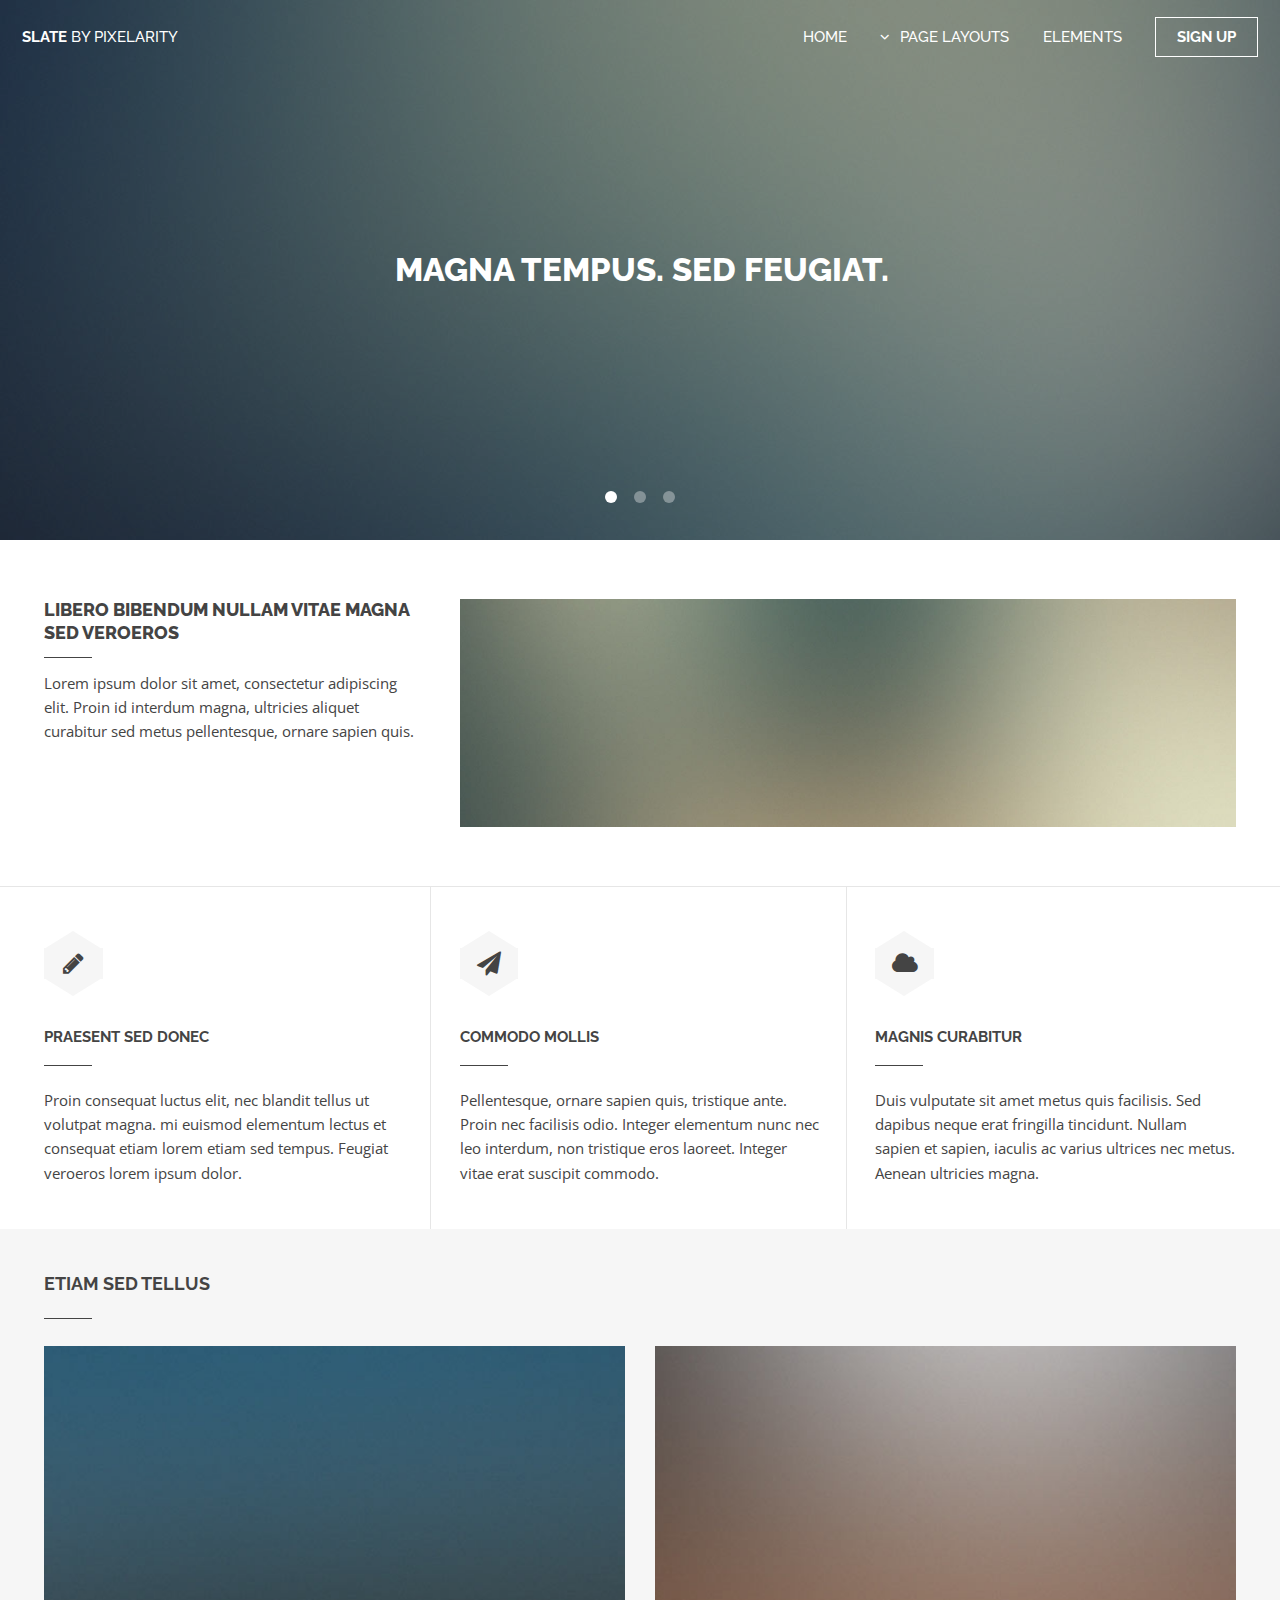
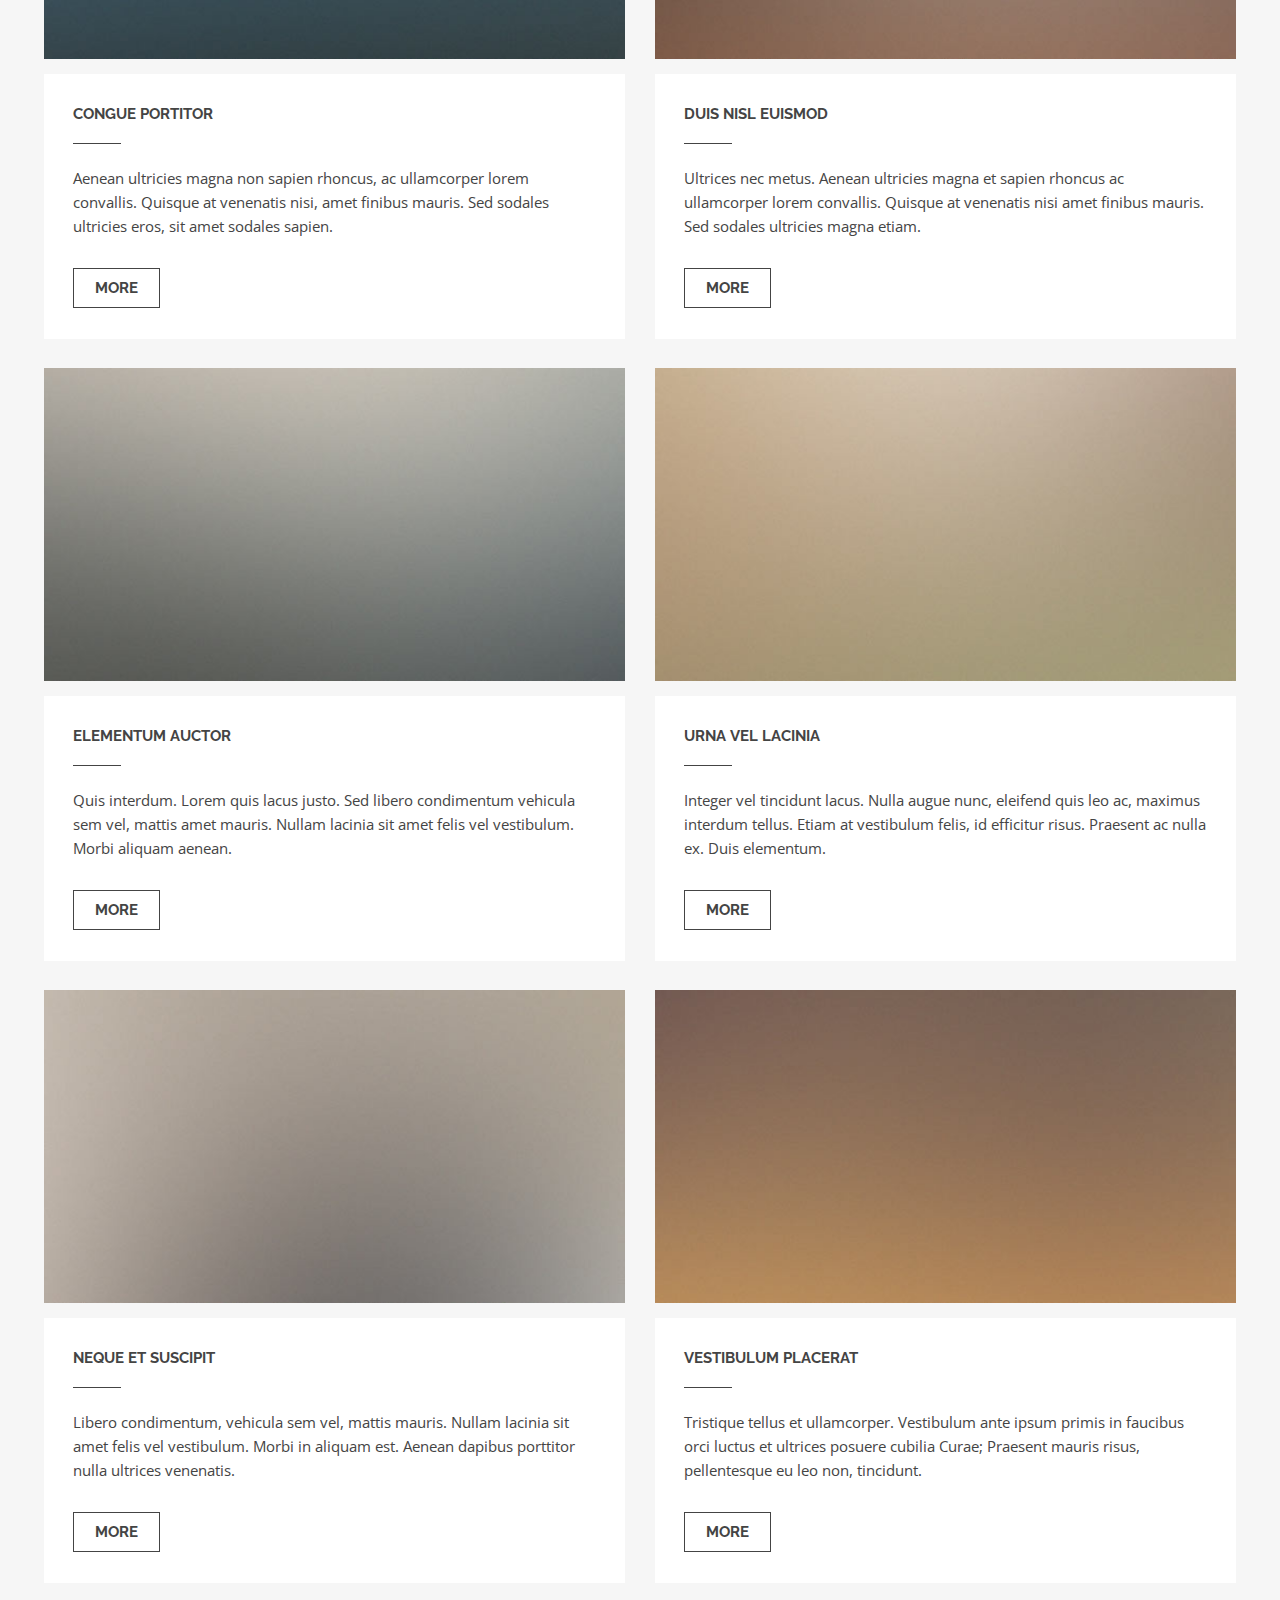
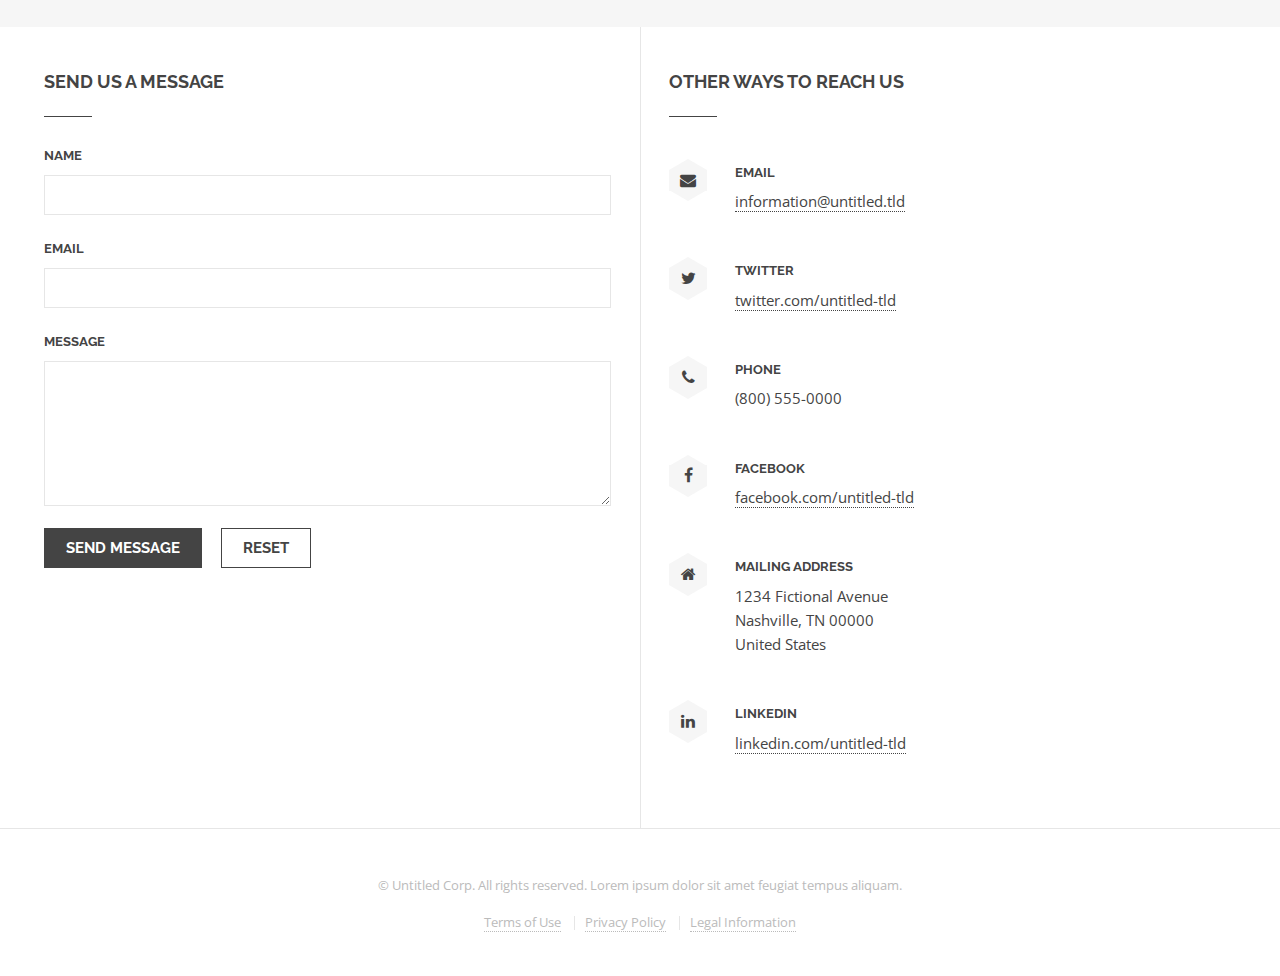
<file: index.html>
<!DOCTYPE HTML>
<!--
	Slate by Pixelarity
	pixelarity.com | hello@pixelarity.com
	License: pixelarity.com/license
-->
<html>
	<head>
		<title>Untitled</title>
		<meta charset="utf-8" />
		<meta name="viewport" content="width=device-width, initial-scale=1" />
		<!--[if lte IE 8]><script src="assets/js/ie/html5shiv.js"></script><![endif]-->
		<link rel="stylesheet" href="assets/css/main.css" />
		<!--[if lte IE 8]><link rel="stylesheet" href="assets/css/ie8.css" /><![endif]-->
		<!--[if lte IE 9]><link rel="stylesheet" href="assets/css/ie9.css" /><![endif]-->
		<noscript><link rel="stylesheet" href="assets/css/noscript.css" /></noscript>
	</head>
	<body>

		<!-- Header -->
			<header id="header" class="alt">
				<h1><a href="index.html">Slate <span>by Pixelarity</span></a></h1>
				<nav id="nav">
					<ul>
						<li><a href="index.html">Home</a></li>
						<li>
							<a href="#" class="submenu fa-angle-down">Page Layouts</a>
							<ul>
								<li><a href="left-sidebar.html">Left Sidebar</a></li>
								<li><a href="right-sidebar.html">Right Sidebar</a></li>
								<li><a href="no-sidebar.html">No Sidebar</a></li>
								<li>
									<a href="#">Submenu</a>
									<ul>
										<li><a href="#">Option One</a></li>
										<li><a href="#">Option Two</a></li>
										<li><a href="#">Option Three</a></li>
										<li><a href="#">Option Four</a></li>
									</ul>
								</li>
							</ul>
						</li>
						<li><a href="elements.html">Elements</a></li>
						<li><a href="#" class="button">Sign Up</a></li>
					</ul>
				</nav>
			</header>

		<!-- Banner -->
			<section id="banner">
				<article>
					<img src="images/slide01.jpg" alt="" />
					<div class="inner">
						<h2><a href="#">Magna tempus. Sed feugiat.</a></h2>
					</div>
				</article>
				<article>
					<img src="images/slide02.jpg" alt="" />
					<div class="inner">
						<h2><a href="#">Aliquam veroeros nullam.</a></h2>
					</div>
				</article>
				<article>
					<img src="images/slide03.jpg"  alt="" />
					<div class="inner">
						<h2><a href="#">Consequat dolore adipiscing.</a></h2>
					</div>
				</article>
			</section>

		<!-- One -->
			<section id="one" class="wrapper major-pad">
				<div class="inner">
					<section class="spotlight">
						<div class="content">
							<h2>Libero bibendum nullam vitae magna sed veroeros</h2>
							<p>Lorem ipsum dolor sit amet, consectetur adipiscing elit. Proin id interdum magna, ultricies aliquet curabitur sed metus pellentesque, ornare sapien quis.</p>
						</div>
						<span class="image"><img src="images/pic07.jpg" alt="" /></span>
					</section>
				</div>
			</section>

		<!-- Two -->
			<section id="two" class="wrapper content-pad">
				<div class="inner">
					<div class="features">
						<section class="content">
							<span class="icon-wrapper major"><span class="icon fa-pencil"></span></span>
							<h3>Praesent sed donec</h3>
							<p>Proin consequat luctus elit, nec blandit tellus ut volutpat magna. mi euismod elementum lectus et consequat etiam lorem etiam sed tempus. Feugiat veroeros lorem ipsum dolor.</p>
						</section>
						<section class="content">
							<span class="icon-wrapper major"><span class="icon fa-paper-plane"></span></span>
							<h3>Commodo mollis</h3>
							<p>Pellentesque, ornare sapien quis, tristique ante. Proin nec facilisis odio. Integer elementum nunc nec leo interdum, non tristique eros laoreet. Integer vitae erat suscipit commodo.</p>
						</section>
						<section class="content">
							<span class="icon-wrapper major"><span class="icon fa-cloud"></span></span>
							<h3>Magnis curabitur</h3>
							<p>Duis vulputate sit amet metus quis facilisis. Sed dapibus neque erat fringilla tincidunt. Nullam sapien et sapien, iaculis ac varius ultrices nec metus. Aenean ultricies magna.</p>
						</section>
					</div>
				</div>
			</section>

		<!-- Three -->
			<section id="three" class="wrapper style2">
				<div class="inner">
					<h2>Etiam sed tellus</h2>
					<div class="posts">
						<section class="post">
							<span class="image"><img src="images/pic01.jpg" alt="" /></span>
							<div class="content">
								<h3>Congue portitor</h3>
								<p>Aenean ultricies magna non sapien rhoncus, ac ullamcorper lorem convallis. Quisque at venenatis nisi, amet finibus mauris. Sed sodales ultricies eros, sit amet sodales sapien.</p>
								<ul class="actions">
									<li><a href="#" class="button">More</a></li>
								</ul>
							</div>
						</section>
						<section class="post">
							<span class="image"><img src="images/pic02.jpg" alt="" /></span>
							<div class="content">
								<h3>Duis nisl euismod</h3>
								<p>Ultrices nec metus. Aenean ultricies magna et sapien rhoncus ac ullamcorper lorem convallis. Quisque at venenatis nisi amet finibus mauris. Sed sodales ultricies magna etiam.</p>
								<ul class="actions">
									<li><a href="#" class="button">More</a></li>
								</ul>
							</div>
						</section>
						<section class="post">
							<span class="image"><img src="images/pic03.jpg" alt="" /></span>
							<div class="content">
								<h3>Elementum auctor</h3>
								<p>Quis interdum. Lorem quis lacus justo. Sed libero condimentum vehicula sem vel, mattis amet mauris. Nullam lacinia sit amet felis vel vestibulum. Morbi aliquam aenean.</p>
								<ul class="actions">
									<li><a href="#" class="button">More</a></li>
								</ul>
							</div>
						</section>
						<section class="post">
							<span class="image"><img src="images/pic04.jpg" alt="" /></span>
							<div class="content">
								<h3>Urna vel lacinia</h3>
								<p>Integer vel tincidunt lacus. Nulla augue nunc, eleifend quis leo ac, maximus interdum tellus. Etiam at vestibulum felis, id efficitur risus. Praesent ac nulla ex. Duis elementum.</p>
								<ul class="actions">
									<li><a href="#" class="button">More</a></li>
								</ul>
							</div>
						</section>
						<section class="post">
							<span class="image"><img src="images/pic05.jpg" alt="" /></span>
							<div class="content">
								<h3>Neque et suscipit</h3>
								<p>Libero condimentum, vehicula sem vel, mattis mauris. Nullam lacinia sit amet felis vel vestibulum. Morbi in aliquam est. Aenean dapibus porttitor nulla ultrices venenatis.</p>
								<ul class="actions">
									<li><a href="#" class="button">More</a></li>
								</ul>
							</div>
						</section>
						<section class="post">
							<span class="image"><img src="images/pic06.jpg" alt="" /></span>
							<div class="content">
								<h3>Vestibulum placerat</h3>
								<p>Tristique tellus et ullamcorper. Vestibulum ante ipsum primis in faucibus orci luctus et ultrices posuere cubilia Curae; Praesent mauris risus, pellentesque eu leo non, tincidunt.</p>
								<ul class="actions">
									<li><a href="#" class="button">More</a></li>
								</ul>
							</div>
						</section>
					</div>
				</div>
			</section>

		<!-- Contact -->
			<section id="contact" class="wrapper split">
				<div class="inner">
					<section>
						<h2>Send us a message</h2>
						<form method="post" action="#">
							<div class="row uniform">
								<div class="6u 12u$(large) 6u(medium) 12u$(xsmall)">
									<label for="name">Name</label>
									<input type="text" name="name" id="name" />
								</div>
								<div class="6u$ 12u$(large) 6u$(medium) 12u$(xsmall)">
									<label for="email">Email</label>
									<input type="email" name="email" id="email" />
								</div>
								<div class="12u$">
									<label for="message">Message</label>
									<textarea name="message" id="message" rows="5"></textarea>
								</div>
								<div class="12u$">
									<ul class="actions">
										<li><input type="submit" value="Send Message" class="special" /></li>
										<li><input type="reset" value="Reset" /></li>
									</ul>
								</div>
							</div>
						</form>
					</section>
					<section>
						<h2>Other ways to reach us</h2>
						<ul class="bulleted-icons">
							<li>
								<span class="icon-wrapper"><span class="icon fa-envelope"></span></span>
								<h3>Email</h3>
								<p><a href="#">information@untitled.tld</a></p>
							</li>
							<li>
								<span class="icon-wrapper"><span class="icon fa-twitter"></span></span>
								<h3>Twitter</h3>
								<p><a href="#">twitter.com/untitled-tld</a></p>
							</li>
							<li>
								<span class="icon-wrapper"><span class="icon fa-phone"></span></span>
								<h3>Phone</h3>
								<p>(800) 555-0000</p>
							</li>
							<li>
								<span class="icon-wrapper"><span class="icon fa-facebook"></span></span>
								<h3>Facebook</h3>
								<p><a href="#">facebook.com/untitled-tld</a></p>
							</li>
							<li>
								<span class="icon-wrapper"><span class="icon fa-home"></span></span>
								<h3>Mailing Address</h3>
								<p>1234 Fictional Avenue<br />
								Nashville, TN 00000<br />
								United States
								</p>
							</li>
							<li>
								<span class="icon-wrapper"><span class="icon fa-linkedin"></span></span>
								<h3>LinkedIn</h3>
								<p><a href="#">linkedin.com/untitled-tld</a></p>
							</li>
						</ul>
					</section>
				</div>
			</section>

		<!-- Footer -->
			<footer id="footer">
				<div class="inner">
					<p class="copyright">&copy; Untitled Corp. All rights reserved. Lorem ipsum dolor sit amet feugiat tempus aliquam.</p>
					<ul class="menu">
						<li><a href="#">Terms<span> of Use</span></a></li>
						<li><a href="#">Privacy<span> Policy</span></a></li>
						<li><a href="#">Legal<span> Information</span></a></li>
					</ul>
				</div>
			</footer>

		<!-- Scripts -->
			<script src="assets/js/jquery.min.js"></script>
			<script src="assets/js/jquery.dropotron.min.js"></script>
			<script src="assets/js/jquery.scrollex.min.js"></script>
			<script src="assets/js/skel.min.js"></script>
			<script src="assets/js/util.js"></script>
			<!--[if lte IE 8]><script src="assets/js/ie/respond.min.js"></script><![endif]-->
			<script src="assets/js/main.js"></script>

	</body>
</html>
</file>
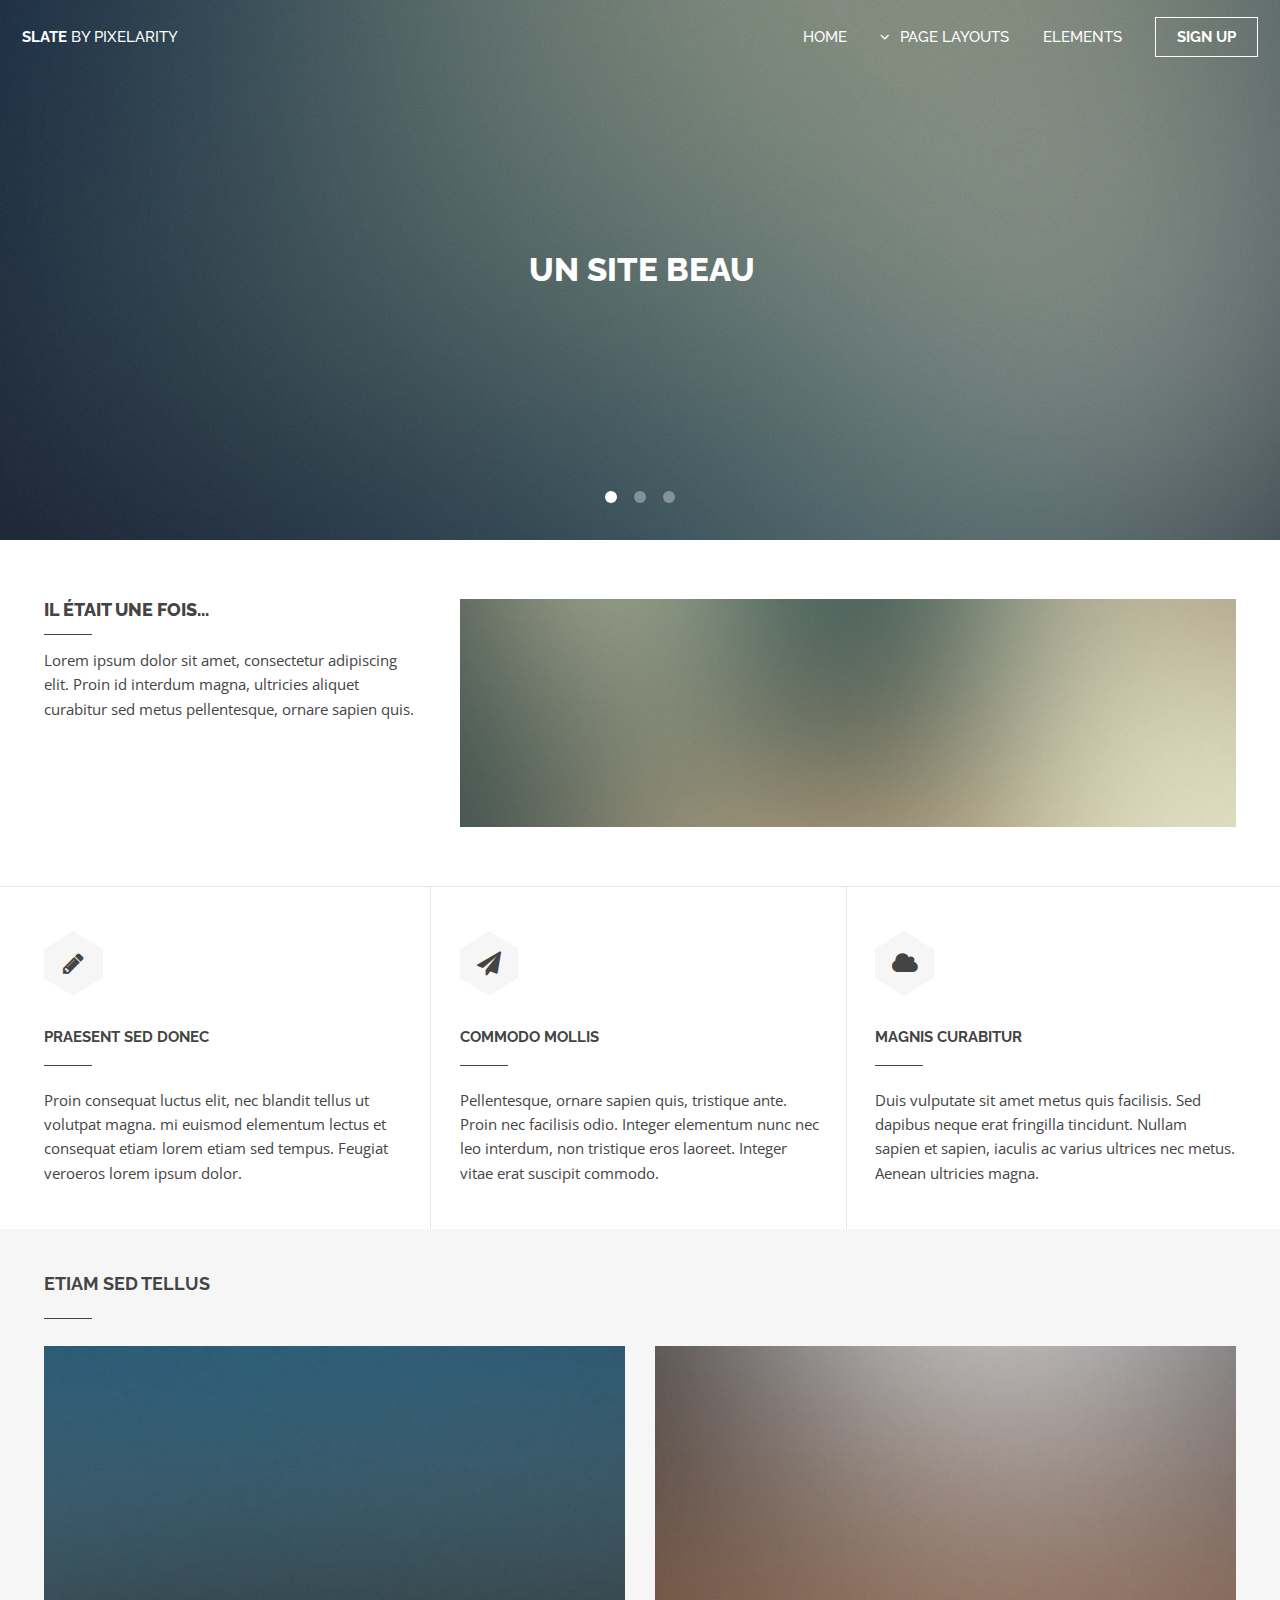
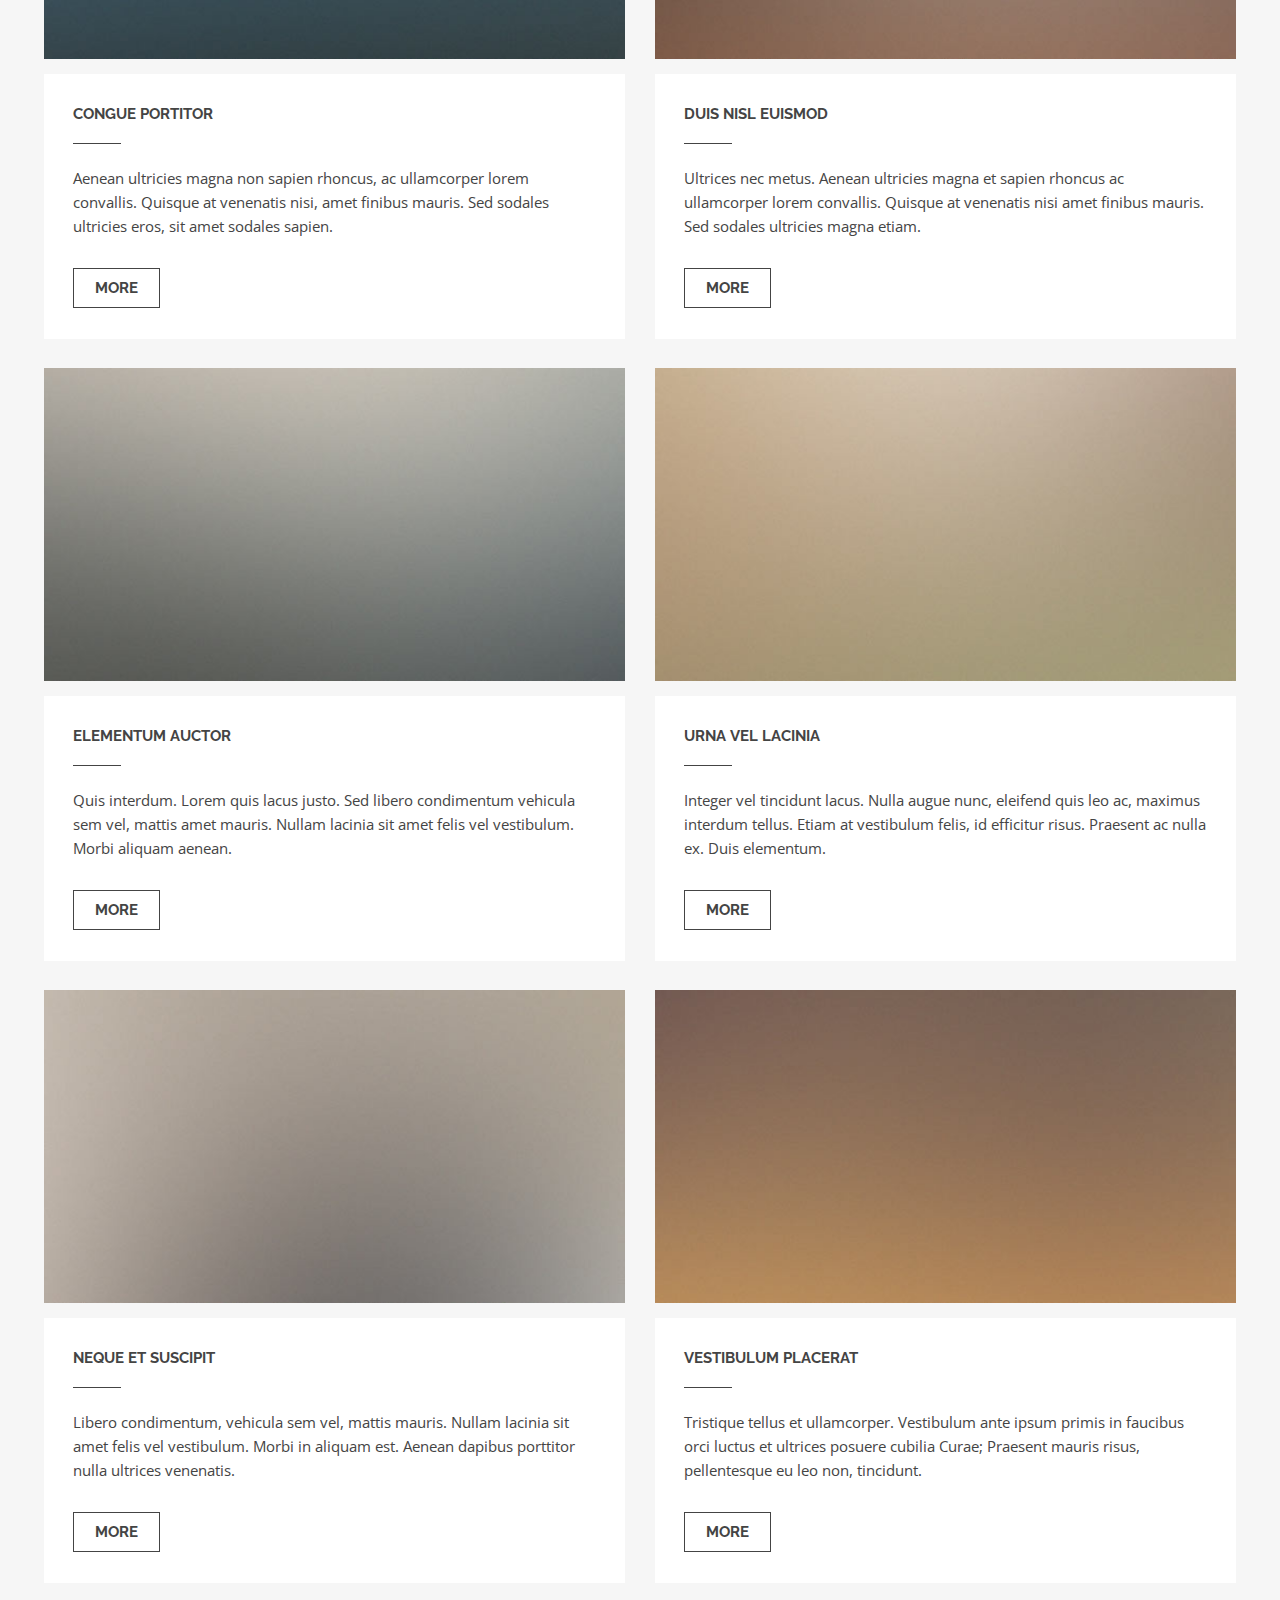
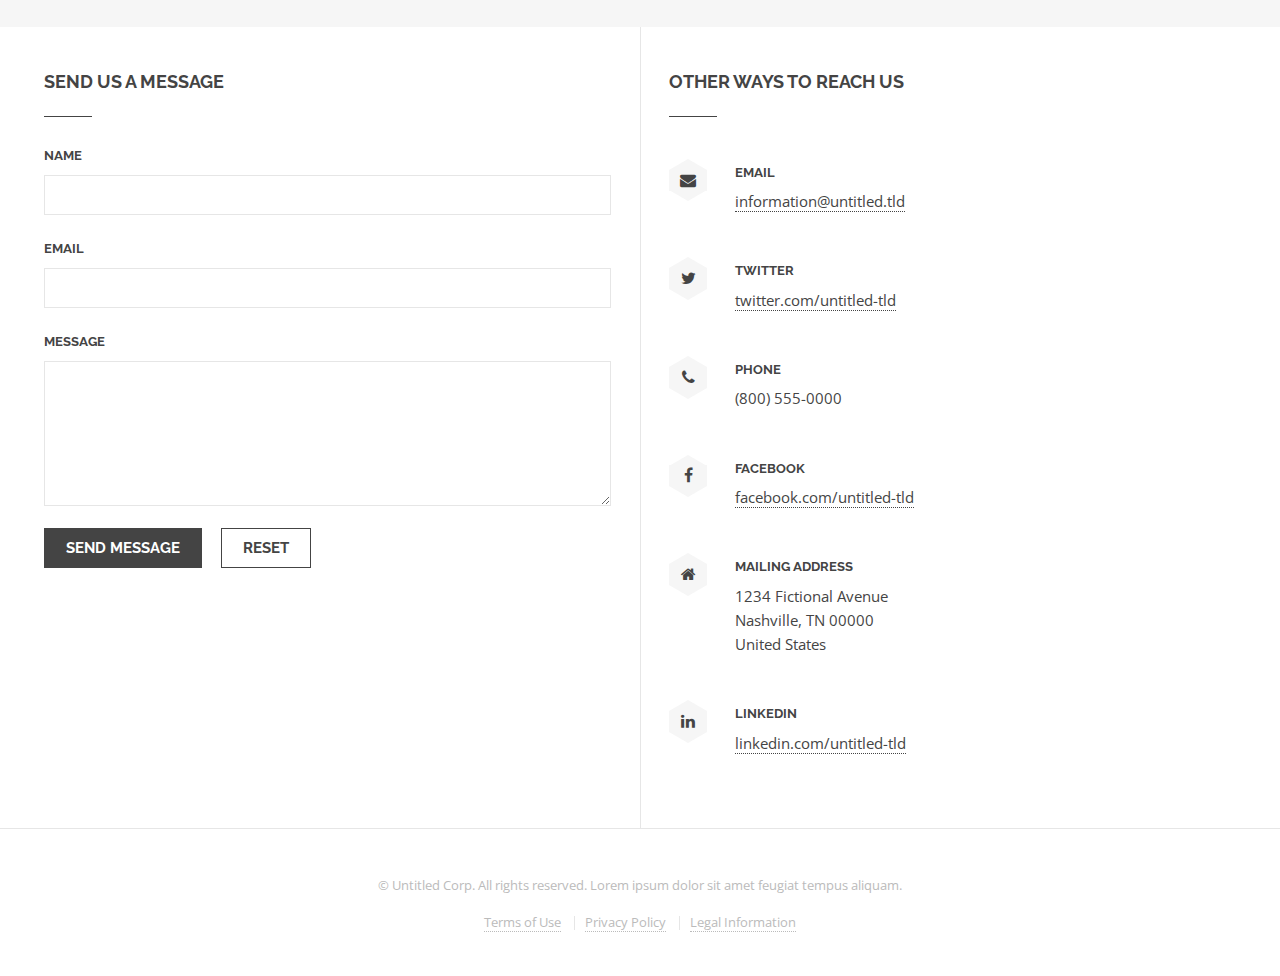
<file: htdocs/template/slate/index.html>
<!DOCTYPE HTML>
<!--
	Slate by Pixelarity
	pixelarity.com | hello@pixelarity.com
	License: pixelarity.com/license
-->
<html>
	<head>
		<title>Gite lila</title>
		<meta charset="utf-8" />
		<meta name="viewport" content="width=device-width, initial-scale=1" />
		<!--[if lte IE 8]><script src="assets/js/ie/html5shiv.js"></script><![endif]-->
		<link rel="stylesheet" href="assets/css/main.css" />
		<!--[if lte IE 8]><link rel="stylesheet" href="assets/css/ie8.css" /><![endif]-->
		<!--[if lte IE 9]><link rel="stylesheet" href="assets/css/ie9.css" /><![endif]-->
		<noscript><link rel="stylesheet" href="assets/css/noscript.css" /></noscript>
	</head>
	<body>

		<!-- Header -->
			<header id="header" class="alt">
				<h1><a href="index.html">Slate <span>by Pixelarity</span></a></h1>
				<nav id="nav">
					<ul>
						<li><a href="index.html">Home</a></li>
						<li>
							<a href="#" class="submenu fa-angle-down">Page Layouts</a>
							<ul>
								<li><a href="left-sidebar.html">Left Sidebar</a></li>
								<li><a href="right-sidebar.html">Right Sidebar</a></li>
								<li><a href="no-sidebar.html">No Sidebar</a></li>
								<li>
									<a href="#">Submenu</a>
									<ul>
										<li><a href="#">Option One</a></li>
										<li><a href="#">Option Two</a></li>
										<li><a href="#">Option Three</a></li>
										<li><a href="#">Option Four</a></li>
									</ul>
								</li>
							</ul>
						</li>
						<li><a href="elements.html">Elements</a></li>
						<li><a href="#" class="button">Sign Up</a></li>
					</ul>
				</nav>
			</header>

		<!-- Banner -->
			<section id="banner">
				<article>
					<img src="images/slide01.jpg" alt="" />
					<div class="inner">
						<h2><a href="#">Un site beau</a></h2>
					</div>
				</article>
				<article>
					<img src="images/slide02.jpg" alt="" />
					<div class="inner">
						<h2><a href="#">Aliquam veroeros nullam.</a></h2>
					</div>
				</article>
				<article>
					<img src="images/slide03.jpg"  alt="" />
					<div class="inner">
						<h2><a href="#">Consequat dolore adipiscing.</a></h2>
					</div>
				</article>
			</section>

		<!-- One -->
			<section id="one" class="wrapper major-pad">
				<div class="inner">
					<section class="spotlight">
						<div class="content">
							<h2>Il était une fois...</h2>
							<p>Lorem ipsum dolor sit amet, consectetur adipiscing elit. Proin id interdum magna, ultricies aliquet curabitur sed metus pellentesque, ornare sapien quis.</p>
						</div>
						<span class="image"><img src="images/pic07.jpg" alt="" /></span>
					</section>
				</div>
			</section>

		<!-- Two -->
			<section id="two" class="wrapper content-pad">
				<div class="inner">
					<div class="features">
						<section class="content">
							<span class="icon-wrapper major"><span class="icon fa-pencil"></span></span>
							<h3>Praesent sed donec</h3>
							<p>Proin consequat luctus elit, nec blandit tellus ut volutpat magna. mi euismod elementum lectus et consequat etiam lorem etiam sed tempus. Feugiat veroeros lorem ipsum dolor.</p>
						</section>
						<section class="content">
							<span class="icon-wrapper major"><span class="icon fa-paper-plane"></span></span>
							<h3>Commodo mollis</h3>
							<p>Pellentesque, ornare sapien quis, tristique ante. Proin nec facilisis odio. Integer elementum nunc nec leo interdum, non tristique eros laoreet. Integer vitae erat suscipit commodo.</p>
						</section>
						<section class="content">
							<span class="icon-wrapper major"><span class="icon fa-cloud"></span></span>
							<h3>Magnis curabitur</h3>
							<p>Duis vulputate sit amet metus quis facilisis. Sed dapibus neque erat fringilla tincidunt. Nullam sapien et sapien, iaculis ac varius ultrices nec metus. Aenean ultricies magna.</p>
						</section>
					</div>
				</div>
			</section>

		<!-- Three -->
			<section id="three" class="wrapper style2">
				<div class="inner">
					<h2>Etiam sed tellus</h2>
					<div class="posts">
						<section class="post">
							<span class="image"><img src="images/pic01.jpg" alt="" /></span>
							<div class="content">
								<h3>Congue portitor</h3>
								<p>Aenean ultricies magna non sapien rhoncus, ac ullamcorper lorem convallis. Quisque at venenatis nisi, amet finibus mauris. Sed sodales ultricies eros, sit amet sodales sapien.</p>
								<ul class="actions">
									<li><a href="#" class="button">More</a></li>
								</ul>
							</div>
						</section>
						<section class="post">
							<span class="image"><img src="images/pic02.jpg" alt="" /></span>
							<div class="content">
								<h3>Duis nisl euismod</h3>
								<p>Ultrices nec metus. Aenean ultricies magna et sapien rhoncus ac ullamcorper lorem convallis. Quisque at venenatis nisi amet finibus mauris. Sed sodales ultricies magna etiam.</p>
								<ul class="actions">
									<li><a href="#" class="button">More</a></li>
								</ul>
							</div>
						</section>
						<section class="post">
							<span class="image"><img src="images/pic03.jpg" alt="" /></span>
							<div class="content">
								<h3>Elementum auctor</h3>
								<p>Quis interdum. Lorem quis lacus justo. Sed libero condimentum vehicula sem vel, mattis amet mauris. Nullam lacinia sit amet felis vel vestibulum. Morbi aliquam aenean.</p>
								<ul class="actions">
									<li><a href="#" class="button">More</a></li>
								</ul>
							</div>
						</section>
						<section class="post">
							<span class="image"><img src="images/pic04.jpg" alt="" /></span>
							<div class="content">
								<h3>Urna vel lacinia</h3>
								<p>Integer vel tincidunt lacus. Nulla augue nunc, eleifend quis leo ac, maximus interdum tellus. Etiam at vestibulum felis, id efficitur risus. Praesent ac nulla ex. Duis elementum.</p>
								<ul class="actions">
									<li><a href="#" class="button">More</a></li>
								</ul>
							</div>
						</section>
						<section class="post">
							<span class="image"><img src="images/pic05.jpg" alt="" /></span>
							<div class="content">
								<h3>Neque et suscipit</h3>
								<p>Libero condimentum, vehicula sem vel, mattis mauris. Nullam lacinia sit amet felis vel vestibulum. Morbi in aliquam est. Aenean dapibus porttitor nulla ultrices venenatis.</p>
								<ul class="actions">
									<li><a href="#" class="button">More</a></li>
								</ul>
							</div>
						</section>
						<section class="post">
							<span class="image"><img src="images/pic06.jpg" alt="" /></span>
							<div class="content">
								<h3>Vestibulum placerat</h3>
								<p>Tristique tellus et ullamcorper. Vestibulum ante ipsum primis in faucibus orci luctus et ultrices posuere cubilia Curae; Praesent mauris risus, pellentesque eu leo non, tincidunt.</p>
								<ul class="actions">
									<li><a href="#" class="button">More</a></li>
								</ul>
							</div>
						</section>
					</div>
				</div>
			</section>

		<!-- Contact -->
			<section id="contact" class="wrapper split">
				<div class="inner">
					<section>
						<h2>Send us a message</h2>
						<form method="post" action="#">
							<div class="row uniform">
								<div class="6u 12u$(large) 6u(medium) 12u$(xsmall)">
									<label for="name">Name</label>
									<input type="text" name="name" id="name" />
								</div>
								<div class="6u$ 12u$(large) 6u$(medium) 12u$(xsmall)">
									<label for="email">Email</label>
									<input type="email" name="email" id="email" />
								</div>
								<div class="12u$">
									<label for="message">Message</label>
									<textarea name="message" id="message" rows="5"></textarea>
								</div>
								<div class="12u$">
									<ul class="actions">
										<li><input type="submit" value="Send Message" class="special" /></li>
										<li><input type="reset" value="Reset" /></li>
									</ul>
								</div>
							</div>
						</form>
					</section>
					<section>
						<h2>Other ways to reach us</h2>
						<ul class="bulleted-icons">
							<li>
								<span class="icon-wrapper"><span class="icon fa-envelope"></span></span>
								<h3>Email</h3>
								<p><a href="#">information@untitled.tld</a></p>
							</li>
							<li>
								<span class="icon-wrapper"><span class="icon fa-twitter"></span></span>
								<h3>Twitter</h3>
								<p><a href="#">twitter.com/untitled-tld</a></p>
							</li>
							<li>
								<span class="icon-wrapper"><span class="icon fa-phone"></span></span>
								<h3>Phone</h3>
								<p>(800) 555-0000</p>
							</li>
							<li>
								<span class="icon-wrapper"><span class="icon fa-facebook"></span></span>
								<h3>Facebook</h3>
								<p><a href="#">facebook.com/untitled-tld</a></p>
							</li>
							<li>
								<span class="icon-wrapper"><span class="icon fa-home"></span></span>
								<h3>Mailing Address</h3>
								<p>1234 Fictional Avenue<br />
								Nashville, TN 00000<br />
								United States
								</p>
							</li>
							<li>
								<span class="icon-wrapper"><span class="icon fa-linkedin"></span></span>
								<h3>LinkedIn</h3>
								<p><a href="#">linkedin.com/untitled-tld</a></p>
							</li>
						</ul>
					</section>
				</div>
			</section>

		<!-- Footer -->
			<footer id="footer">
				<div class="inner">
					<p class="copyright">&copy; Untitled Corp. All rights reserved. Lorem ipsum dolor sit amet feugiat tempus aliquam.</p>
					<ul class="menu">
						<li><a href="#">Terms<span> of Use</span></a></li>
						<li><a href="#">Privacy<span> Policy</span></a></li>
						<li><a href="#">Legal<span> Information</span></a></li>
					</ul>
				</div>
			</footer>

		<!-- Scripts -->
			<script src="assets/js/jquery.min.js"></script>
			<script src="assets/js/jquery.dropotron.min.js"></script>
			<script src="assets/js/jquery.scrollex.min.js"></script>
			<script src="assets/js/skel.min.js"></script>
			<script src="assets/js/util.js"></script>
			<!--[if lte IE 8]><script src="assets/js/ie/respond.min.js"></script><![endif]-->
			<script src="assets/js/main.js"></script>

	</body>
</html>
</file>
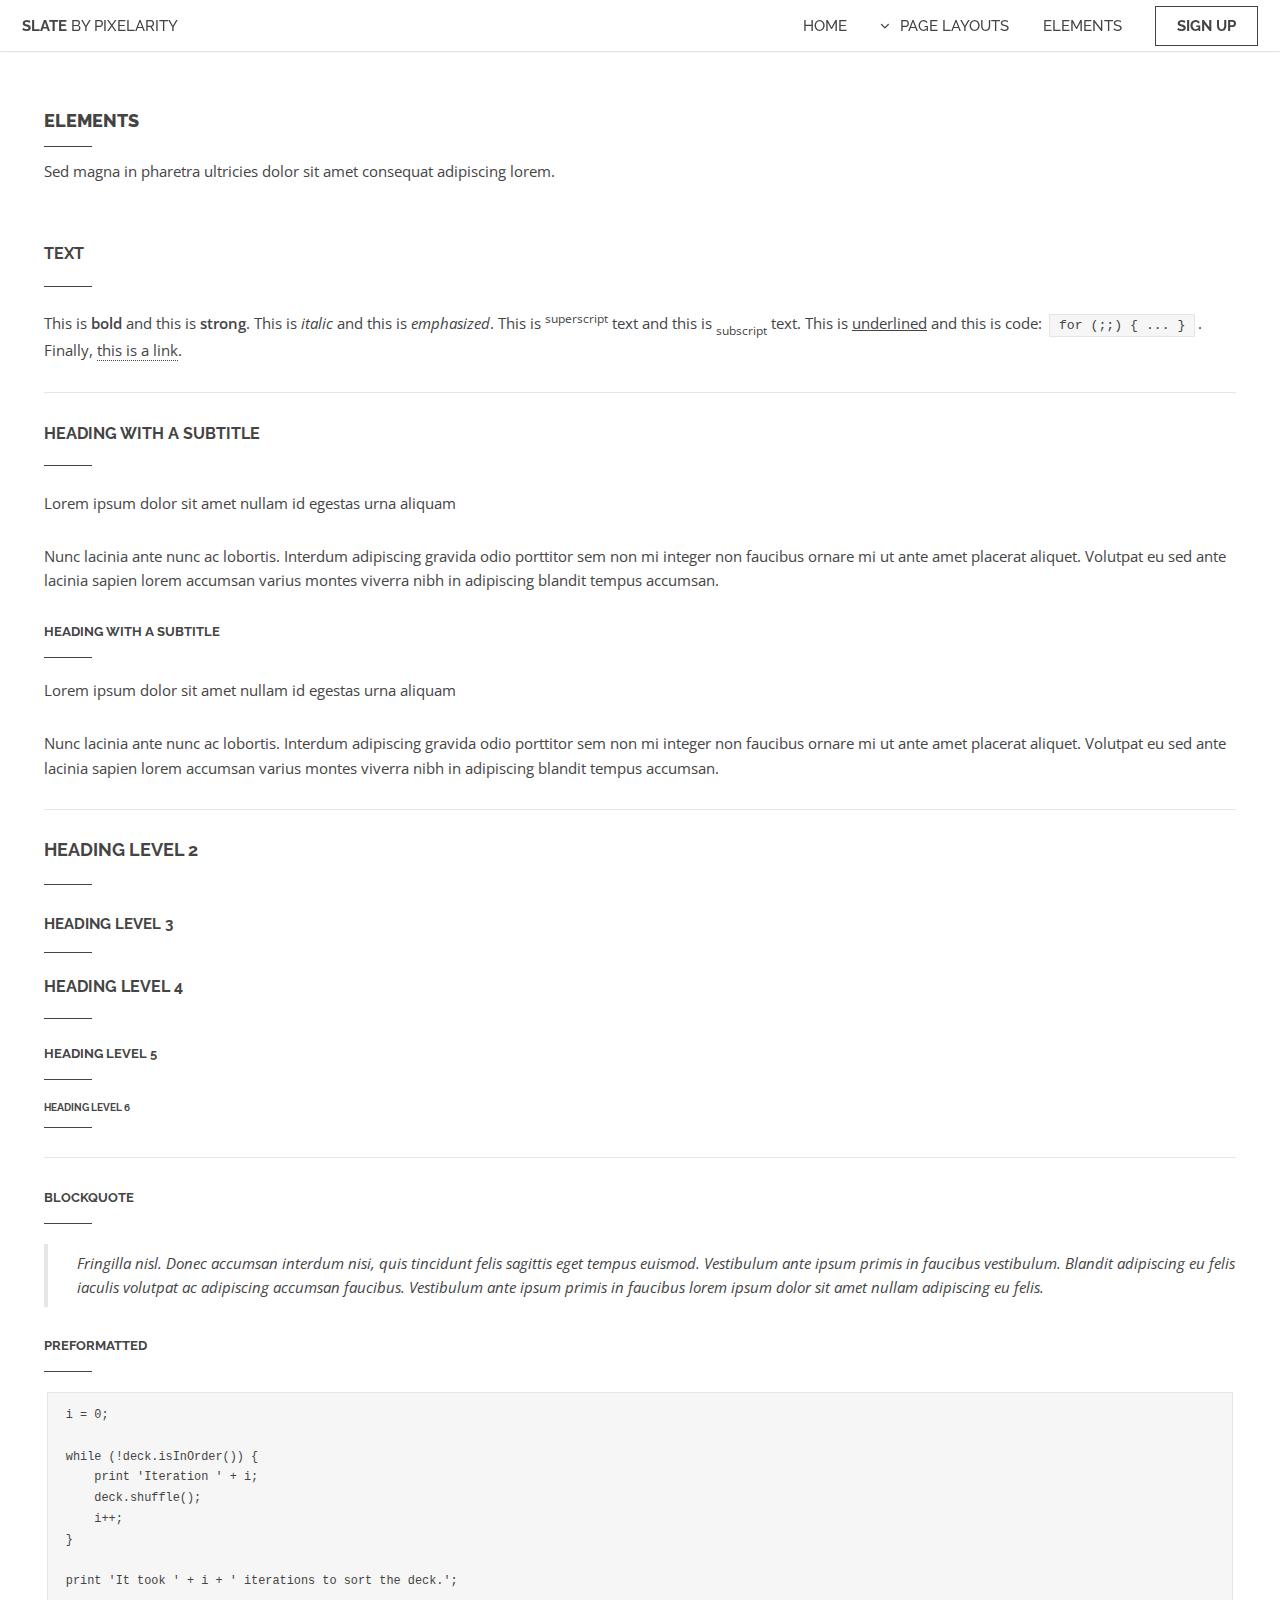
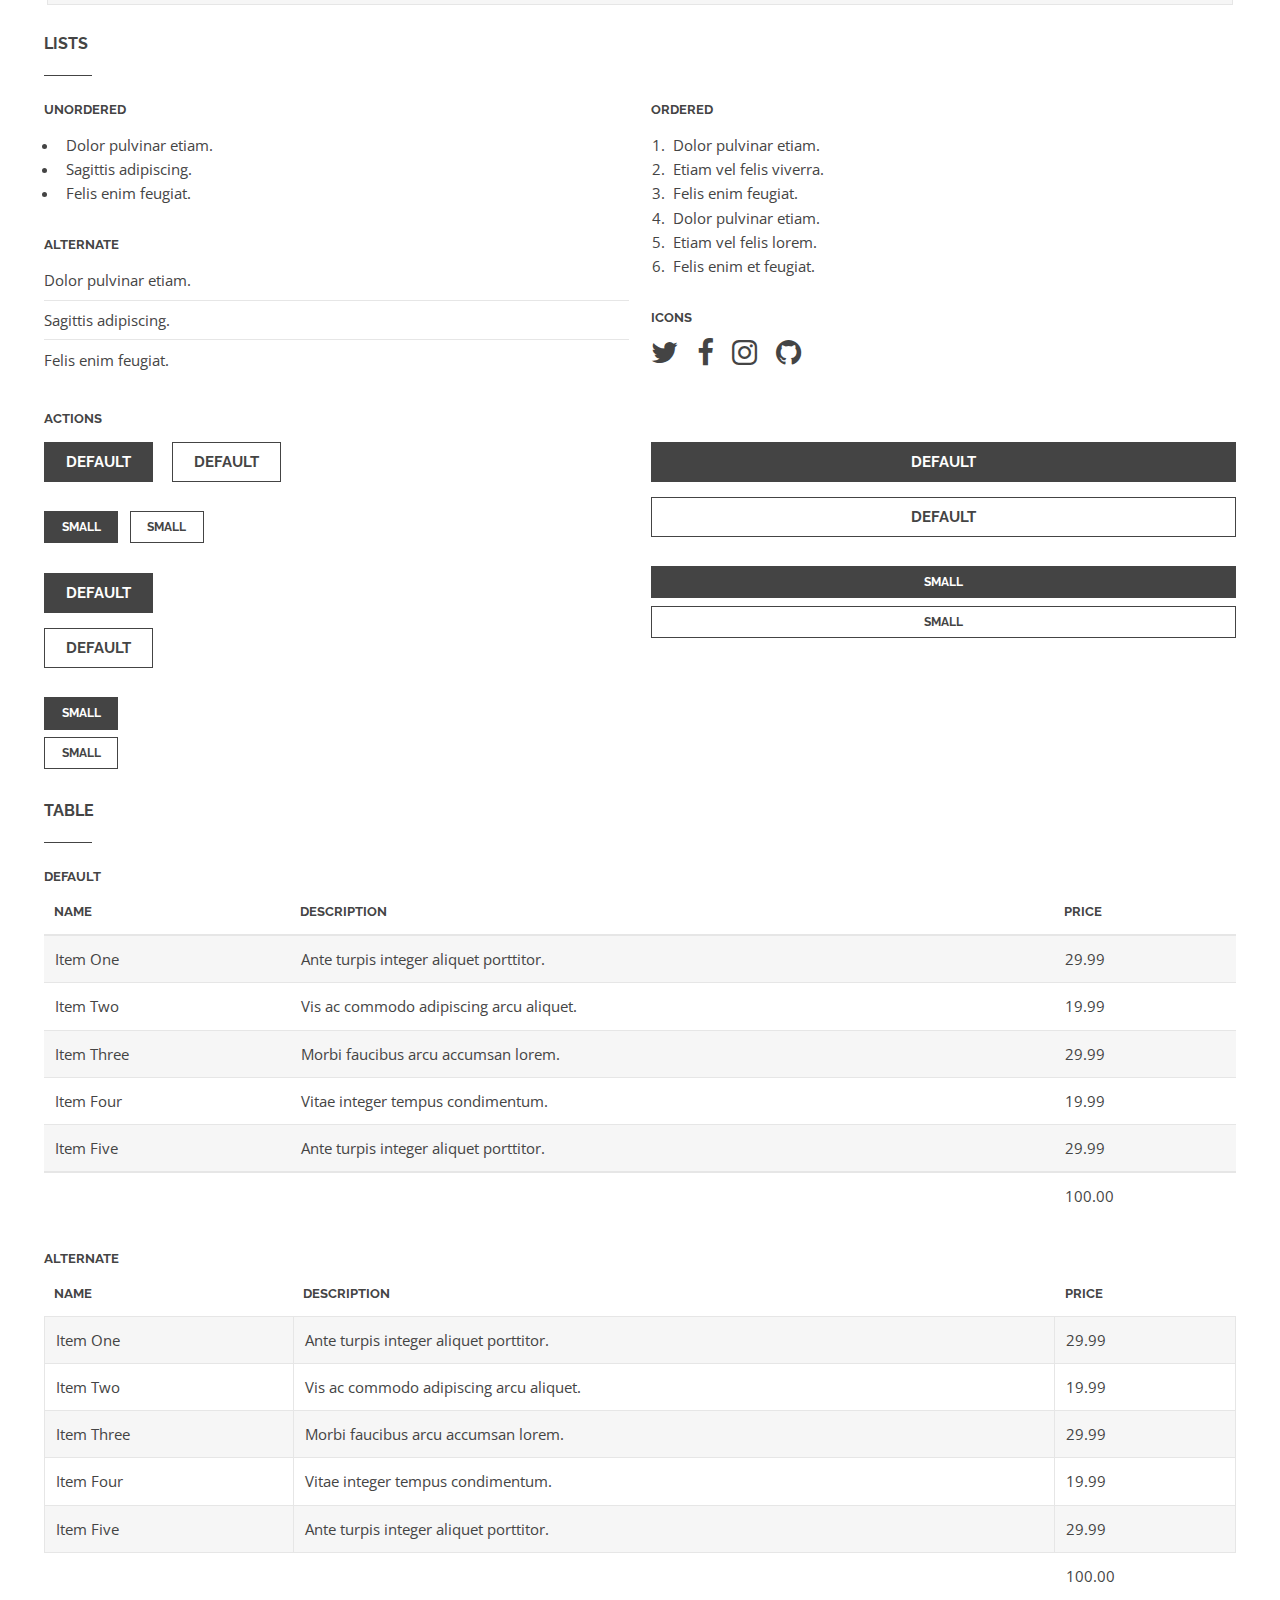
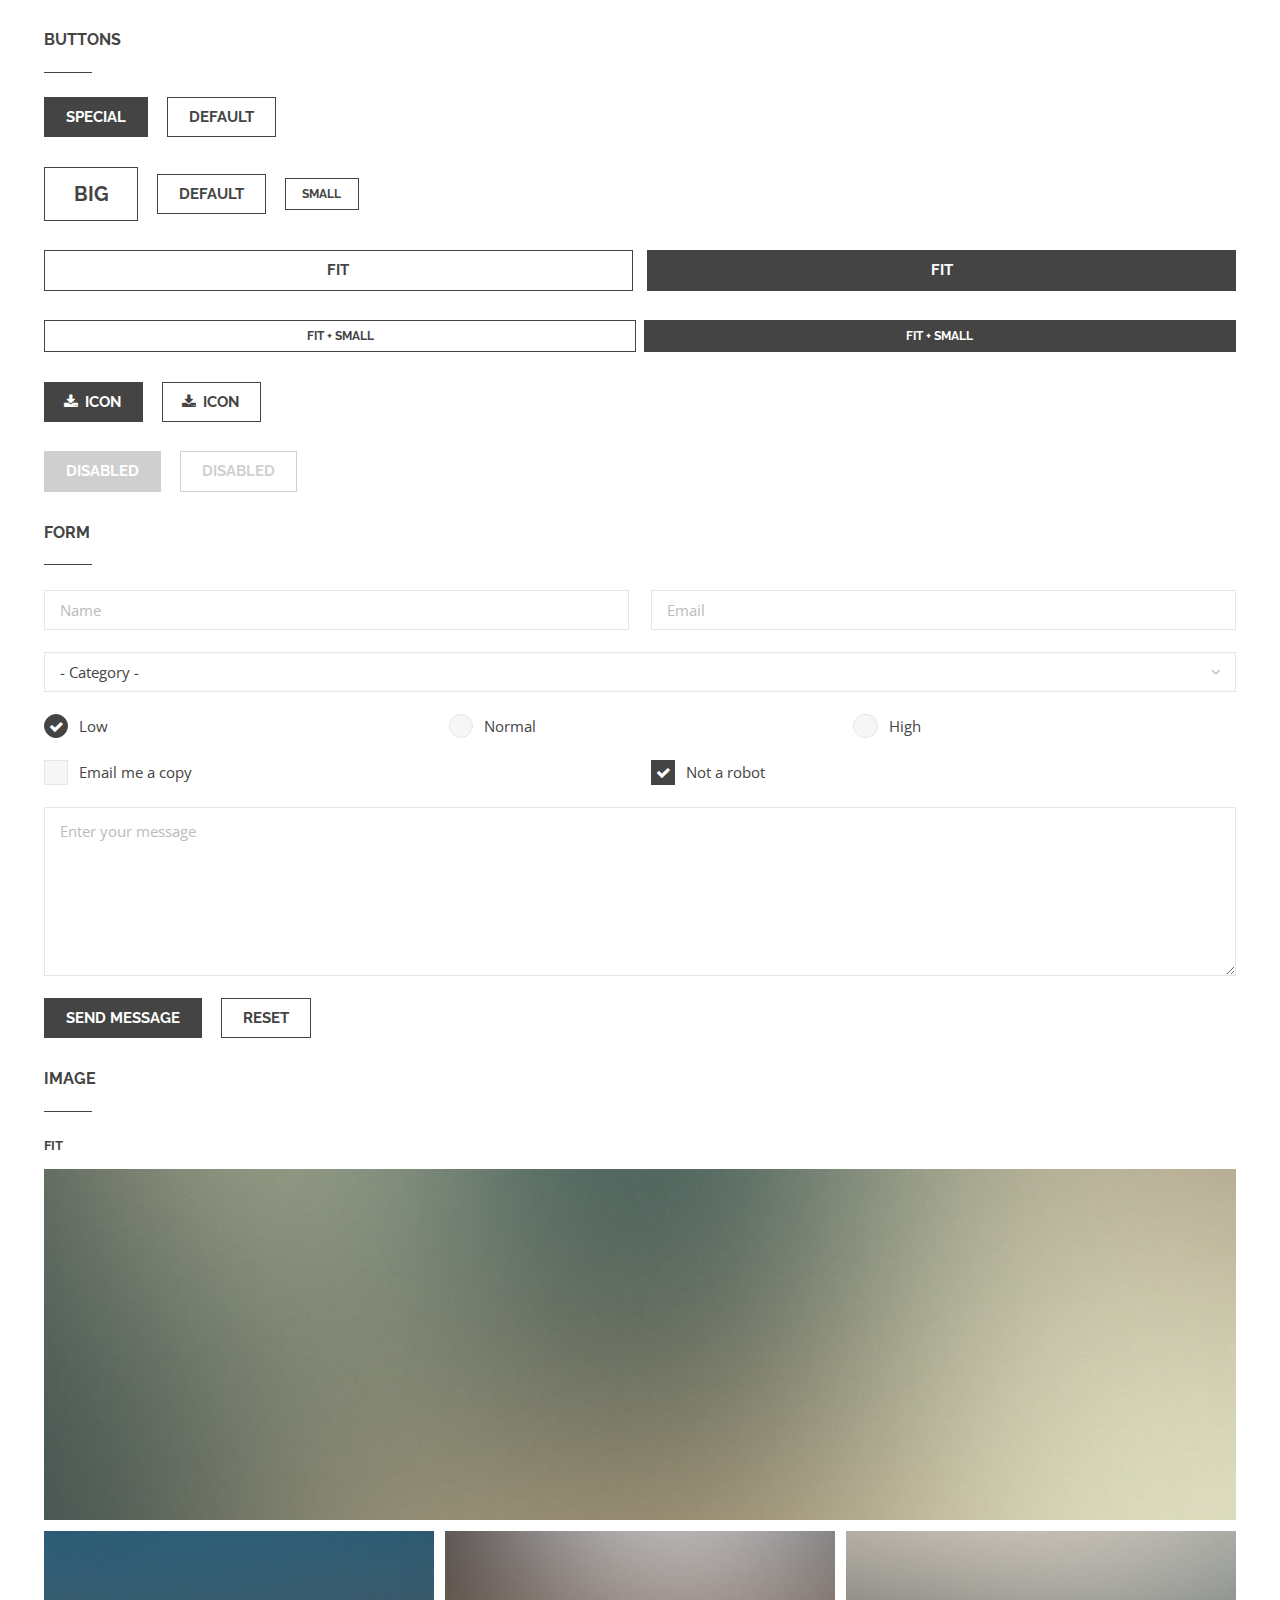
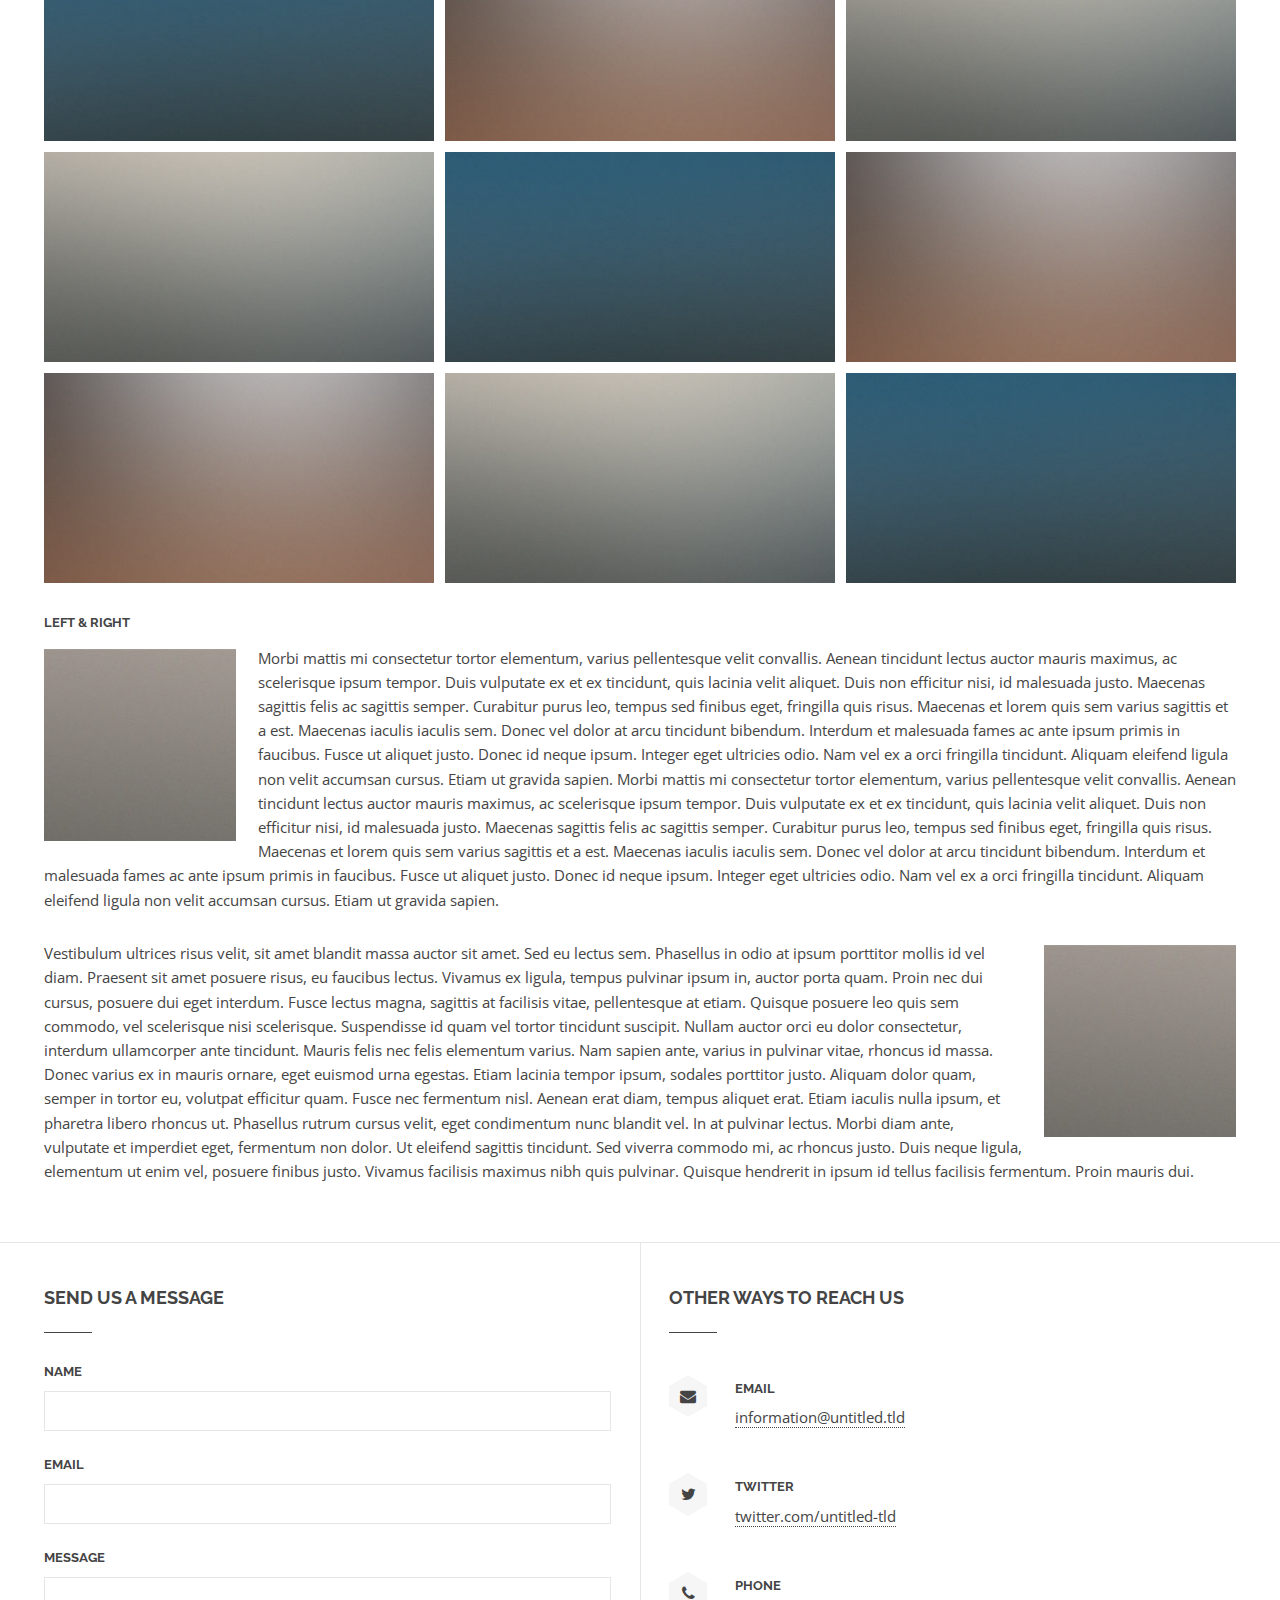
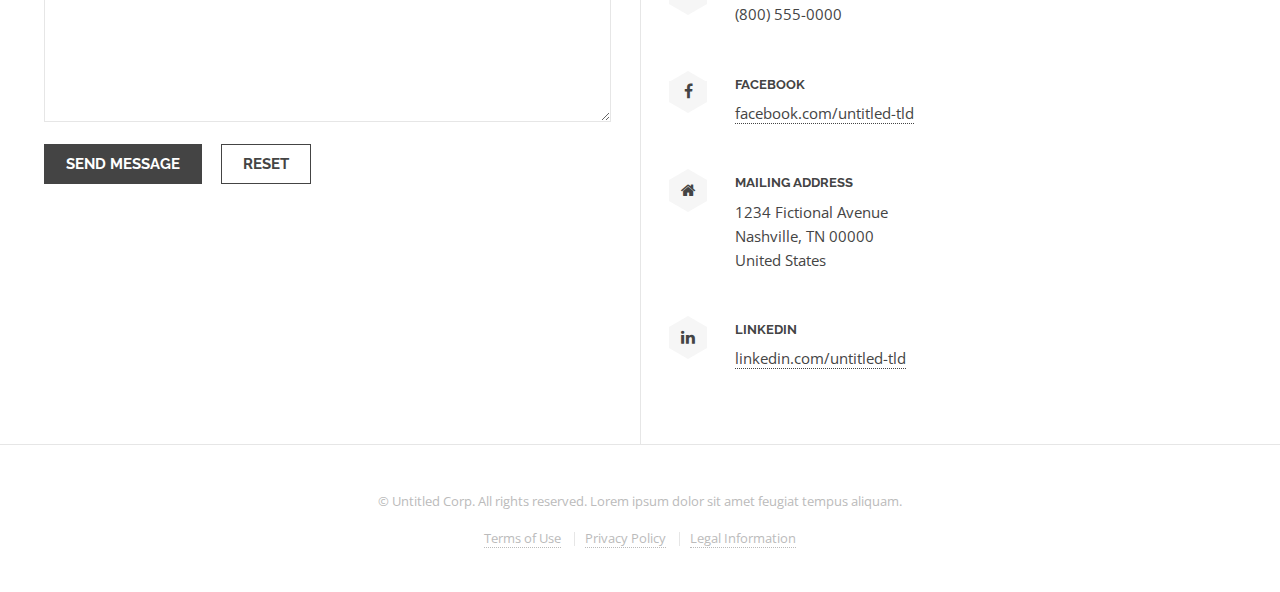
<file: elements.html>
<!DOCTYPE HTML>
<!--
	Slate by Pixelarity
	pixelarity.com | hello@pixelarity.com
	License: pixelarity.com/license
-->
<html>
	<head>
		<title>Untitled</title>
		<meta charset="utf-8" />
		<meta name="viewport" content="width=device-width, initial-scale=1" />
		<!--[if lte IE 8]><script src="assets/js/ie/html5shiv.js"></script><![endif]-->
		<link rel="stylesheet" href="assets/css/main.css" />
		<!--[if lte IE 8]><link rel="stylesheet" href="assets/css/ie8.css" /><![endif]-->
		<!--[if lte IE 9]><link rel="stylesheet" href="assets/css/ie9.css" /><![endif]-->
		<noscript><link rel="stylesheet" href="assets/css/noscript.css" /></noscript>
	</head>
	<body>

		<!-- Header -->
			<header id="header">
				<h1><a href="index.html">Slate <span>by Pixelarity</span></a></h1>
				<nav id="nav">
					<ul>
						<li><a href="index.html">Home</a></li>
						<li>
							<a href="#" class="submenu fa-angle-down">Page Layouts</a>
							<ul>
								<li><a href="left-sidebar.html">Left Sidebar</a></li>
								<li><a href="right-sidebar.html">Right Sidebar</a></li>
								<li><a href="no-sidebar.html">No Sidebar</a></li>
								<li>
									<a href="#">Submenu</a>
									<ul>
										<li><a href="#">Option One</a></li>
										<li><a href="#">Option Two</a></li>
										<li><a href="#">Option Three</a></li>
										<li><a href="#">Option Four</a></li>
									</ul>
								</li>
							</ul>
						</li>
						<li><a href="elements.html">Elements</a></li>
						<li><a href="#" class="button">Sign Up</a></li>
					</ul>
				</nav>
			</header>

		<!-- Main -->
			<section id="main" class="wrapper">
				<div class="inner">

					<header class="major">
						<h2>Elements</h2>
						<p>Sed magna in pharetra ultricies dolor sit amet consequat adipiscing lorem.</p>
					</header>

					<section>
						<h4>Text</h4>
						<p>This is <b>bold</b> and this is <strong>strong</strong>. This is <i>italic</i> and this is <em>emphasized</em>.
							This is <sup>superscript</sup> text and this is <sub>subscript</sub> text.
							This is <u>underlined</u> and this is code: <code>for (;;) { ... }</code>. Finally, <a href="#">this is a link</a>.</p>
							<hr />
							<header>
								<h4>Heading with a Subtitle</h4>
								<p>Lorem ipsum dolor sit amet nullam id egestas urna aliquam</p>
							</header>
							<p>Nunc lacinia ante nunc ac lobortis. Interdum adipiscing gravida odio porttitor sem non mi integer non faucibus ornare mi ut ante amet placerat aliquet. Volutpat eu sed ante lacinia sapien lorem accumsan varius montes viverra nibh in adipiscing blandit tempus accumsan.</p>
							<header>
								<h5>Heading with a Subtitle</h5>
								<p>Lorem ipsum dolor sit amet nullam id egestas urna aliquam</p>
							</header>
							<p>Nunc lacinia ante nunc ac lobortis. Interdum adipiscing gravida odio porttitor sem non mi integer non faucibus ornare mi ut ante amet placerat aliquet. Volutpat eu sed ante lacinia sapien lorem accumsan varius montes viverra nibh in adipiscing blandit tempus accumsan.</p>
							<hr />
							<h2>Heading Level 2</h2>
							<h3>Heading Level 3</h3>
							<h4>Heading Level 4</h4>
							<h5>Heading Level 5</h5>
							<h6>Heading Level 6</h6>
							<hr />
							<h5>Blockquote</h5>
							<blockquote>Fringilla nisl. Donec accumsan interdum nisi, quis tincidunt felis sagittis eget tempus euismod. Vestibulum ante ipsum primis in faucibus vestibulum. Blandit adipiscing eu felis iaculis volutpat ac adipiscing accumsan faucibus. Vestibulum ante ipsum primis in faucibus lorem ipsum dolor sit amet nullam adipiscing eu felis.</blockquote>
							<h5>Preformatted</h5>
							<pre><code>i = 0;

while (!deck.isInOrder()) {
    print 'Iteration ' + i;
    deck.shuffle();
    i++;
}

print 'It took ' + i + ' iterations to sort the deck.';</code></pre>
						</section>

						<section>
							<h4>Lists</h4>
							<div class="row">
								<div class="6u 12u$(medium)">
									<h5 class="alt">Unordered</h5>
									<ul>
										<li>Dolor pulvinar etiam.</li>
										<li>Sagittis adipiscing.</li>
										<li>Felis enim feugiat.</li>
									</ul>
									<h5 class="alt">Alternate</h5>
									<ul class="alt">
										<li>Dolor pulvinar etiam.</li>
										<li>Sagittis adipiscing.</li>
										<li>Felis enim feugiat.</li>
									</ul>
								</div>
								<div class="6u$ 12u$(medium)">
									<h5 class="alt">Ordered</h5>
									<ol>
										<li>Dolor pulvinar etiam.</li>
										<li>Etiam vel felis viverra.</li>
										<li>Felis enim feugiat.</li>
										<li>Dolor pulvinar etiam.</li>
										<li>Etiam vel felis lorem.</li>
										<li>Felis enim et feugiat.</li>
									</ol>
									<h5 class="alt">Icons</h5>
									<ul class="icons">
										<li><a href="#" class="icon fa-twitter"><span class="label">Twitter</span></a></li>
										<li><a href="#" class="icon fa-facebook"><span class="label">Facebook</span></a></li>
										<li><a href="#" class="icon fa-instagram"><span class="label">Instagram</span></a></li>
										<li><a href="#" class="icon fa-github"><span class="label">Github</span></a></li>
									</ul>
								</div>
							</div>
							<h5 class="alt">Actions</h5>
							<div class="row">
								<div class="6u 12u$(medium)">
									<ul class="actions">
										<li><a href="#" class="button special">Default</a></li>
										<li><a href="#" class="button">Default</a></li>
									</ul>
									<ul class="actions small">
										<li><a href="#" class="button special small">Small</a></li>
										<li><a href="#" class="button small">Small</a></li>
									</ul>
									<ul class="actions vertical">
										<li><a href="#" class="button special">Default</a></li>
										<li><a href="#" class="button">Default</a></li>
									</ul>
									<ul class="actions vertical small">
										<li><a href="#" class="button special small">Small</a></li>
										<li><a href="#" class="button small">Small</a></li>
									</ul>
								</div>
								<div class="6u 12u$(medium)">
									<ul class="actions vertical">
										<li><a href="#" class="button special fit">Default</a></li>
										<li><a href="#" class="button fit">Default</a></li>
									</ul>
									<ul class="actions vertical small">
										<li><a href="#" class="button special small fit">Small</a></li>
										<li><a href="#" class="button small fit">Small</a></li>
									</ul>
								</div>
							</div>
						</section>

						<section>
							<h4>Table</h4>
							<h5 class="alt">Default</h5>
							<div class="table-wrapper">
								<table>
									<thead>
										<tr>
											<th>Name</th>
											<th>Description</th>
											<th>Price</th>
										</tr>
									</thead>
									<tbody>
										<tr>
											<td>Item One</td>
											<td>Ante turpis integer aliquet porttitor.</td>
											<td>29.99</td>
										</tr>
										<tr>
											<td>Item Two</td>
											<td>Vis ac commodo adipiscing arcu aliquet.</td>
											<td>19.99</td>
										</tr>
										<tr>
											<td>Item Three</td>
											<td> Morbi faucibus arcu accumsan lorem.</td>
											<td>29.99</td>
										</tr>
										<tr>
											<td>Item Four</td>
											<td>Vitae integer tempus condimentum.</td>
											<td>19.99</td>
										</tr>
										<tr>
											<td>Item Five</td>
											<td>Ante turpis integer aliquet porttitor.</td>
											<td>29.99</td>
										</tr>
									</tbody>
									<tfoot>
										<tr>
											<td colspan="2"></td>
											<td>100.00</td>
										</tr>
									</tfoot>
								</table>
							</div>

							<h5 class="alt">Alternate</h5>
							<div class="table-wrapper">
								<table class="alt">
									<thead>
										<tr>
											<th>Name</th>
											<th>Description</th>
											<th>Price</th>
										</tr>
									</thead>
									<tbody>
										<tr>
											<td>Item One</td>
											<td>Ante turpis integer aliquet porttitor.</td>
											<td>29.99</td>
										</tr>
										<tr>
											<td>Item Two</td>
											<td>Vis ac commodo adipiscing arcu aliquet.</td>
											<td>19.99</td>
										</tr>
										<tr>
											<td>Item Three</td>
											<td> Morbi faucibus arcu accumsan lorem.</td>
											<td>29.99</td>
										</tr>
										<tr>
											<td>Item Four</td>
											<td>Vitae integer tempus condimentum.</td>
											<td>19.99</td>
										</tr>
										<tr>
											<td>Item Five</td>
											<td>Ante turpis integer aliquet porttitor.</td>
											<td>29.99</td>
										</tr>
									</tbody>
									<tfoot>
										<tr>
											<td colspan="2"></td>
											<td>100.00</td>
										</tr>
									</tfoot>
								</table>
							</div>
						</section>

						<section>
							<h4>Buttons</h4>
							<ul class="actions">
								<li><a href="#" class="button special">Special</a></li>
								<li><a href="#" class="button">Default</a></li>
							</ul>
							<ul class="actions">
								<li><a href="#" class="button big">Big</a></li>
								<li><a href="#" class="button">Default</a></li>
								<li><a href="#" class="button small">Small</a></li>
							</ul>
							<ul class="actions fit">
								<li><a href="#" class="button fit">Fit</a></li>
								<li><a href="#" class="button special fit">Fit</a></li>
							</ul>
							<ul class="actions fit small">
								<li><a href="#" class="button fit small">Fit + Small</a></li>
								<li><a href="#" class="button special fit small">Fit + Small</a></li>
							</ul>
							<ul class="actions">
								<li><a href="#" class="button special icon fa-download">Icon</a></li>
								<li><a href="#" class="button icon fa-download">Icon</a></li>
							</ul>
							<ul class="actions">
								<li><span class="button special disabled">Disabled</span></li>
								<li><span class="button disabled">Disabled</span></li>
							</ul>
						</section>

						<section>
							<h4>Form</h4>
							<form method="post" action="#">
								<div class="row uniform">
									<div class="6u 12u$(xsmall)">
										<input type="text" name="demo-name" id="demo-name" value="" placeholder="Name" />
									</div>
									<div class="6u$ 12u$(xsmall)">
										<input type="email" name="demo-email" id="demo-email" value="" placeholder="Email" />
									</div>
									<div class="12u$">
										<div class="select-wrapper">
											<select name="demo-category" id="demo-category">
												<option value="">- Category -</option>
												<option value="1">Manufacturing</option>
												<option value="1">Shipping</option>
												<option value="1">Administration</option>
												<option value="1">Human Resources</option>
											</select>
										</div>
									</div>
									<div class="4u 12u$(small)">
										<input type="radio" id="demo-priority-low" name="demo-priority" checked>
										<label for="demo-priority-low">Low</label>
									</div>
									<div class="4u 12u$(small)">
										<input type="radio" id="demo-priority-normal" name="demo-priority">
										<label for="demo-priority-normal">Normal</label>
									</div>
									<div class="4u$ 12u$(small)">
										<input type="radio" id="demo-priority-high" name="demo-priority">
										<label for="demo-priority-high">High</label>
									</div>
									<div class="6u 12u$(small)">
										<input type="checkbox" id="demo-copy" name="demo-copy">
										<label for="demo-copy">Email me a copy</label>
									</div>
									<div class="6u$ 12u$(small)">
										<input type="checkbox" id="demo-human" name="demo-human" checked>
										<label for="demo-human">Not a robot</label>
									</div>
									<div class="12u$">
										<textarea name="demo-message" id="demo-message" placeholder="Enter your message" rows="6"></textarea>
									</div>
									<div class="12u$">
										<ul class="actions">
											<li><input type="submit" value="Send Message" class="special" /></li>
											<li><input type="reset" value="Reset" /></li>
										</ul>
									</div>
								</div>
							</form>
						</section>

						<section>
							<h4>Image</h4>
							<h5 class="alt">Fit</h5>
							<div class="box alt">
								<div class="row uniform 50%">
									<div class="12u"><span class="image fit"><img src="images/pic07.jpg" alt="" /></span></div>
									<div class="4u"><span class="image fit"><img src="images/pic01.jpg" alt="" /></span></div>
									<div class="4u"><span class="image fit"><img src="images/pic02.jpg" alt="" /></span></div>
									<div class="4u"><span class="image fit"><img src="images/pic03.jpg" alt="" /></span></div>
									<div class="4u"><span class="image fit"><img src="images/pic03.jpg" alt="" /></span></div>
									<div class="4u"><span class="image fit"><img src="images/pic01.jpg" alt="" /></span></div>
									<div class="4u"><span class="image fit"><img src="images/pic02.jpg" alt="" /></span></div>
									<div class="4u"><span class="image fit"><img src="images/pic02.jpg" alt="" /></span></div>
									<div class="4u"><span class="image fit"><img src="images/pic03.jpg" alt="" /></span></div>
									<div class="4u"><span class="image fit"><img src="images/pic01.jpg" alt="" /></span></div>
								</div>
							</div>
							<h5 class="alt">Left &amp; Right</h5>
							<p><span class="image left"><img src="images/pic08.jpg" alt="" /></span>Morbi mattis mi consectetur tortor elementum, varius pellentesque velit convallis. Aenean tincidunt lectus auctor mauris maximus, ac scelerisque ipsum tempor. Duis vulputate ex et ex tincidunt, quis lacinia velit aliquet. Duis non efficitur nisi, id malesuada justo. Maecenas sagittis felis ac sagittis semper. Curabitur purus leo, tempus sed finibus eget, fringilla quis risus. Maecenas et lorem quis sem varius sagittis et a est. Maecenas iaculis iaculis sem. Donec vel dolor at arcu tincidunt bibendum. Interdum et malesuada fames ac ante ipsum primis in faucibus. Fusce ut aliquet justo. Donec id neque ipsum. Integer eget ultricies odio. Nam vel ex a orci fringilla tincidunt. Aliquam eleifend ligula non velit accumsan cursus. Etiam ut gravida sapien. Morbi mattis mi consectetur tortor elementum, varius pellentesque velit convallis. Aenean tincidunt lectus auctor mauris maximus, ac scelerisque ipsum tempor. Duis vulputate ex et ex tincidunt, quis lacinia velit aliquet. Duis non efficitur nisi, id malesuada justo. Maecenas sagittis felis ac sagittis semper. Curabitur purus leo, tempus sed finibus eget, fringilla quis risus. Maecenas et lorem quis sem varius sagittis et a est. Maecenas iaculis iaculis sem. Donec vel dolor at arcu tincidunt bibendum. Interdum et malesuada fames ac ante ipsum primis in faucibus. Fusce ut aliquet justo. Donec id neque ipsum. Integer eget ultricies odio. Nam vel ex a orci fringilla tincidunt. Aliquam eleifend ligula non velit accumsan cursus. Etiam ut gravida sapien.</p>
							<p><span class="image right"><img src="images/pic08.jpg" alt="" /></span>Vestibulum ultrices risus velit, sit amet blandit massa auctor sit amet. Sed eu lectus sem. Phasellus in odio at ipsum porttitor mollis id vel diam. Praesent sit amet posuere risus, eu faucibus lectus. Vivamus ex ligula, tempus pulvinar ipsum in, auctor porta quam. Proin nec dui cursus, posuere dui eget interdum. Fusce lectus magna, sagittis at facilisis vitae, pellentesque at etiam. Quisque posuere leo quis sem commodo, vel scelerisque nisi scelerisque. Suspendisse id quam vel tortor tincidunt suscipit. Nullam auctor orci eu dolor consectetur, interdum ullamcorper ante tincidunt. Mauris felis nec felis elementum varius. Nam sapien ante, varius in pulvinar vitae, rhoncus id massa. Donec varius ex in mauris ornare, eget euismod urna egestas. Etiam lacinia tempor ipsum, sodales porttitor justo. Aliquam dolor quam, semper in tortor eu, volutpat efficitur quam. Fusce nec fermentum nisl. Aenean erat diam, tempus aliquet erat. Etiam iaculis nulla ipsum, et pharetra libero rhoncus ut. Phasellus rutrum cursus velit, eget condimentum nunc blandit vel. In at pulvinar lectus. Morbi diam ante, vulputate et imperdiet eget, fermentum non dolor. Ut eleifend sagittis tincidunt. Sed viverra commodo mi, ac rhoncus justo. Duis neque ligula, elementum ut enim vel, posuere finibus justo. Vivamus facilisis maximus nibh quis pulvinar. Quisque hendrerit in ipsum id tellus facilisis fermentum. Proin mauris dui.</p>
						</section>

				</div>
			</section>

		<!-- Contact -->
			<section id="contact" class="wrapper split">
				<div class="inner">
					<section>
						<h2>Send us a message</h2>
						<form method="post" action="#">
							<div class="row uniform">
								<div class="6u 12u$(large) 6u(medium) 12u$(xsmall)">
									<label for="name">Name</label>
									<input type="text" name="name" id="name" />
								</div>
								<div class="6u$ 12u$(large) 6u$(medium) 12u$(xsmall)">
									<label for="email">Email</label>
									<input type="email" name="email" id="email" />
								</div>
								<div class="12u$">
									<label for="message">Message</label>
									<textarea name="message" id="message" rows="5"></textarea>
								</div>
								<div class="12u$">
									<ul class="actions">
										<li><input type="submit" value="Send Message" class="special" /></li>
										<li><input type="reset" value="Reset" /></li>
									</ul>
								</div>
							</div>
						</form>
					</section>
					<section>
						<h2>Other ways to reach us</h2>
						<ul class="bulleted-icons">
							<li>
								<span class="icon-wrapper"><span class="icon fa-envelope"></span></span>
								<h3>Email</h3>
								<p><a href="#">information@untitled.tld</a></p>
							</li>
							<li>
								<span class="icon-wrapper"><span class="icon fa-twitter"></span></span>
								<h3>Twitter</h3>
								<p><a href="#">twitter.com/untitled-tld</a></p>
							</li>
							<li>
								<span class="icon-wrapper"><span class="icon fa-phone"></span></span>
								<h3>Phone</h3>
								<p>(800) 555-0000</p>
							</li>
							<li>
								<span class="icon-wrapper"><span class="icon fa-facebook"></span></span>
								<h3>Facebook</h3>
								<p><a href="#">facebook.com/untitled-tld</a></p>
							</li>
							<li>
								<span class="icon-wrapper"><span class="icon fa-home"></span></span>
								<h3>Mailing Address</h3>
								<p>1234 Fictional Avenue<br />
								Nashville, TN 00000<br />
								United States
								</p>
							</li>
							<li>
								<span class="icon-wrapper"><span class="icon fa-linkedin"></span></span>
								<h3>LinkedIn</h3>
								<p><a href="#">linkedin.com/untitled-tld</a></p>
							</li>
						</ul>
					</section>
				</div>
			</section>

		<!-- Footer -->
			<footer id="footer">
				<div class="inner">
					<p class="copyright">&copy; Untitled Corp. All rights reserved. Lorem ipsum dolor sit amet feugiat tempus aliquam.</p>
					<ul class="menu">
						<li><a href="#">Terms<span> of Use</span></a></li>
						<li><a href="#">Privacy<span> Policy</span></a></li>
						<li><a href="#">Legal<span> Information</span></a></li>
					</ul>
				</div>
			</footer>

		<!-- Scripts -->
			<script src="assets/js/jquery.min.js"></script>
			<script src="assets/js/jquery.dropotron.min.js"></script>
			<script src="assets/js/jquery.scrollex.min.js"></script>
			<script src="assets/js/skel.min.js"></script>
			<script src="assets/js/util.js"></script>
			<!--[if lte IE 8]><script src="assets/js/ie/respond.min.js"></script><![endif]-->
			<script src="assets/js/main.js"></script>

	</body>
</html>
</file>
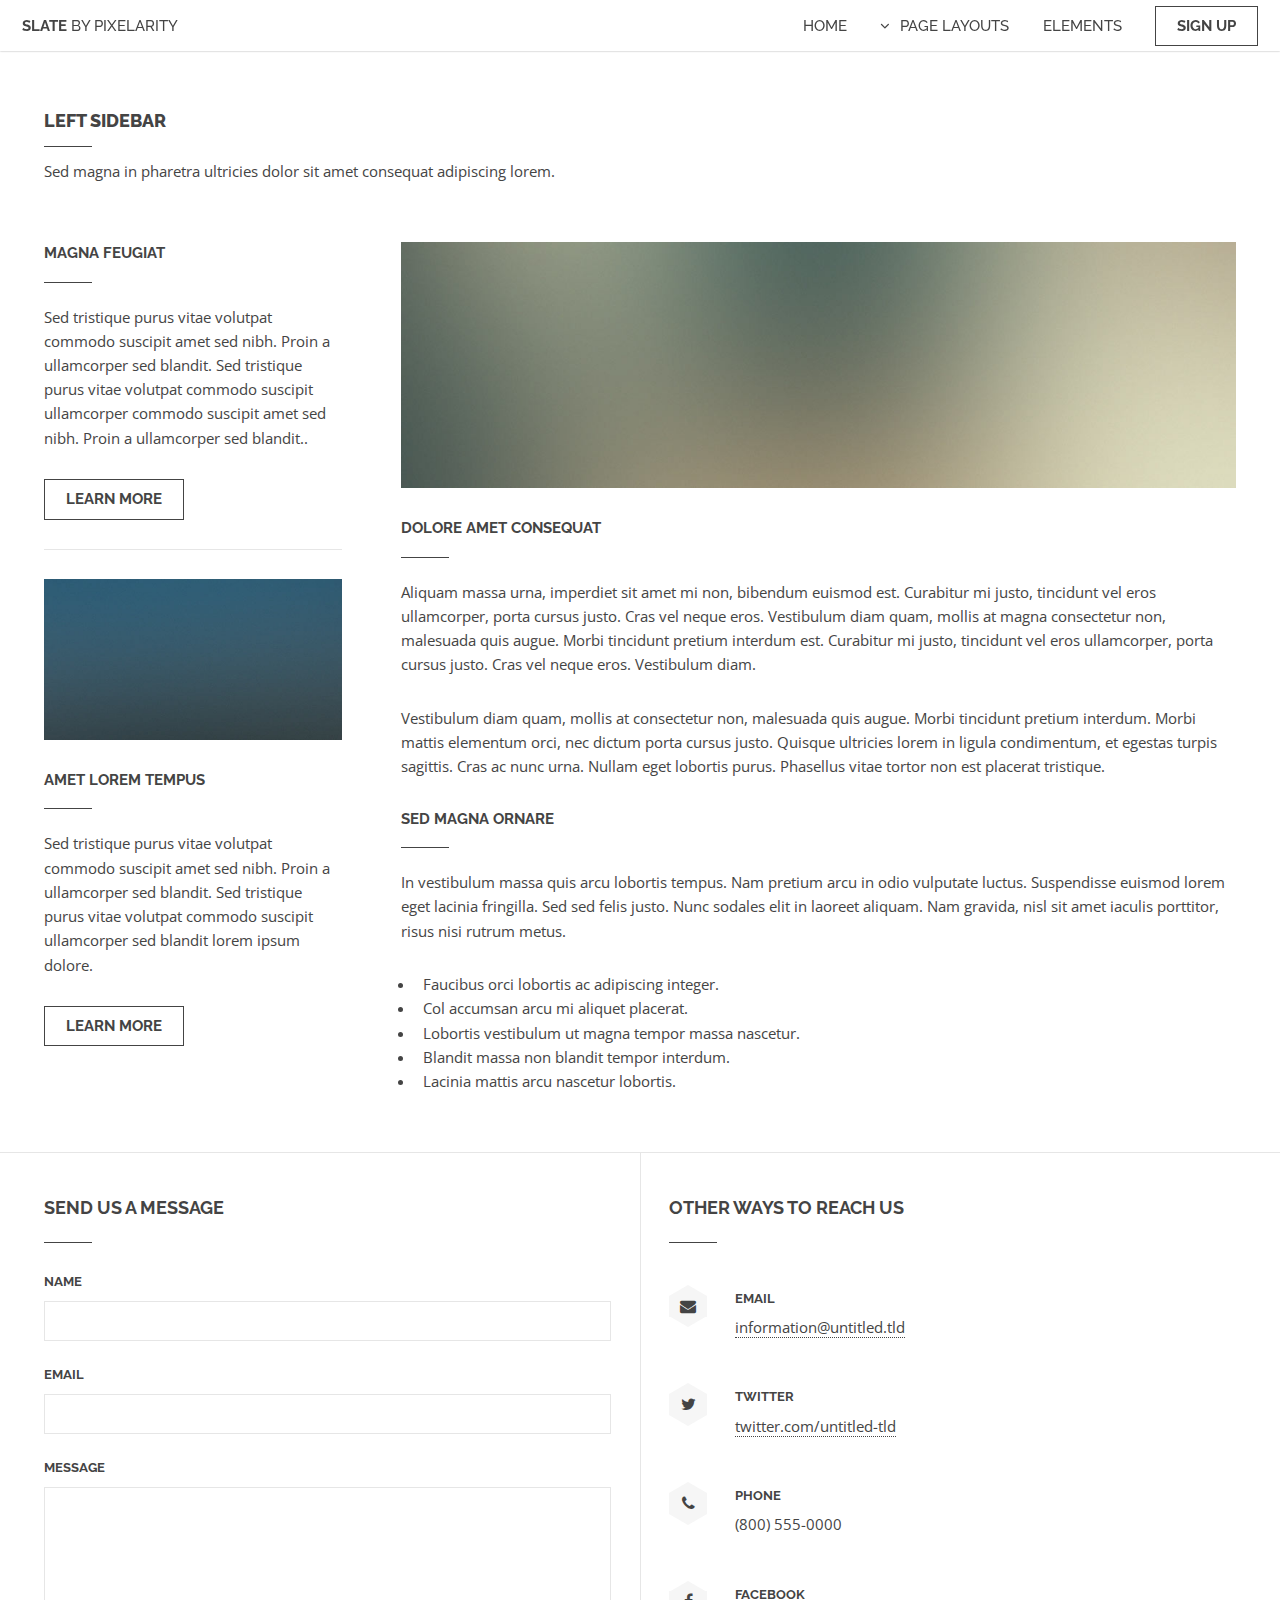
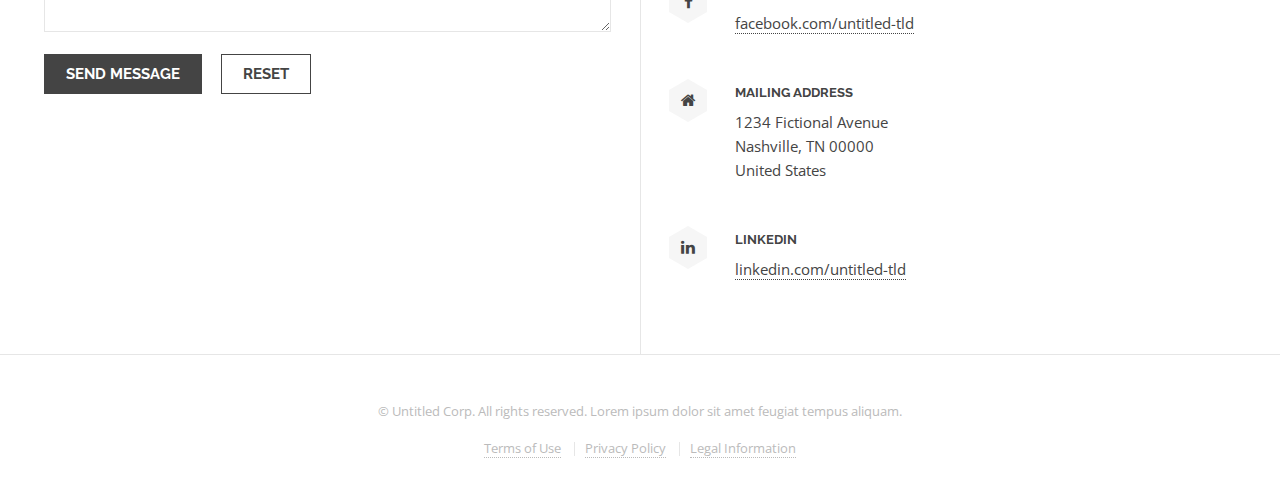
<file: left-sidebar.html>
<!DOCTYPE HTML>
<!--
	Slate by Pixelarity
	pixelarity.com | hello@pixelarity.com
	License: pixelarity.com/license
-->
<html>
	<head>
		<title>Untitled</title>
		<meta charset="utf-8" />
		<meta name="viewport" content="width=device-width, initial-scale=1" />
		<!--[if lte IE 8]><script src="assets/js/ie/html5shiv.js"></script><![endif]-->
		<link rel="stylesheet" href="assets/css/main.css" />
		<!--[if lte IE 8]><link rel="stylesheet" href="assets/css/ie8.css" /><![endif]-->
		<!--[if lte IE 9]><link rel="stylesheet" href="assets/css/ie9.css" /><![endif]-->
		<noscript><link rel="stylesheet" href="assets/css/noscript.css" /></noscript>
	</head>
	<body>

		<!-- Header -->
			<header id="header">
				<h1><a href="index.html">Slate <span>by Pixelarity</span></a></h1>
				<nav id="nav">
					<ul>
						<li><a href="index.html">Home</a></li>
						<li>
							<a href="#" class="submenu fa-angle-down">Page Layouts</a>
							<ul>
								<li><a href="left-sidebar.html">Left Sidebar</a></li>
								<li><a href="right-sidebar.html">Right Sidebar</a></li>
								<li><a href="no-sidebar.html">No Sidebar</a></li>
								<li>
									<a href="#">Submenu</a>
									<ul>
										<li><a href="#">Option One</a></li>
										<li><a href="#">Option Two</a></li>
										<li><a href="#">Option Three</a></li>
										<li><a href="#">Option Four</a></li>
									</ul>
								</li>
							</ul>
						</li>
						<li><a href="elements.html">Elements</a></li>
						<li><a href="#" class="button">Sign Up</a></li>
					</ul>
				</nav>
			</header>

		<!-- Main -->
			<section id="main" class="wrapper sidebar left">
				<div class="inner">

					<header class="major">
						<h2>Left Sidebar</h2>
						<p>Sed magna in pharetra ultricies dolor sit amet consequat adipiscing lorem.</p>
					</header>

					<!-- Content -->
						<div class="content">
							<a href="#" class="image fit"><img src="images/pic07.jpg" alt="" /></a>
							<h3>Dolore Amet Consequat</h3>
							<p>Aliquam massa urna, imperdiet sit amet mi non, bibendum euismod est. Curabitur mi justo, tincidunt vel eros ullamcorper, porta cursus justo. Cras vel neque eros. Vestibulum diam quam, mollis at magna consectetur non, malesuada quis augue. Morbi tincidunt pretium interdum est. Curabitur mi justo, tincidunt vel eros ullamcorper, porta cursus justo. Cras vel neque eros. Vestibulum diam.</p>
							<p>Vestibulum diam quam, mollis at consectetur non, malesuada quis augue. Morbi tincidunt pretium interdum. Morbi mattis elementum orci, nec dictum porta cursus justo. Quisque ultricies lorem in ligula condimentum, et egestas turpis sagittis. Cras ac nunc urna. Nullam eget lobortis purus. Phasellus vitae tortor non est placerat tristique.</p>
							<h3>Sed Magna Ornare</h3>
							<p>In vestibulum massa quis arcu lobortis tempus. Nam pretium arcu in odio vulputate luctus. Suspendisse euismod lorem eget lacinia fringilla. Sed sed felis justo. Nunc sodales elit in laoreet aliquam. Nam gravida, nisl sit amet iaculis porttitor, risus nisi rutrum metus.</p>
							<ul>
								<li>Faucibus orci lobortis ac adipiscing integer.</li>
								<li>Col accumsan arcu mi aliquet placerat.</li>
								<li>Lobortis vestibulum ut magna tempor massa nascetur.</li>
								<li>Blandit massa non blandit tempor interdum.</li>
								<li>Lacinia mattis arcu nascetur lobortis.</li>
							</ul>
						</div>

					<!-- Sidebar -->
						<div class="sidebar">

							<section>
								<h3>Magna Feugiat</h3>
								<p>Sed tristique purus vitae volutpat commodo suscipit amet sed nibh. Proin a ullamcorper sed blandit. Sed tristique purus vitae volutpat commodo suscipit ullamcorper commodo suscipit amet sed nibh. Proin a ullamcorper sed blandit..</p>
								<footer>
									<ul class="actions">
										<li><a href="#" class="button">Learn More</a></li>
									</ul>
								</footer>
							</section>
							<hr />
							<section>
								<a href="#" class="image fit"><img src="images/pic01.jpg" alt="" /></a>
								<h3>Amet Lorem Tempus</h3>
								<p>Sed tristique purus vitae volutpat commodo suscipit amet sed nibh. Proin a ullamcorper sed blandit. Sed tristique purus vitae volutpat commodo suscipit ullamcorper sed blandit lorem ipsum dolore.</p>
								<footer>
									<ul class="actions">
										<li><a href="#" class="button">Learn More</a></li>
									</ul>
								</footer>
							</section>

						</div>

				</div>
			</section>

		<!-- Contact -->
			<section id="contact" class="wrapper split">
				<div class="inner">
					<section>
						<h2>Send us a message</h2>
						<form method="post" action="#">
							<div class="row uniform">
								<div class="6u 12u$(large) 6u(medium) 12u$(xsmall)">
									<label for="name">Name</label>
									<input type="text" name="name" id="name" />
								</div>
								<div class="6u$ 12u$(large) 6u$(medium) 12u$(xsmall)">
									<label for="email">Email</label>
									<input type="email" name="email" id="email" />
								</div>
								<div class="12u$">
									<label for="message">Message</label>
									<textarea name="message" id="message" rows="5"></textarea>
								</div>
								<div class="12u$">
									<ul class="actions">
										<li><input type="submit" value="Send Message" class="special" /></li>
										<li><input type="reset" value="Reset" /></li>
									</ul>
								</div>
							</div>
						</form>
					</section>
					<section>
						<h2>Other ways to reach us</h2>
						<ul class="bulleted-icons">
							<li>
								<span class="icon-wrapper"><span class="icon fa-envelope"></span></span>
								<h3>Email</h3>
								<p><a href="#">information@untitled.tld</a></p>
							</li>
							<li>
								<span class="icon-wrapper"><span class="icon fa-twitter"></span></span>
								<h3>Twitter</h3>
								<p><a href="#">twitter.com/untitled-tld</a></p>
							</li>
							<li>
								<span class="icon-wrapper"><span class="icon fa-phone"></span></span>
								<h3>Phone</h3>
								<p>(800) 555-0000</p>
							</li>
							<li>
								<span class="icon-wrapper"><span class="icon fa-facebook"></span></span>
								<h3>Facebook</h3>
								<p><a href="#">facebook.com/untitled-tld</a></p>
							</li>
							<li>
								<span class="icon-wrapper"><span class="icon fa-home"></span></span>
								<h3>Mailing Address</h3>
								<p>1234 Fictional Avenue<br />
								Nashville, TN 00000<br />
								United States
								</p>
							</li>
							<li>
								<span class="icon-wrapper"><span class="icon fa-linkedin"></span></span>
								<h3>LinkedIn</h3>
								<p><a href="#">linkedin.com/untitled-tld</a></p>
							</li>
						</ul>
					</section>
				</div>
			</section>

		<!-- Footer -->
			<footer id="footer">
				<div class="inner">
					<p class="copyright">&copy; Untitled Corp. All rights reserved. Lorem ipsum dolor sit amet feugiat tempus aliquam.</p>
					<ul class="menu">
						<li><a href="#">Terms<span> of Use</span></a></li>
						<li><a href="#">Privacy<span> Policy</span></a></li>
						<li><a href="#">Legal<span> Information</span></a></li>
					</ul>
				</div>
			</footer>

		<!-- Scripts -->
			<script src="assets/js/jquery.min.js"></script>
			<script src="assets/js/jquery.dropotron.min.js"></script>
			<script src="assets/js/jquery.scrollex.min.js"></script>
			<script src="assets/js/skel.min.js"></script>
			<script src="assets/js/util.js"></script>
			<!--[if lte IE 8]><script src="assets/js/ie/respond.min.js"></script><![endif]-->
			<script src="assets/js/main.js"></script>

	</body>
</html>
</file>
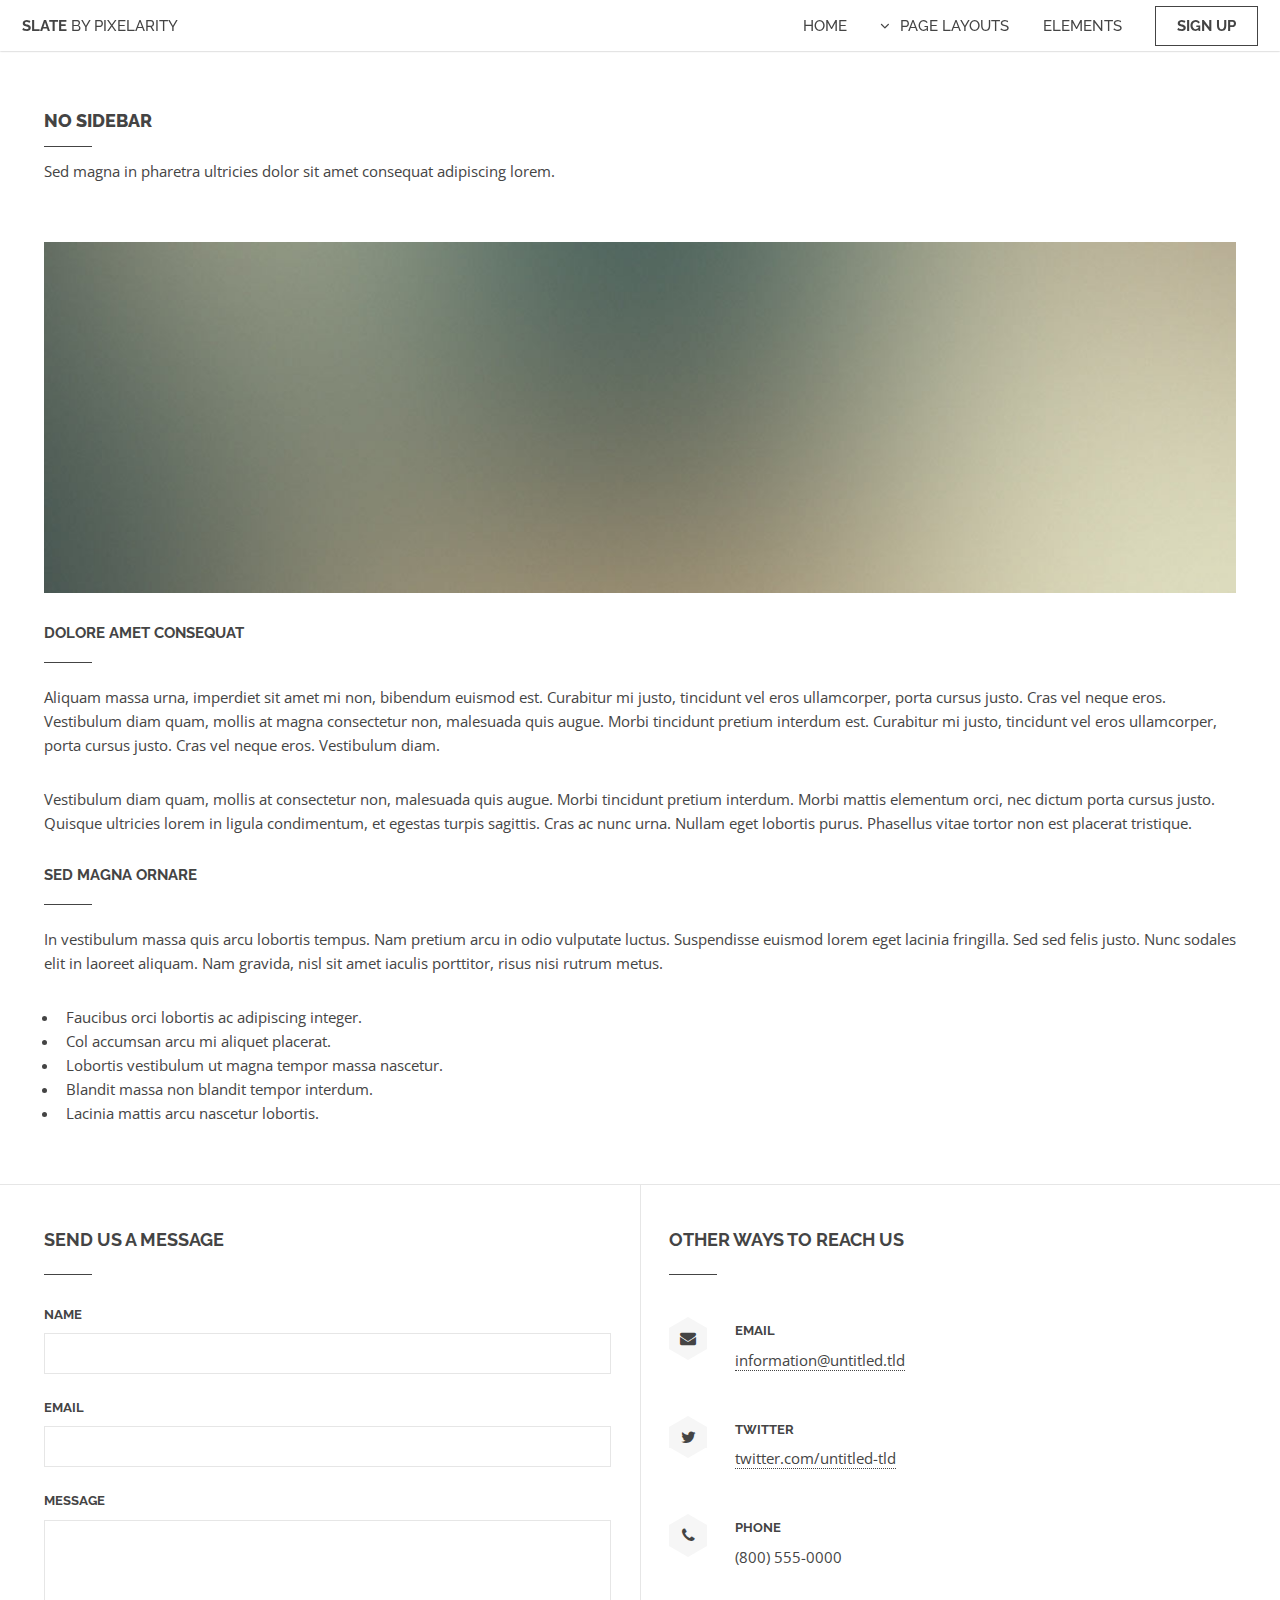
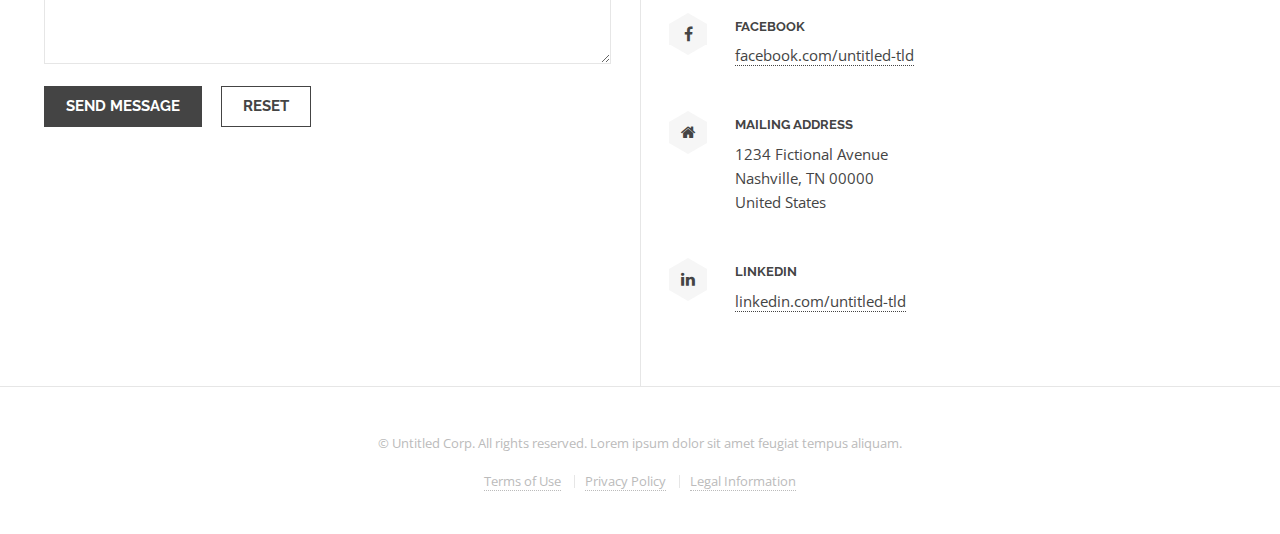
<file: no-sidebar.html>
<!DOCTYPE HTML>
<!--
	Slate by Pixelarity
	pixelarity.com | hello@pixelarity.com
	License: pixelarity.com/license
-->
<html>
	<head>
		<title>Untitled</title>
		<meta charset="utf-8" />
		<meta name="viewport" content="width=device-width, initial-scale=1" />
		<!--[if lte IE 8]><script src="assets/js/ie/html5shiv.js"></script><![endif]-->
		<link rel="stylesheet" href="assets/css/main.css" />
		<!--[if lte IE 8]><link rel="stylesheet" href="assets/css/ie8.css" /><![endif]-->
		<!--[if lte IE 9]><link rel="stylesheet" href="assets/css/ie9.css" /><![endif]-->
		<noscript><link rel="stylesheet" href="assets/css/noscript.css" /></noscript>
	</head>
	<body>

		<!-- Header -->
			<header id="header">
				<h1><a href="index.html">Slate <span>by Pixelarity</span></a></h1>
				<nav id="nav">
					<ul>
						<li><a href="index.html">Home</a></li>
						<li>
							<a href="#" class="submenu fa-angle-down">Page Layouts</a>
							<ul>
								<li><a href="left-sidebar.html">Left Sidebar</a></li>
								<li><a href="right-sidebar.html">Right Sidebar</a></li>
								<li><a href="no-sidebar.html">No Sidebar</a></li>
								<li>
									<a href="#">Submenu</a>
									<ul>
										<li><a href="#">Option One</a></li>
										<li><a href="#">Option Two</a></li>
										<li><a href="#">Option Three</a></li>
										<li><a href="#">Option Four</a></li>
									</ul>
								</li>
							</ul>
						</li>
						<li><a href="elements.html">Elements</a></li>
						<li><a href="#" class="button">Sign Up</a></li>
					</ul>
				</nav>
			</header>

		<!-- Main -->
			<section id="main" class="wrapper">
				<div class="inner">

					<header class="major">
						<h2>No Sidebar</h2>
						<p>Sed magna in pharetra ultricies dolor sit amet consequat adipiscing lorem.</p>
					</header>

					<!-- Content -->
						<div class="content">
							<a href="#" class="image fit"><img src="images/pic07.jpg" alt="" /></a>
							<h3>Dolore Amet Consequat</h3>
							<p>Aliquam massa urna, imperdiet sit amet mi non, bibendum euismod est. Curabitur mi justo, tincidunt vel eros ullamcorper, porta cursus justo. Cras vel neque eros. Vestibulum diam quam, mollis at magna consectetur non, malesuada quis augue. Morbi tincidunt pretium interdum est. Curabitur mi justo, tincidunt vel eros ullamcorper, porta cursus justo. Cras vel neque eros. Vestibulum diam.</p>
							<p>Vestibulum diam quam, mollis at consectetur non, malesuada quis augue. Morbi tincidunt pretium interdum. Morbi mattis elementum orci, nec dictum porta cursus justo. Quisque ultricies lorem in ligula condimentum, et egestas turpis sagittis. Cras ac nunc urna. Nullam eget lobortis purus. Phasellus vitae tortor non est placerat tristique.</p>
							<h3>Sed Magna Ornare</h3>
							<p>In vestibulum massa quis arcu lobortis tempus. Nam pretium arcu in odio vulputate luctus. Suspendisse euismod lorem eget lacinia fringilla. Sed sed felis justo. Nunc sodales elit in laoreet aliquam. Nam gravida, nisl sit amet iaculis porttitor, risus nisi rutrum metus.</p>
							<ul>
								<li>Faucibus orci lobortis ac adipiscing integer.</li>
								<li>Col accumsan arcu mi aliquet placerat.</li>
								<li>Lobortis vestibulum ut magna tempor massa nascetur.</li>
								<li>Blandit massa non blandit tempor interdum.</li>
								<li>Lacinia mattis arcu nascetur lobortis.</li>
							</ul>
						</div>

				</div>
			</section>

		<!-- Contact -->
			<section id="contact" class="wrapper split">
				<div class="inner">
					<section>
						<h2>Send us a message</h2>
						<form method="post" action="#">
							<div class="row uniform">
								<div class="6u 12u$(large) 6u(medium) 12u$(xsmall)">
									<label for="name">Name</label>
									<input type="text" name="name" id="name" />
								</div>
								<div class="6u$ 12u$(large) 6u$(medium) 12u$(xsmall)">
									<label for="email">Email</label>
									<input type="email" name="email" id="email" />
								</div>
								<div class="12u$">
									<label for="message">Message</label>
									<textarea name="message" id="message" rows="5"></textarea>
								</div>
								<div class="12u$">
									<ul class="actions">
										<li><input type="submit" value="Send Message" class="special" /></li>
										<li><input type="reset" value="Reset" /></li>
									</ul>
								</div>
							</div>
						</form>
					</section>
					<section>
						<h2>Other ways to reach us</h2>
						<ul class="bulleted-icons">
							<li>
								<span class="icon-wrapper"><span class="icon fa-envelope"></span></span>
								<h3>Email</h3>
								<p><a href="#">information@untitled.tld</a></p>
							</li>
							<li>
								<span class="icon-wrapper"><span class="icon fa-twitter"></span></span>
								<h3>Twitter</h3>
								<p><a href="#">twitter.com/untitled-tld</a></p>
							</li>
							<li>
								<span class="icon-wrapper"><span class="icon fa-phone"></span></span>
								<h3>Phone</h3>
								<p>(800) 555-0000</p>
							</li>
							<li>
								<span class="icon-wrapper"><span class="icon fa-facebook"></span></span>
								<h3>Facebook</h3>
								<p><a href="#">facebook.com/untitled-tld</a></p>
							</li>
							<li>
								<span class="icon-wrapper"><span class="icon fa-home"></span></span>
								<h3>Mailing Address</h3>
								<p>1234 Fictional Avenue<br />
								Nashville, TN 00000<br />
								United States
								</p>
							</li>
							<li>
								<span class="icon-wrapper"><span class="icon fa-linkedin"></span></span>
								<h3>LinkedIn</h3>
								<p><a href="#">linkedin.com/untitled-tld</a></p>
							</li>
						</ul>
					</section>
				</div>
			</section>

		<!-- Footer -->
			<footer id="footer">
				<div class="inner">
					<p class="copyright">&copy; Untitled Corp. All rights reserved. Lorem ipsum dolor sit amet feugiat tempus aliquam.</p>
					<ul class="menu">
						<li><a href="#">Terms<span> of Use</span></a></li>
						<li><a href="#">Privacy<span> Policy</span></a></li>
						<li><a href="#">Legal<span> Information</span></a></li>
					</ul>
				</div>
			</footer>

		<!-- Scripts -->
			<script src="assets/js/jquery.min.js"></script>
			<script src="assets/js/jquery.dropotron.min.js"></script>
			<script src="assets/js/jquery.scrollex.min.js"></script>
			<script src="assets/js/skel.min.js"></script>
			<script src="assets/js/util.js"></script>
			<!--[if lte IE 8]><script src="assets/js/ie/respond.min.js"></script><![endif]-->
			<script src="assets/js/main.js"></script>

	</body>
</html>
</file>
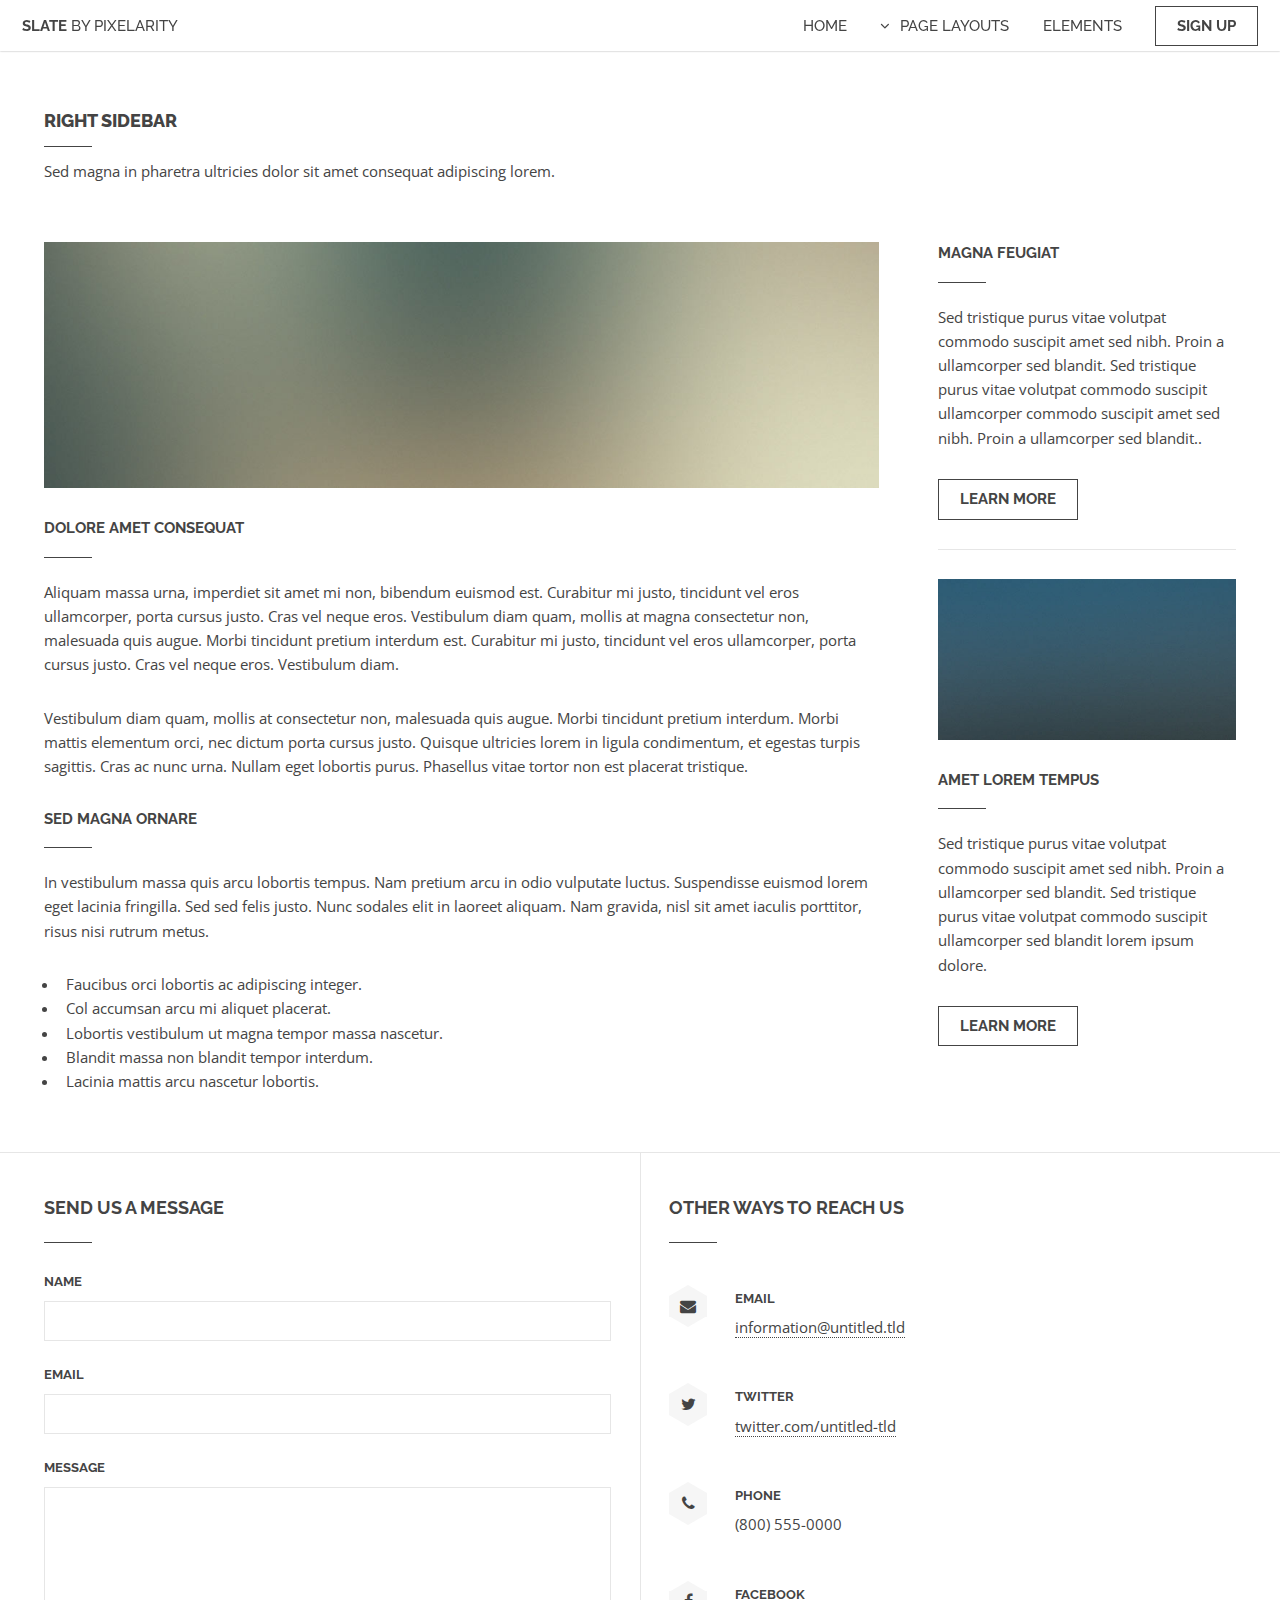
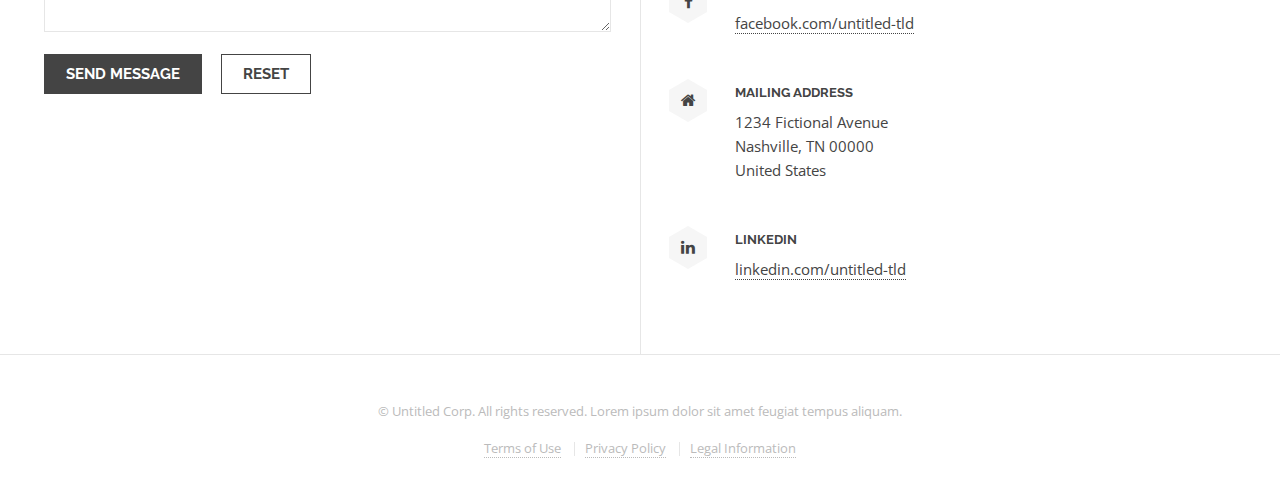
<file: right-sidebar.html>
<!DOCTYPE HTML>
<!--
	Slate by Pixelarity
	pixelarity.com | hello@pixelarity.com
	License: pixelarity.com/license
-->
<html>
	<head>
		<title>Untitled</title>
		<meta charset="utf-8" />
		<meta name="viewport" content="width=device-width, initial-scale=1" />
		<!--[if lte IE 8]><script src="assets/js/ie/html5shiv.js"></script><![endif]-->
		<link rel="stylesheet" href="assets/css/main.css" />
		<!--[if lte IE 8]><link rel="stylesheet" href="assets/css/ie8.css" /><![endif]-->
		<!--[if lte IE 9]><link rel="stylesheet" href="assets/css/ie9.css" /><![endif]-->
		<noscript><link rel="stylesheet" href="assets/css/noscript.css" /></noscript>
	</head>
	<body>

		<!-- Header -->
			<header id="header">
				<h1><a href="index.html">Slate <span>by Pixelarity</span></a></h1>
				<nav id="nav">
					<ul>
						<li><a href="index.html">Home</a></li>
						<li>
							<a href="#" class="submenu fa-angle-down">Page Layouts</a>
							<ul>
								<li><a href="left-sidebar.html">Left Sidebar</a></li>
								<li><a href="right-sidebar.html">Right Sidebar</a></li>
								<li><a href="no-sidebar.html">No Sidebar</a></li>
								<li>
									<a href="#">Submenu</a>
									<ul>
										<li><a href="#">Option One</a></li>
										<li><a href="#">Option Two</a></li>
										<li><a href="#">Option Three</a></li>
										<li><a href="#">Option Four</a></li>
									</ul>
								</li>
							</ul>
						</li>
						<li><a href="elements.html">Elements</a></li>
						<li><a href="#" class="button">Sign Up</a></li>
					</ul>
				</nav>
			</header>

		<!-- Main -->
			<section id="main" class="wrapper sidebar right">
				<div class="inner">

					<header class="major">
						<h2>Right Sidebar</h2>
						<p>Sed magna in pharetra ultricies dolor sit amet consequat adipiscing lorem.</p>
					</header>

					<!-- Content -->
						<div class="content">
							<a href="#" class="image fit"><img src="images/pic07.jpg" alt="" /></a>
							<h3>Dolore Amet Consequat</h3>
							<p>Aliquam massa urna, imperdiet sit amet mi non, bibendum euismod est. Curabitur mi justo, tincidunt vel eros ullamcorper, porta cursus justo. Cras vel neque eros. Vestibulum diam quam, mollis at magna consectetur non, malesuada quis augue. Morbi tincidunt pretium interdum est. Curabitur mi justo, tincidunt vel eros ullamcorper, porta cursus justo. Cras vel neque eros. Vestibulum diam.</p>
							<p>Vestibulum diam quam, mollis at consectetur non, malesuada quis augue. Morbi tincidunt pretium interdum. Morbi mattis elementum orci, nec dictum porta cursus justo. Quisque ultricies lorem in ligula condimentum, et egestas turpis sagittis. Cras ac nunc urna. Nullam eget lobortis purus. Phasellus vitae tortor non est placerat tristique.</p>
							<h3>Sed Magna Ornare</h3>
							<p>In vestibulum massa quis arcu lobortis tempus. Nam pretium arcu in odio vulputate luctus. Suspendisse euismod lorem eget lacinia fringilla. Sed sed felis justo. Nunc sodales elit in laoreet aliquam. Nam gravida, nisl sit amet iaculis porttitor, risus nisi rutrum metus.</p>
							<ul>
								<li>Faucibus orci lobortis ac adipiscing integer.</li>
								<li>Col accumsan arcu mi aliquet placerat.</li>
								<li>Lobortis vestibulum ut magna tempor massa nascetur.</li>
								<li>Blandit massa non blandit tempor interdum.</li>
								<li>Lacinia mattis arcu nascetur lobortis.</li>
							</ul>
						</div>

					<!-- Sidebar -->
						<div class="sidebar">

							<section>
								<h3>Magna Feugiat</h3>
								<p>Sed tristique purus vitae volutpat commodo suscipit amet sed nibh. Proin a ullamcorper sed blandit. Sed tristique purus vitae volutpat commodo suscipit ullamcorper commodo suscipit amet sed nibh. Proin a ullamcorper sed blandit..</p>
								<footer>
									<ul class="actions">
										<li><a href="#" class="button">Learn More</a></li>
									</ul>
								</footer>
							</section>
							<hr />
							<section>
								<a href="#" class="image fit"><img src="images/pic01.jpg" alt="" /></a>
								<h3>Amet Lorem Tempus</h3>
								<p>Sed tristique purus vitae volutpat commodo suscipit amet sed nibh. Proin a ullamcorper sed blandit. Sed tristique purus vitae volutpat commodo suscipit ullamcorper sed blandit lorem ipsum dolore.</p>
								<footer>
									<ul class="actions">
										<li><a href="#" class="button">Learn More</a></li>
									</ul>
								</footer>
							</section>

						</div>

				</div>
			</section>

		<!-- Contact -->
			<section id="contact" class="wrapper split">
				<div class="inner">
					<section>
						<h2>Send us a message</h2>
						<form method="post" action="#">
							<div class="row uniform">
								<div class="6u 12u$(large) 6u(medium) 12u$(xsmall)">
									<label for="name">Name</label>
									<input type="text" name="name" id="name" />
								</div>
								<div class="6u$ 12u$(large) 6u$(medium) 12u$(xsmall)">
									<label for="email">Email</label>
									<input type="email" name="email" id="email" />
								</div>
								<div class="12u$">
									<label for="message">Message</label>
									<textarea name="message" id="message" rows="5"></textarea>
								</div>
								<div class="12u$">
									<ul class="actions">
										<li><input type="submit" value="Send Message" class="special" /></li>
										<li><input type="reset" value="Reset" /></li>
									</ul>
								</div>
							</div>
						</form>
					</section>
					<section>
						<h2>Other ways to reach us</h2>
						<ul class="bulleted-icons">
							<li>
								<span class="icon-wrapper"><span class="icon fa-envelope"></span></span>
								<h3>Email</h3>
								<p><a href="#">information@untitled.tld</a></p>
							</li>
							<li>
								<span class="icon-wrapper"><span class="icon fa-twitter"></span></span>
								<h3>Twitter</h3>
								<p><a href="#">twitter.com/untitled-tld</a></p>
							</li>
							<li>
								<span class="icon-wrapper"><span class="icon fa-phone"></span></span>
								<h3>Phone</h3>
								<p>(800) 555-0000</p>
							</li>
							<li>
								<span class="icon-wrapper"><span class="icon fa-facebook"></span></span>
								<h3>Facebook</h3>
								<p><a href="#">facebook.com/untitled-tld</a></p>
							</li>
							<li>
								<span class="icon-wrapper"><span class="icon fa-home"></span></span>
								<h3>Mailing Address</h3>
								<p>1234 Fictional Avenue<br />
								Nashville, TN 00000<br />
								United States
								</p>
							</li>
							<li>
								<span class="icon-wrapper"><span class="icon fa-linkedin"></span></span>
								<h3>LinkedIn</h3>
								<p><a href="#">linkedin.com/untitled-tld</a></p>
							</li>
						</ul>
					</section>
				</div>
			</section>

		<!-- Footer -->
			<footer id="footer">
				<div class="inner">
					<p class="copyright">&copy; Untitled Corp. All rights reserved. Lorem ipsum dolor sit amet feugiat tempus aliquam.</p>
					<ul class="menu">
						<li><a href="#">Terms<span> of Use</span></a></li>
						<li><a href="#">Privacy<span> Policy</span></a></li>
						<li><a href="#">Legal<span> Information</span></a></li>
					</ul>
				</div>
			</footer>

		<!-- Scripts -->
			<script src="assets/js/jquery.min.js"></script>
			<script src="assets/js/jquery.dropotron.min.js"></script>
			<script src="assets/js/jquery.scrollex.min.js"></script>
			<script src="assets/js/skel.min.js"></script>
			<script src="assets/js/util.js"></script>
			<!--[if lte IE 8]><script src="assets/js/ie/respond.min.js"></script><![endif]-->
			<script src="assets/js/main.js"></script>

	</body>
</html>
</file>
<file: assets/css/ie9.css>
/*
	Slate by Pixelarity
	pixelarity.com | hello@pixelarity.com
	License: pixelarity.com/license
*/

/* List */

	ul.bulleted-icons:after {
		content: '';
		display: block;
		clear: both;
	}

	ul.bulleted-icons li {
		float: left;
		width: 50%;
		padding-right: 1.55em !important;
	}

/* Spotlight */

	.spotlight:after {
		content: '';
		display: block;
		clear: both;
	}

	.spotlight .content {
		float: left;
		padding-right: 1.5em !important;
		width: 33.33333%;
	}

	.spotlight .image {
		width: 66.66666%;
	}

/* Features */

	.features:after {
		content: '';
		display: block;
		clear: both;
	}

	.features > section {
		width: 33.33333%;
		float: left;
		padding-right: 1.5em !important;
	}

		.features > section:before {
			display: none;
		}

/* Posts */

	.posts:after {
		content: '';
		display: block;
		clear: both;
	}

	.posts .post {
		width: 33.33333%;
		float: left;
		padding-right: 1.5em !important;
	}

		.posts .post.first {
			clear: both;
		}

/* Wrapper */

	.wrapper.split > .inner:after {
		content: '';
		display: block;
		clear: both;
	}

	.wrapper.split > .inner > * {
		width: 50%;
		float: left;
		padding-right: 4em !important;
	}

		.wrapper.split > .inner > *:before {
			display: none;
		}

	.wrapper.sidebar > .inner:after {
		content: '';
		display: block;
		clear: both;
	}

	.wrapper.sidebar.left > .inner > .content {
		float: right;
	}

	.wrapper.sidebar.left > .inner > .sidebar {
		float: right;
	}

	.wrapper.sidebar.right > .inner > .content {
		float: left;
	}

	.wrapper.sidebar.right > .inner > .sidebar {
		float: left;
	}
</file>
<file: assets/css/noscript.css>
/*
	Slate by Pixelarity
	pixelarity.com | hello@pixelarity.com
	License: pixelarity.com/license
*/

/* Banner */

	#banner > article {
		display: none;
	}

		#banner > article:first-child {
			background-image: url("../../images/slide01.jpg");
			display: block !important;
			opacity: 1 !important;
			visibility: visible !important;
		}
</file>
<file: htdocs/template/slate/assets/css/ie9.css>
/*
	Slate by Pixelarity
	pixelarity.com | hello@pixelarity.com
	License: pixelarity.com/license
*/

/* List */

	ul.bulleted-icons:after {
		content: '';
		display: block;
		clear: both;
	}

	ul.bulleted-icons li {
		float: left;
		width: 50%;
		padding-right: 1.55em !important;
	}

/* Spotlight */

	.spotlight:after {
		content: '';
		display: block;
		clear: both;
	}

	.spotlight .content {
		float: left;
		padding-right: 1.5em !important;
		width: 33.33333%;
	}

	.spotlight .image {
		width: 66.66666%;
	}

/* Features */

	.features:after {
		content: '';
		display: block;
		clear: both;
	}

	.features > section {
		width: 33.33333%;
		float: left;
		padding-right: 1.5em !important;
	}

		.features > section:before {
			display: none;
		}

/* Posts */

	.posts:after {
		content: '';
		display: block;
		clear: both;
	}

	.posts .post {
		width: 33.33333%;
		float: left;
		padding-right: 1.5em !important;
	}

		.posts .post.first {
			clear: both;
		}

/* Wrapper */

	.wrapper.split > .inner:after {
		content: '';
		display: block;
		clear: both;
	}

	.wrapper.split > .inner > * {
		width: 50%;
		float: left;
		padding-right: 4em !important;
	}

		.wrapper.split > .inner > *:before {
			display: none;
		}

	.wrapper.sidebar > .inner:after {
		content: '';
		display: block;
		clear: both;
	}

	.wrapper.sidebar.left > .inner > .content {
		float: right;
	}

	.wrapper.sidebar.left > .inner > .sidebar {
		float: right;
	}

	.wrapper.sidebar.right > .inner > .content {
		float: left;
	}

	.wrapper.sidebar.right > .inner > .sidebar {
		float: left;
	}
</file>
<file: htdocs/template/slate/assets/css/noscript.css>
/*
	Slate by Pixelarity
	pixelarity.com | hello@pixelarity.com
	License: pixelarity.com/license
*/

/* Banner */

	#banner > article {
		display: none;
	}

		#banner > article:first-child {
			background-image: url("../../images/slide01.jpg");
			display: block !important;
			opacity: 1 !important;
			visibility: visible !important;
		}
</file>
<file: assets/css/main.css>
@import url(font-awesome.min.css);
@import url("http://fonts.googleapis.com/css?family=Open+Sans:400italic,600italic,400,600|Raleway:500,700,800");

/*
	Slate by Pixelarity
	pixelarity.com | hello@pixelarity.com
	License: pixelarity.com/license
*/

/* Reset */

	html, body, div, span, applet, object, iframe, h1, h2, h3, h4, h5, h6, p, blockquote, pre, a, abbr, acronym, address, big, cite, code, del, dfn, em, img, ins, kbd, q, s, samp, small, strike, strong, sub, sup, tt, var, b, u, i, center, dl, dt, dd, ol, ul, li, fieldset, form, label, legend, table, caption, tbody, tfoot, thead, tr, th, td, article, aside, canvas, details, embed, figure, figcaption, footer, header, hgroup, menu, nav, output, ruby, section, summary, time, mark, audio, video {
		margin: 0;
		padding: 0;
		border: 0;
		font-size: 100%;
		font: inherit;
		vertical-align: baseline;
	}

	article, aside, details, figcaption, figure, footer, header, hgroup, menu, nav, section {
		display: block;
	}

	body {
		line-height: 1;
	}

	ol, ul {
		list-style: none;
	}

	blockquote, q {
		quotes: none;
	}

	blockquote:before, blockquote:after, q:before, q:after {
		content: '';
		content: none;
	}

	table {
		border-collapse: collapse;
		border-spacing: 0;
	}

	body {
		-webkit-text-size-adjust: none;
	}

/* Box Model */

	*, *:before, *:after {
		-moz-box-sizing: border-box;
		-webkit-box-sizing: border-box;
		box-sizing: border-box;
	}

/* Containers */

	.container {
		margin-left: auto;
		margin-right: auto;
	}

	.container.\31 25\25 {
		width: 100%;
		max-width: 100em;
		min-width: 80em;
	}

	.container.\37 5\25 {
		width: 60em;
	}

	.container.\35 0\25 {
		width: 40em;
	}

	.container.\32 5\25 {
		width: 20em;
	}

	.container {
		width: 80em;
	}

	@media screen and (max-width: 1680px) {

		.container.\31 25\25 {
			width: 100%;
			max-width: 100em;
			min-width: 80em;
		}

		.container.\37 5\25 {
			width: 60em;
		}

		.container.\35 0\25 {
			width: 40em;
		}

		.container.\32 5\25 {
			width: 20em;
		}

		.container {
			width: 80em;
		}

	}

	@media screen and (max-width: 1280px) {

		.container.\31 25\25 {
			width: 100%;
			max-width: 81.25em;
			min-width: 65em;
		}

		.container.\37 5\25 {
			width: 48.75em;
		}

		.container.\35 0\25 {
			width: 32.5em;
		}

		.container.\32 5\25 {
			width: 16.25em;
		}

		.container {
			width: 65em;
		}

	}

	@media screen and (max-width: 980px) {

		.container.\31 25\25 {
			width: 100%;
			max-width: 112.5%;
			min-width: 90%;
		}

		.container.\37 5\25 {
			width: 67.5%;
		}

		.container.\35 0\25 {
			width: 45%;
		}

		.container.\32 5\25 {
			width: 22.5%;
		}

		.container {
			width: 90%;
		}

	}

	@media screen and (max-width: 736px) {

		.container.\31 25\25 {
			width: 100%;
			max-width: 112.5%;
			min-width: 90%;
		}

		.container.\37 5\25 {
			width: 67.5%;
		}

		.container.\35 0\25 {
			width: 45%;
		}

		.container.\32 5\25 {
			width: 22.5%;
		}

		.container {
			width: 90%;
		}

	}

	@media screen and (max-width: 480px) {

		.container.\31 25\25 {
			width: 100%;
			max-width: 112.5%;
			min-width: 90%;
		}

		.container.\37 5\25 {
			width: 67.5%;
		}

		.container.\35 0\25 {
			width: 45%;
		}

		.container.\32 5\25 {
			width: 22.5%;
		}

		.container {
			width: 90%;
		}

	}

/* Grid */

	.row {
		border-bottom: solid 1px transparent;
		-moz-box-sizing: border-box;
		-webkit-box-sizing: border-box;
		box-sizing: border-box;
	}

	.row > * {
		float: left;
		-moz-box-sizing: border-box;
		-webkit-box-sizing: border-box;
		box-sizing: border-box;
	}

	.row:after, .row:before {
		content: '';
		display: block;
		clear: both;
		height: 0;
	}

	.row.uniform > * > :first-child {
		margin-top: 0;
	}

	.row.uniform > * > :last-child {
		margin-bottom: 0;
	}

	.row.\30 \25 > * {
		padding: 0 0 0 0em;
	}

	.row.\30 \25 {
		margin: 0 0 -1px 0em;
	}

	.row.uniform.\30 \25 > * {
		padding: 0em 0 0 0em;
	}

	.row.uniform.\30 \25 {
		margin: 0em 0 -1px 0em;
	}

	.row > * {
		padding: 0 0 0 2em;
	}

	.row {
		margin: 0 0 -1px -2em;
	}

	.row.uniform > * {
		padding: 2em 0 0 2em;
	}

	.row.uniform {
		margin: -2em 0 -1px -2em;
	}

	.row.\32 00\25 > * {
		padding: 0 0 0 4em;
	}

	.row.\32 00\25 {
		margin: 0 0 -1px -4em;
	}

	.row.uniform.\32 00\25 > * {
		padding: 4em 0 0 4em;
	}

	.row.uniform.\32 00\25 {
		margin: -4em 0 -1px -4em;
	}

	.row.\31 50\25 > * {
		padding: 0 0 0 3em;
	}

	.row.\31 50\25 {
		margin: 0 0 -1px -3em;
	}

	.row.uniform.\31 50\25 > * {
		padding: 3em 0 0 3em;
	}

	.row.uniform.\31 50\25 {
		margin: -3em 0 -1px -3em;
	}

	.row.\35 0\25 > * {
		padding: 0 0 0 1em;
	}

	.row.\35 0\25 {
		margin: 0 0 -1px -1em;
	}

	.row.uniform.\35 0\25 > * {
		padding: 1em 0 0 1em;
	}

	.row.uniform.\35 0\25 {
		margin: -1em 0 -1px -1em;
	}

	.row.\32 5\25 > * {
		padding: 0 0 0 0.5em;
	}

	.row.\32 5\25 {
		margin: 0 0 -1px -0.5em;
	}

	.row.uniform.\32 5\25 > * {
		padding: 0.5em 0 0 0.5em;
	}

	.row.uniform.\32 5\25 {
		margin: -0.5em 0 -1px -0.5em;
	}

	.\31 2u, .\31 2u\24 {
		width: 100%;
		clear: none;
		margin-left: 0;
	}

	.\31 1u, .\31 1u\24 {
		width: 91.6666666667%;
		clear: none;
		margin-left: 0;
	}

	.\31 0u, .\31 0u\24 {
		width: 83.3333333333%;
		clear: none;
		margin-left: 0;
	}

	.\39 u, .\39 u\24 {
		width: 75%;
		clear: none;
		margin-left: 0;
	}

	.\38 u, .\38 u\24 {
		width: 66.6666666667%;
		clear: none;
		margin-left: 0;
	}

	.\37 u, .\37 u\24 {
		width: 58.3333333333%;
		clear: none;
		margin-left: 0;
	}

	.\36 u, .\36 u\24 {
		width: 50%;
		clear: none;
		margin-left: 0;
	}

	.\35 u, .\35 u\24 {
		width: 41.6666666667%;
		clear: none;
		margin-left: 0;
	}

	.\34 u, .\34 u\24 {
		width: 33.3333333333%;
		clear: none;
		margin-left: 0;
	}

	.\33 u, .\33 u\24 {
		width: 25%;
		clear: none;
		margin-left: 0;
	}

	.\32 u, .\32 u\24 {
		width: 16.6666666667%;
		clear: none;
		margin-left: 0;
	}

	.\31 u, .\31 u\24 {
		width: 8.3333333333%;
		clear: none;
		margin-left: 0;
	}

	.\31 2u\24 + *,
	.\31 1u\24 + *,
	.\31 0u\24 + *,
	.\39 u\24 + *,
	.\38 u\24 + *,
	.\37 u\24 + *,
	.\36 u\24 + *,
	.\35 u\24 + *,
	.\34 u\24 + *,
	.\33 u\24 + *,
	.\32 u\24 + *,
	.\31 u\24 + * {
		clear: left;
	}

	.\-11u {
		margin-left: 91.66667%;
	}

	.\-10u {
		margin-left: 83.33333%;
	}

	.\-9u {
		margin-left: 75%;
	}

	.\-8u {
		margin-left: 66.66667%;
	}

	.\-7u {
		margin-left: 58.33333%;
	}

	.\-6u {
		margin-left: 50%;
	}

	.\-5u {
		margin-left: 41.66667%;
	}

	.\-4u {
		margin-left: 33.33333%;
	}

	.\-3u {
		margin-left: 25%;
	}

	.\-2u {
		margin-left: 16.66667%;
	}

	.\-1u {
		margin-left: 8.33333%;
	}

	@media screen and (max-width: 1680px) {

		.row > * {
			padding: 0 0 0 2em;
		}

		.row {
			margin: 0 0 -1px -2em;
		}

		.row.uniform > * {
			padding: 2em 0 0 2em;
		}

		.row.uniform {
			margin: -2em 0 -1px -2em;
		}

		.row.\32 00\25 > * {
			padding: 0 0 0 4em;
		}

		.row.\32 00\25 {
			margin: 0 0 -1px -4em;
		}

		.row.uniform.\32 00\25 > * {
			padding: 4em 0 0 4em;
		}

		.row.uniform.\32 00\25 {
			margin: -4em 0 -1px -4em;
		}

		.row.\31 50\25 > * {
			padding: 0 0 0 3em;
		}

		.row.\31 50\25 {
			margin: 0 0 -1px -3em;
		}

		.row.uniform.\31 50\25 > * {
			padding: 3em 0 0 3em;
		}

		.row.uniform.\31 50\25 {
			margin: -3em 0 -1px -3em;
		}

		.row.\35 0\25 > * {
			padding: 0 0 0 1em;
		}

		.row.\35 0\25 {
			margin: 0 0 -1px -1em;
		}

		.row.uniform.\35 0\25 > * {
			padding: 1em 0 0 1em;
		}

		.row.uniform.\35 0\25 {
			margin: -1em 0 -1px -1em;
		}

		.row.\32 5\25 > * {
			padding: 0 0 0 0.5em;
		}

		.row.\32 5\25 {
			margin: 0 0 -1px -0.5em;
		}

		.row.uniform.\32 5\25 > * {
			padding: 0.5em 0 0 0.5em;
		}

		.row.uniform.\32 5\25 {
			margin: -0.5em 0 -1px -0.5em;
		}

		.\31 2u\28xlarge\29, .\31 2u\24\28xlarge\29 {
			width: 100%;
			clear: none;
			margin-left: 0;
		}

		.\31 1u\28xlarge\29, .\31 1u\24\28xlarge\29 {
			width: 91.6666666667%;
			clear: none;
			margin-left: 0;
		}

		.\31 0u\28xlarge\29, .\31 0u\24\28xlarge\29 {
			width: 83.3333333333%;
			clear: none;
			margin-left: 0;
		}

		.\39 u\28xlarge\29, .\39 u\24\28xlarge\29 {
			width: 75%;
			clear: none;
			margin-left: 0;
		}

		.\38 u\28xlarge\29, .\38 u\24\28xlarge\29 {
			width: 66.6666666667%;
			clear: none;
			margin-left: 0;
		}

		.\37 u\28xlarge\29, .\37 u\24\28xlarge\29 {
			width: 58.3333333333%;
			clear: none;
			margin-left: 0;
		}

		.\36 u\28xlarge\29, .\36 u\24\28xlarge\29 {
			width: 50%;
			clear: none;
			margin-left: 0;
		}

		.\35 u\28xlarge\29, .\35 u\24\28xlarge\29 {
			width: 41.6666666667%;
			clear: none;
			margin-left: 0;
		}

		.\34 u\28xlarge\29, .\34 u\24\28xlarge\29 {
			width: 33.3333333333%;
			clear: none;
			margin-left: 0;
		}

		.\33 u\28xlarge\29, .\33 u\24\28xlarge\29 {
			width: 25%;
			clear: none;
			margin-left: 0;
		}

		.\32 u\28xlarge\29, .\32 u\24\28xlarge\29 {
			width: 16.6666666667%;
			clear: none;
			margin-left: 0;
		}

		.\31 u\28xlarge\29, .\31 u\24\28xlarge\29 {
			width: 8.3333333333%;
			clear: none;
			margin-left: 0;
		}

		.\31 2u\24\28xlarge\29 + *,
		.\31 1u\24\28xlarge\29 + *,
		.\31 0u\24\28xlarge\29 + *,
		.\39 u\24\28xlarge\29 + *,
		.\38 u\24\28xlarge\29 + *,
		.\37 u\24\28xlarge\29 + *,
		.\36 u\24\28xlarge\29 + *,
		.\35 u\24\28xlarge\29 + *,
		.\34 u\24\28xlarge\29 + *,
		.\33 u\24\28xlarge\29 + *,
		.\32 u\24\28xlarge\29 + *,
		.\31 u\24\28xlarge\29 + * {
			clear: left;
		}

		.\-11u\28xlarge\29 {
			margin-left: 91.66667%;
		}

		.\-10u\28xlarge\29 {
			margin-left: 83.33333%;
		}

		.\-9u\28xlarge\29 {
			margin-left: 75%;
		}

		.\-8u\28xlarge\29 {
			margin-left: 66.66667%;
		}

		.\-7u\28xlarge\29 {
			margin-left: 58.33333%;
		}

		.\-6u\28xlarge\29 {
			margin-left: 50%;
		}

		.\-5u\28xlarge\29 {
			margin-left: 41.66667%;
		}

		.\-4u\28xlarge\29 {
			margin-left: 33.33333%;
		}

		.\-3u\28xlarge\29 {
			margin-left: 25%;
		}

		.\-2u\28xlarge\29 {
			margin-left: 16.66667%;
		}

		.\-1u\28xlarge\29 {
			margin-left: 8.33333%;
		}

	}

	@media screen and (max-width: 1280px) {

		.row > * {
			padding: 0 0 0 1.5em;
		}

		.row {
			margin: 0 0 -1px -1.5em;
		}

		.row.uniform > * {
			padding: 1.5em 0 0 1.5em;
		}

		.row.uniform {
			margin: -1.5em 0 -1px -1.5em;
		}

		.row.\32 00\25 > * {
			padding: 0 0 0 3em;
		}

		.row.\32 00\25 {
			margin: 0 0 -1px -3em;
		}

		.row.uniform.\32 00\25 > * {
			padding: 3em 0 0 3em;
		}

		.row.uniform.\32 00\25 {
			margin: -3em 0 -1px -3em;
		}

		.row.\31 50\25 > * {
			padding: 0 0 0 2.25em;
		}

		.row.\31 50\25 {
			margin: 0 0 -1px -2.25em;
		}

		.row.uniform.\31 50\25 > * {
			padding: 2.25em 0 0 2.25em;
		}

		.row.uniform.\31 50\25 {
			margin: -2.25em 0 -1px -2.25em;
		}

		.row.\35 0\25 > * {
			padding: 0 0 0 0.75em;
		}

		.row.\35 0\25 {
			margin: 0 0 -1px -0.75em;
		}

		.row.uniform.\35 0\25 > * {
			padding: 0.75em 0 0 0.75em;
		}

		.row.uniform.\35 0\25 {
			margin: -0.75em 0 -1px -0.75em;
		}

		.row.\32 5\25 > * {
			padding: 0 0 0 0.375em;
		}

		.row.\32 5\25 {
			margin: 0 0 -1px -0.375em;
		}

		.row.uniform.\32 5\25 > * {
			padding: 0.375em 0 0 0.375em;
		}

		.row.uniform.\32 5\25 {
			margin: -0.375em 0 -1px -0.375em;
		}

		.\31 2u\28large\29, .\31 2u\24\28large\29 {
			width: 100%;
			clear: none;
			margin-left: 0;
		}

		.\31 1u\28large\29, .\31 1u\24\28large\29 {
			width: 91.6666666667%;
			clear: none;
			margin-left: 0;
		}

		.\31 0u\28large\29, .\31 0u\24\28large\29 {
			width: 83.3333333333%;
			clear: none;
			margin-left: 0;
		}

		.\39 u\28large\29, .\39 u\24\28large\29 {
			width: 75%;
			clear: none;
			margin-left: 0;
		}

		.\38 u\28large\29, .\38 u\24\28large\29 {
			width: 66.6666666667%;
			clear: none;
			margin-left: 0;
		}

		.\37 u\28large\29, .\37 u\24\28large\29 {
			width: 58.3333333333%;
			clear: none;
			margin-left: 0;
		}

		.\36 u\28large\29, .\36 u\24\28large\29 {
			width: 50%;
			clear: none;
			margin-left: 0;
		}

		.\35 u\28large\29, .\35 u\24\28large\29 {
			width: 41.6666666667%;
			clear: none;
			margin-left: 0;
		}

		.\34 u\28large\29, .\34 u\24\28large\29 {
			width: 33.3333333333%;
			clear: none;
			margin-left: 0;
		}

		.\33 u\28large\29, .\33 u\24\28large\29 {
			width: 25%;
			clear: none;
			margin-left: 0;
		}

		.\32 u\28large\29, .\32 u\24\28large\29 {
			width: 16.6666666667%;
			clear: none;
			margin-left: 0;
		}

		.\31 u\28large\29, .\31 u\24\28large\29 {
			width: 8.3333333333%;
			clear: none;
			margin-left: 0;
		}

		.\31 2u\24\28large\29 + *,
		.\31 1u\24\28large\29 + *,
		.\31 0u\24\28large\29 + *,
		.\39 u\24\28large\29 + *,
		.\38 u\24\28large\29 + *,
		.\37 u\24\28large\29 + *,
		.\36 u\24\28large\29 + *,
		.\35 u\24\28large\29 + *,
		.\34 u\24\28large\29 + *,
		.\33 u\24\28large\29 + *,
		.\32 u\24\28large\29 + *,
		.\31 u\24\28large\29 + * {
			clear: left;
		}

		.\-11u\28large\29 {
			margin-left: 91.66667%;
		}

		.\-10u\28large\29 {
			margin-left: 83.33333%;
		}

		.\-9u\28large\29 {
			margin-left: 75%;
		}

		.\-8u\28large\29 {
			margin-left: 66.66667%;
		}

		.\-7u\28large\29 {
			margin-left: 58.33333%;
		}

		.\-6u\28large\29 {
			margin-left: 50%;
		}

		.\-5u\28large\29 {
			margin-left: 41.66667%;
		}

		.\-4u\28large\29 {
			margin-left: 33.33333%;
		}

		.\-3u\28large\29 {
			margin-left: 25%;
		}

		.\-2u\28large\29 {
			margin-left: 16.66667%;
		}

		.\-1u\28large\29 {
			margin-left: 8.33333%;
		}

	}

	@media screen and (max-width: 980px) {

		.row > * {
			padding: 0 0 0 1.5em;
		}

		.row {
			margin: 0 0 -1px -1.5em;
		}

		.row.uniform > * {
			padding: 1.5em 0 0 1.5em;
		}

		.row.uniform {
			margin: -1.5em 0 -1px -1.5em;
		}

		.row.\32 00\25 > * {
			padding: 0 0 0 3em;
		}

		.row.\32 00\25 {
			margin: 0 0 -1px -3em;
		}

		.row.uniform.\32 00\25 > * {
			padding: 3em 0 0 3em;
		}

		.row.uniform.\32 00\25 {
			margin: -3em 0 -1px -3em;
		}

		.row.\31 50\25 > * {
			padding: 0 0 0 2.25em;
		}

		.row.\31 50\25 {
			margin: 0 0 -1px -2.25em;
		}

		.row.uniform.\31 50\25 > * {
			padding: 2.25em 0 0 2.25em;
		}

		.row.uniform.\31 50\25 {
			margin: -2.25em 0 -1px -2.25em;
		}

		.row.\35 0\25 > * {
			padding: 0 0 0 0.75em;
		}

		.row.\35 0\25 {
			margin: 0 0 -1px -0.75em;
		}

		.row.uniform.\35 0\25 > * {
			padding: 0.75em 0 0 0.75em;
		}

		.row.uniform.\35 0\25 {
			margin: -0.75em 0 -1px -0.75em;
		}

		.row.\32 5\25 > * {
			padding: 0 0 0 0.375em;
		}

		.row.\32 5\25 {
			margin: 0 0 -1px -0.375em;
		}

		.row.uniform.\32 5\25 > * {
			padding: 0.375em 0 0 0.375em;
		}

		.row.uniform.\32 5\25 {
			margin: -0.375em 0 -1px -0.375em;
		}

		.\31 2u\28medium\29, .\31 2u\24\28medium\29 {
			width: 100%;
			clear: none;
			margin-left: 0;
		}

		.\31 1u\28medium\29, .\31 1u\24\28medium\29 {
			width: 91.6666666667%;
			clear: none;
			margin-left: 0;
		}

		.\31 0u\28medium\29, .\31 0u\24\28medium\29 {
			width: 83.3333333333%;
			clear: none;
			margin-left: 0;
		}

		.\39 u\28medium\29, .\39 u\24\28medium\29 {
			width: 75%;
			clear: none;
			margin-left: 0;
		}

		.\38 u\28medium\29, .\38 u\24\28medium\29 {
			width: 66.6666666667%;
			clear: none;
			margin-left: 0;
		}

		.\37 u\28medium\29, .\37 u\24\28medium\29 {
			width: 58.3333333333%;
			clear: none;
			margin-left: 0;
		}

		.\36 u\28medium\29, .\36 u\24\28medium\29 {
			width: 50%;
			clear: none;
			margin-left: 0;
		}

		.\35 u\28medium\29, .\35 u\24\28medium\29 {
			width: 41.6666666667%;
			clear: none;
			margin-left: 0;
		}

		.\34 u\28medium\29, .\34 u\24\28medium\29 {
			width: 33.3333333333%;
			clear: none;
			margin-left: 0;
		}

		.\33 u\28medium\29, .\33 u\24\28medium\29 {
			width: 25%;
			clear: none;
			margin-left: 0;
		}

		.\32 u\28medium\29, .\32 u\24\28medium\29 {
			width: 16.6666666667%;
			clear: none;
			margin-left: 0;
		}

		.\31 u\28medium\29, .\31 u\24\28medium\29 {
			width: 8.3333333333%;
			clear: none;
			margin-left: 0;
		}

		.\31 2u\24\28medium\29 + *,
		.\31 1u\24\28medium\29 + *,
		.\31 0u\24\28medium\29 + *,
		.\39 u\24\28medium\29 + *,
		.\38 u\24\28medium\29 + *,
		.\37 u\24\28medium\29 + *,
		.\36 u\24\28medium\29 + *,
		.\35 u\24\28medium\29 + *,
		.\34 u\24\28medium\29 + *,
		.\33 u\24\28medium\29 + *,
		.\32 u\24\28medium\29 + *,
		.\31 u\24\28medium\29 + * {
			clear: left;
		}

		.\-11u\28medium\29 {
			margin-left: 91.66667%;
		}

		.\-10u\28medium\29 {
			margin-left: 83.33333%;
		}

		.\-9u\28medium\29 {
			margin-left: 75%;
		}

		.\-8u\28medium\29 {
			margin-left: 66.66667%;
		}

		.\-7u\28medium\29 {
			margin-left: 58.33333%;
		}

		.\-6u\28medium\29 {
			margin-left: 50%;
		}

		.\-5u\28medium\29 {
			margin-left: 41.66667%;
		}

		.\-4u\28medium\29 {
			margin-left: 33.33333%;
		}

		.\-3u\28medium\29 {
			margin-left: 25%;
		}

		.\-2u\28medium\29 {
			margin-left: 16.66667%;
		}

		.\-1u\28medium\29 {
			margin-left: 8.33333%;
		}

	}

	@media screen and (max-width: 736px) {

		.row > * {
			padding: 0 0 0 1.25em;
		}

		.row {
			margin: 0 0 -1px -1.25em;
		}

		.row.uniform > * {
			padding: 1.25em 0 0 1.25em;
		}

		.row.uniform {
			margin: -1.25em 0 -1px -1.25em;
		}

		.row.\32 00\25 > * {
			padding: 0 0 0 2.5em;
		}

		.row.\32 00\25 {
			margin: 0 0 -1px -2.5em;
		}

		.row.uniform.\32 00\25 > * {
			padding: 2.5em 0 0 2.5em;
		}

		.row.uniform.\32 00\25 {
			margin: -2.5em 0 -1px -2.5em;
		}

		.row.\31 50\25 > * {
			padding: 0 0 0 1.875em;
		}

		.row.\31 50\25 {
			margin: 0 0 -1px -1.875em;
		}

		.row.uniform.\31 50\25 > * {
			padding: 1.875em 0 0 1.875em;
		}

		.row.uniform.\31 50\25 {
			margin: -1.875em 0 -1px -1.875em;
		}

		.row.\35 0\25 > * {
			padding: 0 0 0 0.625em;
		}

		.row.\35 0\25 {
			margin: 0 0 -1px -0.625em;
		}

		.row.uniform.\35 0\25 > * {
			padding: 0.625em 0 0 0.625em;
		}

		.row.uniform.\35 0\25 {
			margin: -0.625em 0 -1px -0.625em;
		}

		.row.\32 5\25 > * {
			padding: 0 0 0 0.3125em;
		}

		.row.\32 5\25 {
			margin: 0 0 -1px -0.3125em;
		}

		.row.uniform.\32 5\25 > * {
			padding: 0.3125em 0 0 0.3125em;
		}

		.row.uniform.\32 5\25 {
			margin: -0.3125em 0 -1px -0.3125em;
		}

		.\31 2u\28small\29, .\31 2u\24\28small\29 {
			width: 100%;
			clear: none;
			margin-left: 0;
		}

		.\31 1u\28small\29, .\31 1u\24\28small\29 {
			width: 91.6666666667%;
			clear: none;
			margin-left: 0;
		}

		.\31 0u\28small\29, .\31 0u\24\28small\29 {
			width: 83.3333333333%;
			clear: none;
			margin-left: 0;
		}

		.\39 u\28small\29, .\39 u\24\28small\29 {
			width: 75%;
			clear: none;
			margin-left: 0;
		}

		.\38 u\28small\29, .\38 u\24\28small\29 {
			width: 66.6666666667%;
			clear: none;
			margin-left: 0;
		}

		.\37 u\28small\29, .\37 u\24\28small\29 {
			width: 58.3333333333%;
			clear: none;
			margin-left: 0;
		}

		.\36 u\28small\29, .\36 u\24\28small\29 {
			width: 50%;
			clear: none;
			margin-left: 0;
		}

		.\35 u\28small\29, .\35 u\24\28small\29 {
			width: 41.6666666667%;
			clear: none;
			margin-left: 0;
		}

		.\34 u\28small\29, .\34 u\24\28small\29 {
			width: 33.3333333333%;
			clear: none;
			margin-left: 0;
		}

		.\33 u\28small\29, .\33 u\24\28small\29 {
			width: 25%;
			clear: none;
			margin-left: 0;
		}

		.\32 u\28small\29, .\32 u\24\28small\29 {
			width: 16.6666666667%;
			clear: none;
			margin-left: 0;
		}

		.\31 u\28small\29, .\31 u\24\28small\29 {
			width: 8.3333333333%;
			clear: none;
			margin-left: 0;
		}

		.\31 2u\24\28small\29 + *,
		.\31 1u\24\28small\29 + *,
		.\31 0u\24\28small\29 + *,
		.\39 u\24\28small\29 + *,
		.\38 u\24\28small\29 + *,
		.\37 u\24\28small\29 + *,
		.\36 u\24\28small\29 + *,
		.\35 u\24\28small\29 + *,
		.\34 u\24\28small\29 + *,
		.\33 u\24\28small\29 + *,
		.\32 u\24\28small\29 + *,
		.\31 u\24\28small\29 + * {
			clear: left;
		}

		.\-11u\28small\29 {
			margin-left: 91.66667%;
		}

		.\-10u\28small\29 {
			margin-left: 83.33333%;
		}

		.\-9u\28small\29 {
			margin-left: 75%;
		}

		.\-8u\28small\29 {
			margin-left: 66.66667%;
		}

		.\-7u\28small\29 {
			margin-left: 58.33333%;
		}

		.\-6u\28small\29 {
			margin-left: 50%;
		}

		.\-5u\28small\29 {
			margin-left: 41.66667%;
		}

		.\-4u\28small\29 {
			margin-left: 33.33333%;
		}

		.\-3u\28small\29 {
			margin-left: 25%;
		}

		.\-2u\28small\29 {
			margin-left: 16.66667%;
		}

		.\-1u\28small\29 {
			margin-left: 8.33333%;
		}

	}

	@media screen and (max-width: 480px) {

		.row > * {
			padding: 0 0 0 1.25em;
		}

		.row {
			margin: 0 0 -1px -1.25em;
		}

		.row.uniform > * {
			padding: 1.25em 0 0 1.25em;
		}

		.row.uniform {
			margin: -1.25em 0 -1px -1.25em;
		}

		.row.\32 00\25 > * {
			padding: 0 0 0 2.5em;
		}

		.row.\32 00\25 {
			margin: 0 0 -1px -2.5em;
		}

		.row.uniform.\32 00\25 > * {
			padding: 2.5em 0 0 2.5em;
		}

		.row.uniform.\32 00\25 {
			margin: -2.5em 0 -1px -2.5em;
		}

		.row.\31 50\25 > * {
			padding: 0 0 0 1.875em;
		}

		.row.\31 50\25 {
			margin: 0 0 -1px -1.875em;
		}

		.row.uniform.\31 50\25 > * {
			padding: 1.875em 0 0 1.875em;
		}

		.row.uniform.\31 50\25 {
			margin: -1.875em 0 -1px -1.875em;
		}

		.row.\35 0\25 > * {
			padding: 0 0 0 0.625em;
		}

		.row.\35 0\25 {
			margin: 0 0 -1px -0.625em;
		}

		.row.uniform.\35 0\25 > * {
			padding: 0.625em 0 0 0.625em;
		}

		.row.uniform.\35 0\25 {
			margin: -0.625em 0 -1px -0.625em;
		}

		.row.\32 5\25 > * {
			padding: 0 0 0 0.3125em;
		}

		.row.\32 5\25 {
			margin: 0 0 -1px -0.3125em;
		}

		.row.uniform.\32 5\25 > * {
			padding: 0.3125em 0 0 0.3125em;
		}

		.row.uniform.\32 5\25 {
			margin: -0.3125em 0 -1px -0.3125em;
		}

		.\31 2u\28xsmall\29, .\31 2u\24\28xsmall\29 {
			width: 100%;
			clear: none;
			margin-left: 0;
		}

		.\31 1u\28xsmall\29, .\31 1u\24\28xsmall\29 {
			width: 91.6666666667%;
			clear: none;
			margin-left: 0;
		}

		.\31 0u\28xsmall\29, .\31 0u\24\28xsmall\29 {
			width: 83.3333333333%;
			clear: none;
			margin-left: 0;
		}

		.\39 u\28xsmall\29, .\39 u\24\28xsmall\29 {
			width: 75%;
			clear: none;
			margin-left: 0;
		}

		.\38 u\28xsmall\29, .\38 u\24\28xsmall\29 {
			width: 66.6666666667%;
			clear: none;
			margin-left: 0;
		}

		.\37 u\28xsmall\29, .\37 u\24\28xsmall\29 {
			width: 58.3333333333%;
			clear: none;
			margin-left: 0;
		}

		.\36 u\28xsmall\29, .\36 u\24\28xsmall\29 {
			width: 50%;
			clear: none;
			margin-left: 0;
		}

		.\35 u\28xsmall\29, .\35 u\24\28xsmall\29 {
			width: 41.6666666667%;
			clear: none;
			margin-left: 0;
		}

		.\34 u\28xsmall\29, .\34 u\24\28xsmall\29 {
			width: 33.3333333333%;
			clear: none;
			margin-left: 0;
		}

		.\33 u\28xsmall\29, .\33 u\24\28xsmall\29 {
			width: 25%;
			clear: none;
			margin-left: 0;
		}

		.\32 u\28xsmall\29, .\32 u\24\28xsmall\29 {
			width: 16.6666666667%;
			clear: none;
			margin-left: 0;
		}

		.\31 u\28xsmall\29, .\31 u\24\28xsmall\29 {
			width: 8.3333333333%;
			clear: none;
			margin-left: 0;
		}

		.\31 2u\24\28xsmall\29 + *,
		.\31 1u\24\28xsmall\29 + *,
		.\31 0u\24\28xsmall\29 + *,
		.\39 u\24\28xsmall\29 + *,
		.\38 u\24\28xsmall\29 + *,
		.\37 u\24\28xsmall\29 + *,
		.\36 u\24\28xsmall\29 + *,
		.\35 u\24\28xsmall\29 + *,
		.\34 u\24\28xsmall\29 + *,
		.\33 u\24\28xsmall\29 + *,
		.\32 u\24\28xsmall\29 + *,
		.\31 u\24\28xsmall\29 + * {
			clear: left;
		}

		.\-11u\28xsmall\29 {
			margin-left: 91.66667%;
		}

		.\-10u\28xsmall\29 {
			margin-left: 83.33333%;
		}

		.\-9u\28xsmall\29 {
			margin-left: 75%;
		}

		.\-8u\28xsmall\29 {
			margin-left: 66.66667%;
		}

		.\-7u\28xsmall\29 {
			margin-left: 58.33333%;
		}

		.\-6u\28xsmall\29 {
			margin-left: 50%;
		}

		.\-5u\28xsmall\29 {
			margin-left: 41.66667%;
		}

		.\-4u\28xsmall\29 {
			margin-left: 33.33333%;
		}

		.\-3u\28xsmall\29 {
			margin-left: 25%;
		}

		.\-2u\28xsmall\29 {
			margin-left: 16.66667%;
		}

		.\-1u\28xsmall\29 {
			margin-left: 8.33333%;
		}

	}

/* Basic */

	@-ms-viewport {
		width: device-width;
	}

	body {
		-ms-overflow-style: scrollbar;
	}

	@media screen and (max-width: 480px) {

		html, body {
			min-width: 320px;
		}

	}

	body {
		background: #fff;
	}

		body.is-loading *, body.is-loading *:before, body.is-loading *:after {
			-moz-animation: none !important;
			-webkit-animation: none !important;
			-ms-animation: none !important;
			animation: none !important;
			-moz-transition: none !important;
			-webkit-transition: none !important;
			-ms-transition: none !important;
			transition: none !important;
		}

/* Type */

	body {
		background-color: #fff;
		color: #444;
	}

	body, input, select, textarea {
		font-family: "Open Sans", Helvetica, sans-serif;
		font-size: 13pt;
		font-weight: 400;
		line-height: 1.65em;
	}

		@media screen and (max-width: 1680px) {

			body, input, select, textarea {
				font-size: 11pt;
			}

		}

	a {
		-moz-transition: border-bottom-color 0.2s ease-in-out;
		-webkit-transition: border-bottom-color 0.2s ease-in-out;
		-ms-transition: border-bottom-color 0.2s ease-in-out;
		transition: border-bottom-color 0.2s ease-in-out;
		border-bottom: dotted 1px;
		text-decoration: none;
	}

		a:hover {
			border-bottom-color: transparent;
		}

	strong, b {
		font-weight: 600;
	}

	em, i {
		font-style: italic;
	}

	p {
		margin: 0 0 2em 0;
	}

	h1, h2, h3, h4, h5, h6 {
		font-family: "Raleway", Helvetica, sans-serif;
		font-weight: 700;
		line-height: 1em;
		margin: 0 0 1.5em 0;
		padding-bottom: 1.25em;
		position: relative;
		text-transform: uppercase;
	}

		h1:after, h2:after, h3:after, h4:after, h5:after, h6:after {
			border-bottom: solid 1px;
			bottom: 0;
			content: '';
			display: inline-block;
			left: 0;
			position: absolute;
			width: 3rem;
		}

		h1 a, h2 a, h3 a, h4 a, h5 a, h6 a {
			border-bottom: 0;
			color: inherit;
			text-decoration: none;
		}

		h1.alt, h2.alt, h3.alt, h4.alt, h5.alt, h6.alt {
			margin: 0 0 1em 0;
			padding-bottom: 0;
		}

			h1.alt:after, h2.alt:after, h3.alt:after, h4.alt:after, h5.alt:after, h6.alt:after {
				display: none;
			}

	h2 {
		font-size: 1.25em;
		line-height: 1.25em;
	}

	h3 {
		font-size: 1em;
		line-height: 1.5em;
	}

	h4 {
		font-size: 1.1em;
		line-height: 1.5em;
	}

	h5 {
		font-size: 0.9em;
		line-height: 1.5em;
	}

	h6 {
		font-size: 0.7em;
		line-height: 1.5em;
	}

	@media screen and (max-width: 736px) {

		h2 {
			line-height: 1.5em;
		}

	}

	sub {
		font-size: 0.8em;
		position: relative;
		top: 0.5em;
	}

	sup {
		font-size: 0.8em;
		position: relative;
		top: -0.5em;
	}

	blockquote {
		border-left: solid 4px;
		font-style: italic;
		margin: 0 0 2em 0;
		padding: 0.5em 0 0.5em 2em;
	}

	code {
		border: solid 1px;
		font-family: "Courier New", monospace;
		font-size: 0.9em;
		margin: 0 0.25em;
		padding: 0.25em 0.65em;
	}

	pre {
		-webkit-overflow-scrolling: touch;
		font-family: "Courier New", monospace;
		font-size: 0.9em;
		margin: 0 0 2em 0;
	}

		pre code {
			display: block;
			line-height: 1.75em;
			padding: 1em 1.5em;
			overflow-x: auto;
		}

	hr {
		border: 0;
		border-bottom: solid 1px;
		margin: 2em 0;
	}

		hr.major {
			margin: 3em 0;
		}

	.align-left {
		text-align: left;
	}

	.align-center {
		text-align: center;
	}

	.align-right {
		text-align: right;
	}

	input, select, textarea {
		color: #444;
	}

	a {
		color: #444;
	}

	strong, b {
		color: #444;
	}

	h1, h2, h3, h4, h5, h6 {
		color: #444;
	}

	blockquote {
		border-left-color: #e6e6e6;
	}

	code {
		background: #f6f6f6;
		border-color: #e6e6e6;
	}

	hr {
		border-bottom-color: #e6e6e6;
	}

/* Box */

	.box {
		border: solid 1px;
		margin-bottom: 2em;
		padding: 1.5em;
	}

		.box > :last-child,
		.box > :last-child > :last-child,
		.box > :last-child > :last-child > :last-child {
			margin-bottom: 0;
		}

		.box.alt {
			border: 0;
			padding: 0;
		}

	.box {
		border-color: #e6e6e6;
	}

/* Button */

	input[type="submit"],
	input[type="reset"],
	input[type="button"],
	button,
	.button {
		-moz-appearance: none;
		-webkit-appearance: none;
		-ms-appearance: none;
		appearance: none;
		-moz-transition: background-color 0.2s ease-in-out;
		-webkit-transition: background-color 0.2s ease-in-out;
		-ms-transition: background-color 0.2s ease-in-out;
		transition: background-color 0.2s ease-in-out;
		border: 0;
		border-radius: 0;
		cursor: pointer;
		display: inline-block;
		font-family: "Raleway", Helvetica, sans-serif;
		font-weight: 700;
		height: 2.75em;
		line-height: 2.75em;
		padding: 0 1.5em;
		text-align: center;
		text-decoration: none;
		text-transform: uppercase;
		white-space: nowrap;
	}

		input[type="submit"].icon,
		input[type="reset"].icon,
		input[type="button"].icon,
		button.icon,
		.button.icon {
			padding-left: 1.35em;
		}

			input[type="submit"].icon:before,
			input[type="reset"].icon:before,
			input[type="button"].icon:before,
			button.icon:before,
			.button.icon:before {
				margin-right: 0.5em;
			}

		input[type="submit"].fit,
		input[type="reset"].fit,
		input[type="button"].fit,
		button.fit,
		.button.fit {
			display: block;
			margin: 0 0 1em 0;
			width: 100%;
		}

		input[type="submit"].small,
		input[type="reset"].small,
		input[type="button"].small,
		button.small,
		.button.small {
			font-size: 0.8em;
		}

		input[type="submit"].big,
		input[type="reset"].big,
		input[type="button"].big,
		button.big,
		.button.big {
			font-size: 1.35em;
		}

		input[type="submit"].disabled, input[type="submit"]:disabled,
		input[type="reset"].disabled,
		input[type="reset"]:disabled,
		input[type="button"].disabled,
		input[type="button"]:disabled,
		button.disabled,
		button:disabled,
		.button.disabled,
		.button:disabled {
			-moz-pointer-events: none;
			-webkit-pointer-events: none;
			-ms-pointer-events: none;
			pointer-events: none;
			opacity: 0.25;
		}

	input[type="submit"],
	input[type="reset"],
	input[type="button"],
	button,
	.button {
		background-color: transparent;
		color: #444 !important;
		box-shadow: inset 0 0 0 1px #444;
	}

		input[type="submit"]:hover,
		input[type="reset"]:hover,
		input[type="button"]:hover,
		button:hover,
		.button:hover {
			background-color: #f6f6f6;
		}

		input[type="submit"]:active,
		input[type="reset"]:active,
		input[type="button"]:active,
		button:active,
		.button:active {
			background-color: #e2e2e2;
		}

		input[type="submit"].special,
		input[type="reset"].special,
		input[type="button"].special,
		button.special,
		.button.special {
			box-shadow: none;
			background-color: #444;
			color: #fff !important;
		}

			input[type="submit"].special:hover,
			input[type="reset"].special:hover,
			input[type="button"].special:hover,
			button.special:hover,
			.button.special:hover {
				background-color: #515151;
			}

			input[type="submit"].special:active,
			input[type="reset"].special:active,
			input[type="button"].special:active,
			button.special:active,
			.button.special:active {
				background-color: #373737;
			}

/* Features */

	.features {
		display: -moz-flex;
		display: -webkit-flex;
		display: -ms-flex;
		display: flex;
		-moz-justify-content: space-between;
		-webkit-justify-content: space-between;
		-ms-justify-content: space-between;
		justify-content: space-between;
		position: relative;
	}

		.features > section {
			width: calc(33.33333333% - 5em);
		}

			.features > section:before {
				content: '';
				display: block;
				height: 100%;
				margin-left: -3.75em;
				position: absolute;
				top: 0;
				width: 1px;
			}

			.features > section:first-child {
				border-left: 0;
			}

				.features > section:first-child:before {
					display: none;
				}

		@media screen and (max-width: 1280px) {

			.features > section {
				width: calc(33.33333333% - 2.5em);
			}

				.features > section:before {
					margin-left: -2em;
				}

		}

		@media screen and (max-width: 980px) {

			.features {
				-moz-flex-direction: column;
				-webkit-flex-direction: column;
				-ms-flex-direction: column;
				flex-direction: column;
			}

				.features > section {
					width: 100%;
				}

					.features > section:before {
						width: 100%;
						height: 1px;
						margin-left: 0;
						position: relative;
						top: -3em;
					}

					.features > section:first-child:before {
						display: none;
					}

		}

		@media screen and (max-width: 736px) {

			.features > section:before {
				top: -2.5em;
			}

		}

	.features > section:before {
		background-color: #e6e6e6;
	}

/* Form */

	form {
		margin: 0 0 2em 0;
	}

	label {
		display: block;
		margin: 0 0 0.5em 0;
		text-transform: uppercase;
		font-size: 0.9em;
		font-family: "Raleway", Helvetica, sans-serif;
		font-weight: 700;
	}

	input[type="text"],
	input[type="password"],
	input[type="email"],
	select,
	textarea {
		-moz-appearance: none;
		-webkit-appearance: none;
		-ms-appearance: none;
		appearance: none;
		border: none;
		border: solid 1px;
		border-radius: 0;
		background-color: transparent;
		color: inherit;
		display: block;
		outline: 0;
		padding: 0 1em;
		text-decoration: none;
		width: 100%;
	}

		input[type="text"]:invalid,
		input[type="password"]:invalid,
		input[type="email"]:invalid,
		select:invalid,
		textarea:invalid {
			box-shadow: none;
		}

	.select-wrapper {
		text-decoration: none;
		display: block;
		position: relative;
	}

		.select-wrapper:before {
			-moz-osx-font-smoothing: grayscale;
			-webkit-font-smoothing: antialiased;
			font-family: FontAwesome;
			font-style: normal;
			font-weight: normal;
			text-transform: none !important;
		}

		.select-wrapper:before {
			content: '\f107';
			display: block;
			height: 2.75em;
			line-height: 2.75em;
			pointer-events: none;
			position: absolute;
			right: 0;
			text-align: center;
			top: 0;
			width: 2.75em;
		}

		.select-wrapper select::-ms-expand {
			display: none;
		}

	input[type="text"],
	input[type="password"],
	input[type="email"],
	select {
		height: 2.75em;
	}

	textarea {
		padding: 0.75em 1em;
	}

	input[type="checkbox"],
	input[type="radio"] {
		-moz-appearance: none;
		-webkit-appearance: none;
		-ms-appearance: none;
		appearance: none;
		display: block;
		float: left;
		margin-right: -2em;
		opacity: 0;
		width: 1em;
		z-index: -1;
	}

		input[type="checkbox"] + label,
		input[type="radio"] + label {
			text-decoration: none;
			cursor: pointer;
			display: inline-block;
			padding-left: 2.4em;
			padding-right: 0.75em;
			position: relative;
			font-size: 1em;
			font-family: "Open Sans", Helvetica, sans-serif;
			font-weight: 400;
			text-transform: none;
		}

			input[type="checkbox"] + label:before,
			input[type="radio"] + label:before {
				-moz-osx-font-smoothing: grayscale;
				-webkit-font-smoothing: antialiased;
				font-family: FontAwesome;
				font-style: normal;
				font-weight: normal;
				text-transform: none !important;
			}

			input[type="checkbox"] + label:before,
			input[type="radio"] + label:before {
				border: solid 1px;
				content: '';
				display: inline-block;
				height: 1.65em;
				left: 0;
				line-height: 1.58125em;
				position: absolute;
				text-align: center;
				top: 0;
				width: 1.65em;
			}

		input[type="checkbox"]:checked + label:before,
		input[type="radio"]:checked + label:before {
			content: '\f00c';
		}

	input[type="radio"] + label:before {
		border-radius: 100%;
	}

	::-webkit-input-placeholder {
		opacity: 1.0;
	}

	:-moz-placeholder {
		opacity: 1.0;
	}

	::-moz-placeholder {
		opacity: 1.0;
	}

	:-ms-input-placeholder {
		opacity: 1.0;
	}

	.formerize-placeholder {
		opacity: 1.0;
	}

	label {
		color: #444;
	}

	input[type="text"],
	input[type="password"],
	input[type="email"],
	select,
	textarea {
		-moz-transition: border-color 0.2s ease-in-out;
		-webkit-transition: border-color 0.2s ease-in-out;
		-ms-transition: border-color 0.2s ease-in-out;
		transition: border-color 0.2s ease-in-out;
		border-color: #e6e6e6;
	}

		input[type="text"]:focus,
		input[type="password"]:focus,
		input[type="email"]:focus,
		select:focus,
		textarea:focus {
			border-color: #444;
		}

	.select-wrapper:before {
		color: #bbb;
	}

	input[type="checkbox"] + label,
	input[type="radio"] + label {
		color: #444;
	}

		input[type="checkbox"] + label:before,
		input[type="radio"] + label:before {
			-moz-transition: border-color 0.2s ease-in-out;
			-webkit-transition: border-color 0.2s ease-in-out;
			-ms-transition: border-color 0.2s ease-in-out;
			transition: border-color 0.2s ease-in-out;
			background: #f6f6f6;
			border-color: #e6e6e6;
		}

	input[type="checkbox"]:checked + label:before,
	input[type="radio"]:checked + label:before {
		background-color: #444;
		border-color: #444;
		color: #fff;
	}

	input[type="checkbox"]:focus + label:before,
	input[type="radio"]:focus + label:before {
		border-color: #444;
	}

	::-webkit-input-placeholder {
		color: #bbb !important;
	}

	:-moz-placeholder {
		color: #bbb !important;
	}

	::-moz-placeholder {
		color: #bbb !important;
	}

	:-ms-input-placeholder {
		color: #bbb !important;
	}

	.formerize-placeholder {
		color: #bbb !important;
	}

/* Icon */

	.icon {
		text-decoration: none;
		border-bottom: none;
		position: relative;
	}

		.icon:before {
			-moz-osx-font-smoothing: grayscale;
			-webkit-font-smoothing: antialiased;
			font-family: FontAwesome;
			font-style: normal;
			font-weight: normal;
			text-transform: none !important;
		}

		.icon > .label {
			display: none;
		}

		.icon:before {
			cursor: inherit;
		}

	.icon-wrapper {
		width: 4em;
		height: 2em;
		line-height: 2em;
		display: inline-block;
		text-align: center;
		position: relative;
		margin: 1.235em 0;
	}

		.icon-wrapper:before, .icon-wrapper:after {
			content: '';
			width: 0;
			height: 0;
			border-left: solid 2em transparent;
			border-right: solid 2em transparent;
			position: absolute;
			left: 0;
		}

		.icon-wrapper:before {
			border-bottom: solid 1.235em;
			top: -1.235em;
		}

		.icon-wrapper:after {
			border-top: solid 1.235em;
			bottom: -1.235em;
		}

		.icon-wrapper .icon {
			cursor: default;
		}

			.icon-wrapper .icon:before {
				font-size: 1.5rem;
			}

		.icon-wrapper.major {
			display: block;
			margin: 1.235em 0 3.235em 0;
		}

		.icon-wrapper.small {
			font-size: 0.75em;
		}

			.icon-wrapper.small .icon:before {
				font-size: 1.25rem;
			}

	.icon-wrapper {
		background-color: #f6f6f6;
		box-shadow: 0 -1px 0 0 #f6f6f6, 0 1px 0 0 #f6f6f6;
	}

		.icon-wrapper:before {
			border-bottom-color: #f6f6f6;
		}

		.icon-wrapper:after {
			border-top-color: #f6f6f6;
		}

/* Image */

	.image {
		border: 0;
		display: inline-block;
		position: relative;
	}

		.image img {
			display: block;
		}

		.image.left, .image.right {
			max-width: 40%;
		}

			.image.left img, .image.right img {
				width: 100%;
			}

		.image.left {
			float: left;
			margin: 0 1.5em 1em 0;
			top: 0.25em;
		}

		.image.right {
			float: right;
			margin: 0 0 1em 1.5em;
			top: 0.25em;
		}

		.image.fit {
			display: block;
			margin: 0 0 2em 0;
			width: 100%;
		}

			.image.fit img {
				width: 100%;
			}

		.image.main {
			display: block;
			margin: 0 0 3em 0;
			width: 100%;
		}

			.image.main img {
				width: 100%;
			}

/* List */

	ol {
		list-style: decimal;
		margin: 0 0 2em 0;
		padding-left: 1.25em;
	}

		ol li {
			padding-left: 0.25em;
		}

	ul {
		list-style: disc;
		margin: 0 0 2em 0;
		padding-left: 1em;
	}

		ul li {
			padding-left: 0.5em;
		}

		ul.alt {
			list-style: none;
			padding-left: 0;
		}

			ul.alt li {
				border-top: solid 1px;
				padding: 0.5em 0;
			}

				ul.alt li:first-child {
					border-top: 0;
					padding-top: 0;
				}

		ul.icons {
			list-style: none;
			padding-left: 0;
		}

			ul.icons li {
				display: inline-block;
				padding: 0 1em 0 0;
			}

				ul.icons li:last-child {
					padding-right: 0;
				}

				ul.icons li .icon:before {
					font-size: 2em;
				}

		ul.bulleted-icons {
			display: -moz-flex;
			display: -webkit-flex;
			display: -ms-flex;
			display: flex;
			-moz-flex-wrap: wrap;
			-webkit-flex-wrap: wrap;
			-ms-flex-wrap: wrap;
			flex-wrap: wrap;
			padding: 0;
		}

			ul.bulleted-icons li {
				margin: 2em 0 0 0;
				overflow: hidden;
				padding-left: 4.5em;
				position: relative;
				width: 50%;
			}

				ul.bulleted-icons li .icon-wrapper {
					font-size: 0.65em;
					left: 0;
					position: absolute;
					top: 0;
				}

					ul.bulleted-icons li .icon-wrapper .icon:before {
						font-size: 1rem;
					}

				ul.bulleted-icons li h3 {
					font-size: 0.9em;
					margin-bottom: 0.5em;
					padding-bottom: 0;
				}

					ul.bulleted-icons li h3:after {
						display: none;
					}

			@media screen and (max-width: 1280px) {

				ul.bulleted-icons li {
					width: 100%;
					margin: 1em 0 0 0;
				}

			}

		ul.actions {
			cursor: default;
			list-style: none;
			padding-left: 0;
		}

			ul.actions li {
				display: inline-block;
				padding: 0 1em 0 0;
				vertical-align: middle;
			}

				ul.actions li:last-child {
					padding-right: 0;
				}

			ul.actions.small li {
				padding: 0 0.5em 0 0;
			}

			ul.actions.vertical li {
				display: block;
				padding: 1em 0 0 0;
			}

				ul.actions.vertical li:first-child {
					padding-top: 0;
				}

				ul.actions.vertical li > * {
					margin-bottom: 0;
				}

			ul.actions.vertical.small li {
				padding: 0.5em 0 0 0;
			}

				ul.actions.vertical.small li:first-child {
					padding-top: 0;
				}

			ul.actions.fit {
				display: table;
				margin-left: -1em;
				padding: 0;
				table-layout: fixed;
				width: calc(100% + 1em);
			}

				ul.actions.fit li {
					display: table-cell;
					padding: 0 0 0 1em;
				}

					ul.actions.fit li > * {
						margin-bottom: 0;
					}

				ul.actions.fit.small {
					margin-left: -0.5em;
					width: calc(100% + 0.5em);
				}

					ul.actions.fit.small li {
						padding: 0 0 0 0.5em;
					}

			@media screen and (max-width: 480px) {

				ul.actions {
					margin: 0 0 2em 0;
				}

					ul.actions li {
						padding: 1em 0 0 0;
						display: block;
						text-align: center;
						width: 100%;
					}

						ul.actions li:first-child {
							padding-top: 0;
						}

						ul.actions li > * {
							width: 100%;
							margin: 0 !important;
						}

							ul.actions li > *.icon:before {
								margin-left: -2em;
							}

					ul.actions.small li {
						padding: 0.5em 0 0 0;
					}

						ul.actions.small li:first-child {
							padding-top: 0;
						}

			}

		ul.menu {
			padding: 0;
			list-style: none;
		}

			ul.menu li {
				padding: 0;
				display: inline-block;
				margin-left: 0.75em;
				padding-left: 0.75em;
				border-left: solid 1px;
				line-height: 1em;
			}

				ul.menu li:first-child {
					margin-left: 0;
					padding-left: 0;
					border-left: 0;
				}

	dl {
		margin: 0 0 2em 0;
	}

		dl dt {
			display: block;
			font-weight: 600;
			margin: 0 0 1em 0;
		}

		dl dd {
			margin-left: 2em;
		}

	ul.alt li {
		border-top-color: #e6e6e6;
	}

	ul.menu li {
		border-left-color: #e6e6e6;
	}

/* Post */

	.post {
		display: -moz-flex;
		display: -webkit-flex;
		display: -ms-flex;
		display: flex;
		-moz-flex-direction: column;
		-webkit-flex-direction: column;
		-ms-flex-direction: column;
		flex-direction: column;
		-moz-align-items: stretch;
		-webkit-align-items: stretch;
		-ms-align-items: stretch;
		align-items: stretch;
		margin-bottom: 2em;
	}

		.post .image {
			display: block;
			margin-bottom: 1em;
			width: 100%;
			-ms-flex: 0 0 auto;
		}

			.post .image img {
				width: 100%;
			}

		.post .content {
			padding: 2.5em 2.5em 0.5em 2.5em ;
			-moz-flex-grow: 1;
			-webkit-flex-grow: 1;
			-ms-flex-grow: 1;
			flex-grow: 1;
		}

		@media screen and (max-width: 1280px) {

			.post .content {
				padding: 2em 2em 0.1em 2em ;
			}

		}

		@media screen and (max-width: 736px) {

			.post {
				display: block;
			}

				.post .content {
					padding: 2em 1.5em 0.1em 1.5em ;
				}

		}

	.post .content {
		background-color: transparent;
		border: solid 1px #e6e6e6;
	}

/* Posts */

	.posts {
		display: -moz-flex;
		display: -webkit-flex;
		display: -ms-flex;
		display: flex;
		-moz-flex-wrap: wrap;
		-webkit-flex-wrap: wrap;
		-ms-flex-wrap: wrap;
		flex-wrap: wrap;
		-moz-justify-content: space-between;
		-webkit-justify-content: space-between;
		-ms-justify-content: space-between;
		justify-content: space-between;
		-moz-align-items: stretch;
		-webkit-align-items: stretch;
		-ms-align-items: stretch;
		align-items: stretch;
	}

		.posts .post {
			width: calc(33.33333333% - 1.25em);
		}

		@media screen and (max-width: 1280px) {

			.posts .post {
				width: calc(50% - 1em);
			}

		}

		@media screen and (max-width: 736px) {

			.posts {
				display: block;
			}

				.posts .post {
					width: 100%;
				}

		}

/* Section/Article */

	section.special, article.special {
		text-align: center;
	}

	header.major {
		margin: 0 0 4em 0;
	}

		header.major > :last-child {
			margin-bottom: 0;
		}

		header.major h2 {
			font-size: 2.25em;
			font-weight: 800;
			margin: 0 0 0.7em 0;
			padding-bottom: 0.75em;
		}

		@media screen and (max-width: 1280px) {

			header.major h2 {
				font-size: 1.25em;
			}

		}

/* Spotlight */

	.spotlight {
		display: -moz-flex;
		display: -webkit-flex;
		display: -ms-flex;
		display: flex;
		-moz-justify-content: space-between;
		-webkit-justify-content: space-between;
		-ms-justify-content: space-between;
		justify-content: space-between;
	}

		.spotlight .content {
			width: calc(33.3333333% - 1.25em);
		}

		.spotlight h2 {
			font-size: 2.25em;
			font-weight: 800;
			margin: 0 0 0.7em 0;
			padding-bottom: 0.75em;
		}

		.spotlight .image {
			width: calc(66.6666666% - 2.5em);
			margin: 0 0 2em 0;
		}

			.spotlight .image img {
				width: 100%;
			}

		@media screen and (max-width: 1280px) {

			.spotlight h2 {
				font-size: 1.25em;
			}

			.spotlight .image {
				width: calc(66.6666666% - 1.25em);
			}

		}

		@media screen and (max-width: 980px) {

			.spotlight {
				display: block;
			}

				.spotlight .content {
					width: 100%;
				}

				.spotlight .image {
					width: 100%;
					margin: 0 0 2em 0;
				}

		}

/* Table */

	.table-wrapper {
		-webkit-overflow-scrolling: touch;
		overflow-x: auto;
	}

	table {
		margin: 0 0 2em 0;
		width: 100%;
	}

		table tbody tr {
			border: solid 1px;
			border-left: 0;
			border-right: 0;
		}

		table td {
			padding: 0.75em 0.75em;
		}

		table th {
			padding: 0 0.75em 0.75em 0.75em;
			text-align: left;
			text-transform: uppercase;
			font-size: 0.9em;
			font-family: "Raleway", Helvetica, sans-serif;
			font-weight: 700;
		}

		table thead {
			border-bottom: solid 2px;
		}

		table tfoot {
			border-top: solid 2px;
		}

		table.alt {
			border-collapse: separate;
		}

			table.alt tbody tr td {
				border: solid 1px;
				border-left-width: 0;
				border-top-width: 0;
			}

				table.alt tbody tr td:first-child {
					border-left-width: 1px;
				}

			table.alt tbody tr:first-child td {
				border-top-width: 1px;
			}

			table.alt thead {
				border-bottom: 0;
			}

			table.alt tfoot {
				border-top: 0;
			}

	table tbody tr {
		border-color: #e6e6e6;
	}

		table tbody tr:nth-child(2n + 1) {
			background-color: #f6f6f6;
		}

	table th {
		color: #444;
	}

	table thead {
		border-bottom-color: #e6e6e6;
	}

	table tfoot {
		border-top-color: #e6e6e6;
	}

	table.alt tbody tr td {
		border-color: #e6e6e6;
	}

/* Wrapper */

	.wrapper {
		padding: 4em 0 2em 0 ;
		position: relative;
	}

		.wrapper > .inner {
			margin: 0 auto;
			max-width: 90em;
			width: 90%;
		}

		.wrapper + .wrapper {
			border-top: solid 1px #e6e6e6;
		}

		.wrapper.major-pad {
			padding: 6em 0 4em 0 ;
		}

		.wrapper.content-pad {
			padding: 0;
		}

			.wrapper.content-pad .content {
				padding: 4em 0 2em 0 ;
			}

		.wrapper.split > .inner {
			display: -moz-flex;
			display: -webkit-flex;
			display: -ms-flex;
			display: flex;
			-moz-justify-content: space-between;
			-webkit-justify-content: space-between;
			-ms-justify-content: space-between;
			justify-content: space-between;
		}

			.wrapper.split > .inner > * {
				width: calc(50% - 3.75em);
			}

				.wrapper.split > .inner > *:before {
					content: '';
					display: block;
					width: 1px;
					height: 100%;
					position: absolute;
					top: 0;
					margin-left: -3.75em;
					background-color: #e6e6e6;
				}

				.wrapper.split > .inner > *:first-child {
					border: 0;
				}

					.wrapper.split > .inner > *:first-child:before {
						display: none;
					}

		.wrapper.style1 {
			background-color: #444;
			color: #fff;
			border-top: 0;
		}

			.wrapper.style1 input, .wrapper.style1 select, .wrapper.style1 textarea {
				color: #fff;
			}

			.wrapper.style1 a {
				color: #fff;
			}

			.wrapper.style1 strong, .wrapper.style1 b {
				color: #fff;
			}

			.wrapper.style1 h1, .wrapper.style1 h2, .wrapper.style1 h3, .wrapper.style1 h4, .wrapper.style1 h5, .wrapper.style1 h6 {
				color: #fff;
			}

			.wrapper.style1 blockquote {
				border-left-color: rgba(255, 255, 255, 0.25);
			}

			.wrapper.style1 code {
				background: rgba(255, 255, 255, 0.075);
				border-color: rgba(255, 255, 255, 0.25);
			}

			.wrapper.style1 hr {
				border-bottom-color: rgba(255, 255, 255, 0.25);
			}

			.wrapper.style1 .box {
				border-color: rgba(255, 255, 255, 0.25);
			}

			.wrapper.style1 input[type="submit"],
			.wrapper.style1 input[type="reset"],
			.wrapper.style1 input[type="button"],
			.wrapper.style1 button,
			.wrapper.style1 .button {
				background-color: transparent;
				color: #fff !important;
				box-shadow: inset 0 0 0 1px #fff;
			}

				.wrapper.style1 input[type="submit"]:hover,
				.wrapper.style1 input[type="reset"]:hover,
				.wrapper.style1 input[type="button"]:hover,
				.wrapper.style1 button:hover,
				.wrapper.style1 .button:hover {
					background-color: rgba(255, 255, 255, 0.075);
				}

				.wrapper.style1 input[type="submit"]:active,
				.wrapper.style1 input[type="reset"]:active,
				.wrapper.style1 input[type="button"]:active,
				.wrapper.style1 button:active,
				.wrapper.style1 .button:active {
					background-color: rgba(255, 255, 255, 0.2);
				}

				.wrapper.style1 input[type="submit"].special,
				.wrapper.style1 input[type="reset"].special,
				.wrapper.style1 input[type="button"].special,
				.wrapper.style1 button.special,
				.wrapper.style1 .button.special {
					box-shadow: none;
					background-color: #fff;
					color: #444 !important;
				}

			.wrapper.style1 .features > section:before {
				background-color: rgba(255, 255, 255, 0.25);
			}

			.wrapper.style1 label {
				color: #fff;
			}

			.wrapper.style1 input[type="text"],
			.wrapper.style1 input[type="password"],
			.wrapper.style1 input[type="email"],
			.wrapper.style1 select,
			.wrapper.style1 textarea {
				-moz-transition: border-color 0.2s ease-in-out;
				-webkit-transition: border-color 0.2s ease-in-out;
				-ms-transition: border-color 0.2s ease-in-out;
				transition: border-color 0.2s ease-in-out;
				border-color: rgba(255, 255, 255, 0.25);
			}

				.wrapper.style1 input[type="text"]:focus,
				.wrapper.style1 input[type="password"]:focus,
				.wrapper.style1 input[type="email"]:focus,
				.wrapper.style1 select:focus,
				.wrapper.style1 textarea:focus {
					border-color: #fff;
				}

			.wrapper.style1 .select-wrapper:before {
				color: #888;
			}

			.wrapper.style1 input[type="checkbox"] + label,
			.wrapper.style1 input[type="radio"] + label {
				color: #fff;
			}

				.wrapper.style1 input[type="checkbox"] + label:before,
				.wrapper.style1 input[type="radio"] + label:before {
					-moz-transition: border-color 0.2s ease-in-out;
					-webkit-transition: border-color 0.2s ease-in-out;
					-ms-transition: border-color 0.2s ease-in-out;
					transition: border-color 0.2s ease-in-out;
					background: rgba(255, 255, 255, 0.075);
					border-color: rgba(255, 255, 255, 0.25);
				}

			.wrapper.style1 input[type="checkbox"]:checked + label:before,
			.wrapper.style1 input[type="radio"]:checked + label:before {
				background-color: #fff;
				border-color: #fff;
				color: #444;
			}

			.wrapper.style1 input[type="checkbox"]:focus + label:before,
			.wrapper.style1 input[type="radio"]:focus + label:before {
				border-color: #fff;
			}

			.wrapper.style1 ::-webkit-input-placeholder {
				color: #888 !important;
			}

			.wrapper.style1 :-moz-placeholder {
				color: #888 !important;
			}

			.wrapper.style1 ::-moz-placeholder {
				color: #888 !important;
			}

			.wrapper.style1 :-ms-input-placeholder {
				color: #888 !important;
			}

			.wrapper.style1 .formerize-placeholder {
				color: #888 !important;
			}

			.wrapper.style1 .icon-wrapper {
				background-color: #fff;
				box-shadow: 0 -1px 0 0 #fff, 0 1px 0 0 #fff;
			}

				.wrapper.style1 .icon-wrapper:before {
					border-bottom-color: #fff;
				}

				.wrapper.style1 .icon-wrapper:after {
					border-top-color: #fff;
				}

				.wrapper.style1 .icon-wrapper .icon {
					color: #444;
				}

			.wrapper.style1 ul.alt li {
				border-top-color: rgba(255, 255, 255, 0.25);
			}

			.wrapper.style1 ul.menu li {
				border-left-color: rgba(255, 255, 255, 0.25);
			}

			.wrapper.style1 .post .content {
				background-color: transparent;
				border: solid 1px #e6e6e6;
			}

			.wrapper.style1 table tbody tr {
				border-color: rgba(255, 255, 255, 0.25);
			}

				.wrapper.style1 table tbody tr:nth-child(2n + 1) {
					background-color: rgba(255, 255, 255, 0.075);
				}

			.wrapper.style1 table th {
				color: #fff;
			}

			.wrapper.style1 table thead {
				border-bottom-color: rgba(255, 255, 255, 0.25);
			}

			.wrapper.style1 table tfoot {
				border-top-color: rgba(255, 255, 255, 0.25);
			}

			.wrapper.style1 table.alt tbody tr td {
				border-color: rgba(255, 255, 255, 0.25);
			}

			.wrapper.style1 + .wrapper {
				border-top: 0;
			}

			.wrapper.style1.split > .inner > *:before {
				background-color: rgba(255, 255, 255, 0.25);
			}

		.wrapper.style2 {
			background-color: #f6f6f6;
			color: #444;
			border-top: 0;
		}

			.wrapper.style2 input, .wrapper.style2 select, .wrapper.style2 textarea {
				color: #444;
			}

			.wrapper.style2 a {
				color: #444;
			}

			.wrapper.style2 strong, .wrapper.style2 b {
				color: #444;
			}

			.wrapper.style2 h1, .wrapper.style2 h2, .wrapper.style2 h3, .wrapper.style2 h4, .wrapper.style2 h5, .wrapper.style2 h6 {
				color: #444;
			}

			.wrapper.style2 blockquote {
				border-left-color: #e6e6e6;
			}

			.wrapper.style2 code {
				background: rgba(144, 144, 144, 0.075);
				border-color: #e6e6e6;
			}

			.wrapper.style2 hr {
				border-bottom-color: #e6e6e6;
			}

			.wrapper.style2 .box {
				border-color: #e6e6e6;
			}

			.wrapper.style2 input[type="submit"],
			.wrapper.style2 input[type="reset"],
			.wrapper.style2 input[type="button"],
			.wrapper.style2 button,
			.wrapper.style2 .button {
				background-color: transparent;
				color: #444 !important;
				box-shadow: inset 0 0 0 1px #444;
			}

				.wrapper.style2 input[type="submit"]:hover,
				.wrapper.style2 input[type="reset"]:hover,
				.wrapper.style2 input[type="button"]:hover,
				.wrapper.style2 button:hover,
				.wrapper.style2 .button:hover {
					background-color: rgba(144, 144, 144, 0.075);
				}

				.wrapper.style2 input[type="submit"]:active,
				.wrapper.style2 input[type="reset"]:active,
				.wrapper.style2 input[type="button"]:active,
				.wrapper.style2 button:active,
				.wrapper.style2 .button:active {
					background-color: rgba(144, 144, 144, 0.2);
				}

				.wrapper.style2 input[type="submit"].special,
				.wrapper.style2 input[type="reset"].special,
				.wrapper.style2 input[type="button"].special,
				.wrapper.style2 button.special,
				.wrapper.style2 .button.special {
					box-shadow: none;
					background-color: #444;
					color: #fff !important;
				}

					.wrapper.style2 input[type="submit"].special:hover,
					.wrapper.style2 input[type="reset"].special:hover,
					.wrapper.style2 input[type="button"].special:hover,
					.wrapper.style2 button.special:hover,
					.wrapper.style2 .button.special:hover {
						background-color: #515151;
					}

					.wrapper.style2 input[type="submit"].special:active,
					.wrapper.style2 input[type="reset"].special:active,
					.wrapper.style2 input[type="button"].special:active,
					.wrapper.style2 button.special:active,
					.wrapper.style2 .button.special:active {
						background-color: #373737;
					}

			.wrapper.style2 .features > section:before {
				background-color: #e6e6e6;
			}

			.wrapper.style2 label {
				color: #444;
			}

			.wrapper.style2 input[type="text"],
			.wrapper.style2 input[type="password"],
			.wrapper.style2 input[type="email"],
			.wrapper.style2 select,
			.wrapper.style2 textarea {
				-moz-transition: border-color 0.2s ease-in-out;
				-webkit-transition: border-color 0.2s ease-in-out;
				-ms-transition: border-color 0.2s ease-in-out;
				transition: border-color 0.2s ease-in-out;
				border-color: #e6e6e6;
			}

				.wrapper.style2 input[type="text"]:focus,
				.wrapper.style2 input[type="password"]:focus,
				.wrapper.style2 input[type="email"]:focus,
				.wrapper.style2 select:focus,
				.wrapper.style2 textarea:focus {
					border-color: #444;
				}

			.wrapper.style2 .select-wrapper:before {
				color: #bbb;
			}

			.wrapper.style2 input[type="checkbox"] + label,
			.wrapper.style2 input[type="radio"] + label {
				color: #444;
			}

				.wrapper.style2 input[type="checkbox"] + label:before,
				.wrapper.style2 input[type="radio"] + label:before {
					-moz-transition: border-color 0.2s ease-in-out;
					-webkit-transition: border-color 0.2s ease-in-out;
					-ms-transition: border-color 0.2s ease-in-out;
					transition: border-color 0.2s ease-in-out;
					background: rgba(144, 144, 144, 0.075);
					border-color: #e6e6e6;
				}

			.wrapper.style2 input[type="checkbox"]:checked + label:before,
			.wrapper.style2 input[type="radio"]:checked + label:before {
				background-color: #444;
				border-color: #444;
				color: #fff;
			}

			.wrapper.style2 input[type="checkbox"]:focus + label:before,
			.wrapper.style2 input[type="radio"]:focus + label:before {
				border-color: #444;
			}

			.wrapper.style2 ::-webkit-input-placeholder {
				color: #bbb !important;
			}

			.wrapper.style2 :-moz-placeholder {
				color: #bbb !important;
			}

			.wrapper.style2 ::-moz-placeholder {
				color: #bbb !important;
			}

			.wrapper.style2 :-ms-input-placeholder {
				color: #bbb !important;
			}

			.wrapper.style2 .formerize-placeholder {
				color: #bbb !important;
			}

			.wrapper.style2 .icon-wrapper {
				background-color: rgba(144, 144, 144, 0.075);
				box-shadow: 0 -1px 0 0 rgba(144, 144, 144, 0.075), 0 1px 0 0 rgba(144, 144, 144, 0.075);
			}

				.wrapper.style2 .icon-wrapper:before {
					border-bottom-color: rgba(144, 144, 144, 0.075);
				}

				.wrapper.style2 .icon-wrapper:after {
					border-top-color: rgba(144, 144, 144, 0.075);
				}

			.wrapper.style2 ul.alt li {
				border-top-color: #e6e6e6;
			}

			.wrapper.style2 ul.menu li {
				border-left-color: #e6e6e6;
			}

			.wrapper.style2 .post .content {
				background-color: #fff;
				border: 0;
			}

			.wrapper.style2 table tbody tr {
				border-color: #e6e6e6;
			}

				.wrapper.style2 table tbody tr:nth-child(2n + 1) {
					background-color: rgba(144, 144, 144, 0.075);
				}

			.wrapper.style2 table th {
				color: #444;
			}

			.wrapper.style2 table thead {
				border-bottom-color: #e6e6e6;
			}

			.wrapper.style2 table tfoot {
				border-top-color: #e6e6e6;
			}

			.wrapper.style2 table.alt tbody tr td {
				border-color: #e6e6e6;
			}

			.wrapper.style2 + .wrapper {
				border-top: 0;
			}

			.wrapper.style2.split > .inner > *:before {
				background-color: #e6e6e6;
			}

		.wrapper.sidebar > .inner {
			display: -moz-flex;
			display: -webkit-flex;
			display: -ms-flex;
			display: flex;
			-moz-flex-wrap: wrap;
			-webkit-flex-wrap: wrap;
			-ms-flex-wrap: wrap;
			flex-wrap: wrap;
		}

			.wrapper.sidebar > .inner > header {
				width: 100%;
			}

			.wrapper.sidebar > .inner > .content {
				width: 75%;
				padding: 0 4em 0 0;
			}

			.wrapper.sidebar > .inner > .sidebar {
				width: 25%;
			}

		.wrapper.sidebar.left > .inner {
			-moz-flex-direction: row-reverse;
			-webkit-flex-direction: row-reverse;
			-ms-flex-direction: row-reverse;
			flex-direction: row-reverse;
		}

			.wrapper.sidebar.left > .inner > .content {
				padding: 0 0 0 4em;
			}

		@media screen and (max-width: 980px) {

			.wrapper.sidebar > .inner {
				-moz-flex-direction: row;
				-webkit-flex-direction: row;
				-ms-flex-direction: row;
				flex-direction: row;
			}

				.wrapper.sidebar > .inner > .content {
					width: 100%;
					padding: 0;
				}

				.wrapper.sidebar > .inner > .sidebar {
					border-top: solid 2px #e6e6e6;
					margin: 2em 0 0 0;
					padding: 4em 0 0 0;
					width: 100%;
				}

			.wrapper.sidebar.style1 > .inner > .sidebar {
				border-top-color: rgba(255, 255, 255, 0.25);
			}

			.wrapper.sidebar.style2 > .inner > .sidebar {
				border-top-color: #e6e6e6;
			}

		}

		@media screen and (max-width: 1280px) {

			.wrapper {
				padding: 3em 0 1em 0 ;
			}

				.wrapper > .inner {
					width: 100%;
					padding: 0 3em;
				}

				.wrapper.major-pad {
					padding: 4em 0 2em 0 ;
				}

				.wrapper.content-pad .content {
					padding: 3em 0 1em 0 ;
				}

				.wrapper.split > .inner > * {
					width: calc(50% - 2em);
				}

					.wrapper.split > .inner > *:before {
						margin-left: -2em;
					}

		}

		@media screen and (max-width: 980px) {

			.wrapper > .inner > * {
				width: 100%;
				padding-left: 0 !important;
			}

			.wrapper.split > .inner {
				-moz-flex-direction: column;
				-webkit-flex-direction: column;
				-ms-flex-direction: column;
				flex-direction: column;
			}

				.wrapper.split > .inner > * {
					width: 100%;
					padding-top: 3em;
					margin-top: 1em;
				}

					.wrapper.split > .inner > *:before {
						margin-left: 0;
						position: relative;
						height: 1px;
						width: 100%;
						top: -3em;
					}

					.wrapper.split > .inner > *:first-child {
						padding-top: 0;
						margin-top: 0;
					}

						.wrapper.split > .inner > *:first-child:before {
							display: none;
						}

		}

		@media screen and (max-width: 736px) {

			.wrapper {
				padding: 2.5em 0 0.5em 0 ;
			}

				.wrapper > .inner {
					padding: 0 1.5em;
				}

				.wrapper.major-pad {
					padding: 2.5em 0 0.5em 0 ;
				}

				.wrapper.content-pad .content {
					padding: 2.5em 0 0.5em 0 ;
				}

		}

/* Header */

	body {
		padding-top: 3.5em;
	}

	@-moz-keyframes reveal-header {
		0% {
			top: -4em;
			opacity: 0;
		}

		100% {
			top: 0;
			opacity: 1;
		}
	}

	@-webkit-keyframes reveal-header {
		0% {
			top: -4em;
			opacity: 0;
		}

		100% {
			top: 0;
			opacity: 1;
		}
	}

	@-ms-keyframes reveal-header {
		0% {
			top: -4em;
			opacity: 0;
		}

		100% {
			top: 0;
			opacity: 1;
		}
	}

	@keyframes reveal-header {
		0% {
			top: -4em;
			opacity: 0;
		}

		100% {
			top: 0;
			opacity: 1;
		}
	}

	#header {
		background-color: #fff;
		box-shadow: 0 0 0.125em 0 rgba(0, 0, 0, 0.35);
		font-family: "Raleway", Helvetica, sans-serif;
		font-weight: 500;
		height: 3.5em;
		left: 0;
		line-height: 3.5em;
		position: fixed;
		text-transform: uppercase;
		top: 0;
		width: 100%;
		z-index: 10000;
	}

		#header h1 {
			height: inherit;
			left: 1.5em;
			line-height: inherit;
			margin: 0;
			padding-bottom: 0;
			position: relative;
		}

			#header h1:after {
				display: none;
			}

			#header h1 a {
				color: inherit;
			}

				#header h1 a span {
					font-weight: 500;
				}

		#header nav {
			height: inherit;
			line-height: inherit;
			position: absolute;
			right: 1.5em;
			top: 0;
		}

			#header nav > ul {
				list-style: none;
				margin: 0;
				padding: 0;
			}

				#header nav > ul > li {
					display: inline-block;
					margin-left: 2em;
					padding: 0;
				}

					#header nav > ul > li > ul {
						display: none;
					}

					#header nav > ul > li a {
						text-decoration: none;
						border-bottom: 0;
					}

						#header nav > ul > li a:before {
							-moz-osx-font-smoothing: grayscale;
							-webkit-font-smoothing: antialiased;
							font-family: FontAwesome;
							font-style: normal;
							font-weight: normal;
							text-transform: none !important;
						}

						#header nav > ul > li a:before {
							margin-right: 0.75em;
						}

					#header nav > ul > li:first-child {
						margin-left: 0;
					}

		#header .navPanelToggle {
			text-decoration: none;
			border: 0;
			height: 4em;
			position: absolute;
			right: 0;
			top: 0;
			width: 5em;
			display: none;
		}

			#header .navPanelToggle:before {
				-moz-osx-font-smoothing: grayscale;
				-webkit-font-smoothing: antialiased;
				font-family: FontAwesome;
				font-style: normal;
				font-weight: normal;
				text-transform: none !important;
			}

			#header .navPanelToggle:before {
				content: '\f0c9';
				width: 3em;
				height: 3em;
				display: block;
				position: absolute;
				right: 0;
				top: 0;
				text-align: center;
			}

		#header + #banner {
			margin-top: -3.5em;
		}

		#header.reveal {
			-moz-animation: reveal-header 0.5s ease;
			-webkit-animation: reveal-header 0.5s ease;
			-ms-animation: reveal-header 0.5s ease;
			animation: reveal-header 0.5s ease;
		}

		#header.alt {
			background-color: #444;
			color: #fff;
			-moz-animation: none;
			-webkit-animation: none;
			-ms-animation: none;
			animation: none;
			background-color: transparent;
			box-shadow: none;
			overflow: hidden;
			position: absolute;
			top: 1.5em;
		}

			#header.alt input[type="submit"],
			#header.alt input[type="reset"],
			#header.alt input[type="button"],
			#header.alt button,
			#header.alt .button {
				background-color: transparent;
				color: #fff !important;
				box-shadow: inset 0 0 0 1px #fff;
			}

				#header.alt input[type="submit"]:hover,
				#header.alt input[type="reset"]:hover,
				#header.alt input[type="button"]:hover,
				#header.alt button:hover,
				#header.alt .button:hover {
					background-color: rgba(255, 255, 255, 0.075);
				}

				#header.alt input[type="submit"]:active,
				#header.alt input[type="reset"]:active,
				#header.alt input[type="button"]:active,
				#header.alt button:active,
				#header.alt .button:active {
					background-color: rgba(255, 255, 255, 0.2);
				}

				#header.alt input[type="submit"].special,
				#header.alt input[type="reset"].special,
				#header.alt input[type="button"].special,
				#header.alt button.special,
				#header.alt .button.special {
					box-shadow: none;
					background-color: #fff;
					color: #444 !important;
				}

			#header.alt input, #header.alt select, #header.alt textarea {
				color: #fff;
			}

			#header.alt a {
				color: #fff;
			}

			#header.alt strong, #header.alt b {
				color: #fff;
			}

			#header.alt h1, #header.alt h2, #header.alt h3, #header.alt h4, #header.alt h5, #header.alt h6 {
				color: #fff;
			}

			#header.alt blockquote {
				border-left-color: rgba(255, 255, 255, 0.25);
			}

			#header.alt code {
				background: rgba(255, 255, 255, 0.075);
				border-color: rgba(255, 255, 255, 0.25);
			}

			#header.alt hr {
				border-bottom-color: rgba(255, 255, 255, 0.25);
			}

			#header.alt h1 {
				left: 2.5em;
			}

			#header.alt nav {
				right: 2.5em;
			}

		@media screen and (max-width: 1280px) {

			#header.alt {
				top: 0.75em;
			}

				#header.alt h1 {
					left: 1.5em;
				}

				#header.alt nav {
					right: 1.5em;
				}

		}

		@media screen and (max-width: 980px) {

			#header.alt {
				top: 0;
			}

			#header nav {
				display: none;
			}

			#header .navPanelToggle {
				display: block;
			}

		}

		@media screen and (max-width: 736px) {

			#header {
				height: 3em;
				line-height: 3em;
			}

				#header h1 {
					left: 1em !important;
				}

					#header h1 a {
						font-size: 0.9em;
					}

		}

	.dropotron {
		list-style: none;
		padding: 0;
		background: #fff;
		color: #444;
		min-width: 13em;
		padding: 0.75em;
		margin-top: -0.5em;
		font-family: "Raleway", Helvetica, sans-serif;
		font-weight: 500;
		text-transform: uppercase;
		box-shadow: 0 0 0.125em 0 rgba(0, 0, 0, 0.35);
	}

		.dropotron li {
			box-shadow: inset 0 1px 0 0 #e6e6e6;
		}

			.dropotron li:first-child {
				box-shadow: none;
			}

		.dropotron a {
			color: inherit;
			text-decoration: none;
			letter-spacing: 0.05em;
			font-size: 0.8em;
			display: block;
			line-height: 3em;
			border: 0;
		}

		.dropotron.level-0 {
			margin-top: 0;
		}

			.dropotron.level-0:before {
				content: '';
				border-left: solid 0.5em transparent;
				border-right: solid 0.5em transparent;
				border-bottom: solid 0.5em #fff;
				display: block;
				position: absolute;
				top: -0.45em;
				left: 50%;
				margin-left: -0.25em;
			}

/* Banner */

	#banner {
		background-color: #444;
		color: #fff;
		min-height: 40em;
		height: 75vh;
		position: relative;
	}

		#banner input, #banner select, #banner textarea {
			color: #fff;
		}

		#banner a {
			color: #fff;
		}

		#banner strong, #banner b {
			color: #fff;
		}

		#banner h1, #banner h2, #banner h3, #banner h4, #banner h5, #banner h6 {
			color: #fff;
		}

		#banner blockquote {
			border-left-color: rgba(255, 255, 255, 0.25);
		}

		#banner code {
			background: rgba(255, 255, 255, 0.075);
			border-color: rgba(255, 255, 255, 0.25);
		}

		#banner hr {
			border-bottom-color: rgba(255, 255, 255, 0.25);
		}

		#banner:after {
			-moz-pointer-events: none;
			-webkit-pointer-events: none;
			-ms-pointer-events: none;
			pointer-events: none;
			-moz-transition: opacity 1.5s ease-in-out, visibility 1.5s;
			-webkit-transition: opacity 1.5s ease-in-out, visibility 1.5s;
			-ms-transition: opacity 1.5s ease-in-out, visibility 1.5s;
			transition: opacity 1.5s ease-in-out, visibility 1.5s;
			background: #000511;
			content: '';
			display: block;
			height: 100%;
			left: 0;
			opacity: 0;
			position: absolute;
			top: 0;
			visibility: hidden;
			width: 100%;
			z-index: 2;
		}

		#banner .indicators {
			bottom: 1.5em;
			left: 0;
			list-style: none;
			margin: 0;
			padding: 0;
			position: absolute;
			text-align: center;
			width: 100%;
			z-index: 2;
		}

			#banner .indicators li {
				cursor: pointer;
				display: inline-block;
				height: 2em;
				overflow: hidden;
				padding: 0;
				position: relative;
				text-indent: 2em;
				width: 2em;
			}

				#banner .indicators li:before {
					background: rgba(255, 255, 255, 0.35);
					border-radius: 100%;
					content: '';
					display: inline-block;
					height: 0.8em;
					left: 50%;
					margin: -0.4em 0 0 -0.4em;
					position: absolute;
					text-indent: 0;
					top: 50%;
					width: 0.8em;
				}

				#banner .indicators li.visible:before {
					background: #fff;
				}

		#banner > article {
			-moz-transition: opacity 1.5s ease, visibility 1.5s;
			-webkit-transition: opacity 1.5s ease, visibility 1.5s;
			-ms-transition: opacity 1.5s ease, visibility 1.5s;
			transition: opacity 1.5s ease, visibility 1.5s;
			background-attachment: fixed;
			background-position: center;
			background-repeat: no-repeat;
			background-size: cover;
			height: 100%;
			left: 0;
			opacity: 0;
			position: absolute;
			text-align: center;
			top: 0;
			visibility: hidden;
			width: 100%;
			z-index: 0;
		}

			#banner > article:before {
				content: '';
				display: inline-block;
				height: 100%;
				vertical-align: middle;
			}

			#banner > article:after {
				content: '';
				display: block;
				width: 100%;
				height: 100%;
				position: absolute;
				top: 0;
				left: 0;
				background: #000;
				opacity: 0.35;
			}

			#banner > article .inner {
				position: relative;
				display: inline-block;
				vertical-align: middle;
				z-index: 1;
			}

				#banner > article .inner > :last-child {
					margin-bottom: 0;
				}

			#banner > article h2 {
				font-weight: 800;
				font-size: 2.75em;
				padding-bottom: 0;
				margin: 0 0 0.5em 0;
			}

				#banner > article h2:after {
					display: none;
				}

			#banner > article img {
				display: none;
			}

			#banner > article.visible {
				opacity: 1;
				visibility: visible;
			}

			#banner > article.top {
				z-index: 1;
			}

			#banner > article.instant {
				-moz-transition: none !important;
				-webkit-transition: none !important;
				-ms-transition: none !important;
				transition: none !important;
			}

		body.is-loading #banner:after {
			opacity: 1.0;
			visibility: visible;
		}

		@media screen and (max-width: 1280px) {

			#banner {
				min-height: 35em;
				height: 60vh;
			}

				#banner > article h2 {
					font-size: 2.25em;
				}

		}

		@media screen and (max-width: 980px) {

			#banner {
				min-height: 50em;
				height: 75vh;
			}

				#banner > article {
					background-attachment: scroll;
				}

		}

		@media screen and (max-width: 736px) {

			#banner {
				min-height: 25em;
			}

				#banner > article .inner {
					width: 90%;
				}

				#banner > article h2 {
					font-size: 1.75em;
					line-height: 1.25em;
				}

		}

		body.is-mobile #banner > article {
			background-attachment: scroll;
		}

/* Main */

	#main {
		padding: 6em 0 4em 0 ;
	}

		#main > .inner > header.major:first-child {
			margin-bottom: 6em;
		}

		@media screen and (max-width: 1280px) {

			#main {
				padding: 4em 0 2em 0 ;
			}

				#main > .inner > header.major:first-child {
					margin-bottom: 4em;
				}

		}

		@media screen and (max-width: 736px) {

			#main {
				padding: 2.5em 0 0.5em 0 ;
			}

				#main > .inner > header.major:first-child {
					margin-bottom: 2.5em;
				}

		}

/* Footer */

	#footer {
		padding: 4em 0 2em 0 ;
		border-top: solid 1px #e6e6e6;
		position: relative;
	}

		#footer > .inner {
			margin: 0 auto;
			max-width: 90em;
			position: relative;
			width: 90%;
		}

		#footer .copyright {
			color: #bbb;
			font-size: 0.9em;
		}

		#footer .menu {
			color: #bbb;
			font-size: 0.9em;
			position: absolute;
			right: 0;
			top: 0;
		}

			#footer .menu a {
				color: inherit;
			}

		@media screen and (max-width: 1280px) {

			#footer {
				padding: 3em 0 1em 0 ;
				text-align: center;
			}

				#footer .copyright {
					margin: 0 0 1em 0;
				}

				#footer .menu {
					position: relative;
				}

		}

		@media screen and (max-width: 480px) {

			#footer .menu li a span {
				display: none;
			}

		}

/* Navigation Panel */

	#navPanel {
		-moz-transform: translateX(20em);
		-webkit-transform: translateX(20em);
		-ms-transform: translateX(20em);
		transform: translateX(20em);
		-moz-transition: -moz-transform 0.5s ease, box-shadow 0.5s ease, visibility 0.5s;
		-webkit-transition: -webkit-transform 0.5s ease, box-shadow 0.5s ease, visibility 0.5s;
		-ms-transition: -ms-transform 0.5s ease, box-shadow 0.5s ease, visibility 0.5s;
		transition: transform 0.5s ease, box-shadow 0.5s ease, visibility 0.5s;
		-webkit-overflow-scrolling: touch;
		background-color: #fff;
		box-shadow: none;
		display: none;
		height: 100%;
		max-width: 80%;
		overflow-y: auto;
		position: fixed;
		right: 0;
		top: 0;
		visibility: hidden;
		width: 20em;
		z-index: 10002;
		font-family: "Raleway", Helvetica, sans-serif;
		font-weight: 500;
		text-transform: uppercase;
	}

		#navPanel nav {
			padding: 3em 2em;
		}

		#navPanel .link {
			border: 0;
			border-top: solid 1px #e6e6e6;
			color: inherit !important;
			display: block;
			font-size: 0.9em;
			padding: 0.75em 0;
		}

			#navPanel .link:first-child {
				border-top: 0;
			}

			#navPanel .link.depth-0 {
				font-weight: 700;
				color: inherit !important;
			}

			#navPanel .link .indent-1 {
				display: inline-block;
				width: 1.25em;
			}

			#navPanel .link .indent-2 {
				display: inline-block;
				width: 2.5em;
			}

			#navPanel .link .indent-3 {
				display: inline-block;
				width: 3.75em;
			}

			#navPanel .link .indent-4 {
				display: inline-block;
				width: 5em;
			}

			#navPanel .link .indent-5 {
				display: inline-block;
				width: 6.25em;
			}

		#navPanel .close {
			text-decoration: none;
			-moz-transition: color 0.2s ease-in-out;
			-webkit-transition: color 0.2s ease-in-out;
			-ms-transition: color 0.2s ease-in-out;
			transition: color 0.2s ease-in-out;
			-webkit-tap-highlight-color: transparent;
			border: 0;
			color: #444;
			cursor: pointer;
			display: block;
			height: 4em;
			padding-right: 1.25em;
			position: absolute;
			right: 0;
			text-align: right;
			top: 0;
			vertical-align: middle;
			width: 5em;
		}

			#navPanel .close:before {
				-moz-osx-font-smoothing: grayscale;
				-webkit-font-smoothing: antialiased;
				font-family: FontAwesome;
				font-style: normal;
				font-weight: normal;
				text-transform: none !important;
			}

			#navPanel .close:before {
				content: '\f00d';
				width: 3em;
				height: 3em;
				line-height: 3em;
				display: block;
				position: absolute;
				right: 0;
				top: 0;
				text-align: center;
			}

			#navPanel .close:hover {
				color: inherit;
			}

			@media screen and (max-width: 736px) {

				#navPanel .close {
					height: 4em;
					line-height: 4em;
				}

			}

		#navPanel.visible {
			-moz-transform: translateX(0);
			-webkit-transform: translateX(0);
			-ms-transform: translateX(0);
			transform: translateX(0);
			box-shadow: 0 0 0.125em 0 rgba(0, 0, 0, 0.35);
			visibility: visible;
		}

		@media screen and (max-width: 980px) {

			#navPanel {
				display: block;
			}

		}

		@media screen and (max-width: 736px) {

			#navPanel {
				display: block;
			}

				#navPanel nav {
					padding: 2.25em 1.25em;
				}

		}
</file>
<file: assets/css/ie8.css>
/*
	Slate by Pixelarity
	pixelarity.com | hello@pixelarity.com
	License: pixelarity.com/license
*/

/* Button */

	input[type="submit"],
	input[type="reset"],
	input[type="button"],
	button,
	.button {
		border: solid 1px #e6e6e6 !important;
	}

		input[type="submit"].special,
		input[type="reset"].special,
		input[type="button"].special,
		button.special,
		.button.special {
			border: 0 !important;
		}

/* Header */

	#header {
		border-bottom: solid 1px #e6e6e6;
	}

	.dropotron {
		border: solid 1px #e6e6e6;
	}

/* Banner */

	#banner .indicators li:before {
		background: #000;
	}

	#banner > article {
		overflow: hidden;
	}

		#banner > article:after {
			display: none;
		}

		#banner > article img {
			display: block;
			position: absolute;
			top: 0;
			left: 0;
		}
</file>
<file: htdocs/template/slate/assets/css/main.css>
@import url(font-awesome.min.css);
@import url("http://fonts.googleapis.com/css?family=Open+Sans:400italic,600italic,400,600|Raleway:500,700,800");

/*
	Slate by Pixelarity
	pixelarity.com | hello@pixelarity.com
	License: pixelarity.com/license
*/

/* Reset */

	html, body, div, span, applet, object, iframe, h1, h2, h3, h4, h5, h6, p, blockquote, pre, a, abbr, acronym, address, big, cite, code, del, dfn, em, img, ins, kbd, q, s, samp, small, strike, strong, sub, sup, tt, var, b, u, i, center, dl, dt, dd, ol, ul, li, fieldset, form, label, legend, table, caption, tbody, tfoot, thead, tr, th, td, article, aside, canvas, details, embed, figure, figcaption, footer, header, hgroup, menu, nav, output, ruby, section, summary, time, mark, audio, video {
		margin: 0;
		padding: 0;
		border: 0;
		font-size: 100%;
		font: inherit;
		vertical-align: baseline;
	}

	article, aside, details, figcaption, figure, footer, header, hgroup, menu, nav, section {
		display: block;
	}

	body {
		line-height: 1;
	}

	ol, ul {
		list-style: none;
	}

	blockquote, q {
		quotes: none;
	}

	blockquote:before, blockquote:after, q:before, q:after {
		content: '';
		content: none;
	}

	table {
		border-collapse: collapse;
		border-spacing: 0;
	}

	body {
		-webkit-text-size-adjust: none;
	}

/* Box Model */

	*, *:before, *:after {
		-moz-box-sizing: border-box;
		-webkit-box-sizing: border-box;
		box-sizing: border-box;
	}

/* Containers */

	.container {
		margin-left: auto;
		margin-right: auto;
	}

	.container.\31 25\25 {
		width: 100%;
		max-width: 100em;
		min-width: 80em;
	}

	.container.\37 5\25 {
		width: 60em;
	}

	.container.\35 0\25 {
		width: 40em;
	}

	.container.\32 5\25 {
		width: 20em;
	}

	.container {
		width: 80em;
	}

	@media screen and (max-width: 1680px) {

		.container.\31 25\25 {
			width: 100%;
			max-width: 100em;
			min-width: 80em;
		}

		.container.\37 5\25 {
			width: 60em;
		}

		.container.\35 0\25 {
			width: 40em;
		}

		.container.\32 5\25 {
			width: 20em;
		}

		.container {
			width: 80em;
		}

	}

	@media screen and (max-width: 1280px) {

		.container.\31 25\25 {
			width: 100%;
			max-width: 81.25em;
			min-width: 65em;
		}

		.container.\37 5\25 {
			width: 48.75em;
		}

		.container.\35 0\25 {
			width: 32.5em;
		}

		.container.\32 5\25 {
			width: 16.25em;
		}

		.container {
			width: 65em;
		}

	}

	@media screen and (max-width: 980px) {

		.container.\31 25\25 {
			width: 100%;
			max-width: 112.5%;
			min-width: 90%;
		}

		.container.\37 5\25 {
			width: 67.5%;
		}

		.container.\35 0\25 {
			width: 45%;
		}

		.container.\32 5\25 {
			width: 22.5%;
		}

		.container {
			width: 90%;
		}

	}

	@media screen and (max-width: 736px) {

		.container.\31 25\25 {
			width: 100%;
			max-width: 112.5%;
			min-width: 90%;
		}

		.container.\37 5\25 {
			width: 67.5%;
		}

		.container.\35 0\25 {
			width: 45%;
		}

		.container.\32 5\25 {
			width: 22.5%;
		}

		.container {
			width: 90%;
		}

	}

	@media screen and (max-width: 480px) {

		.container.\31 25\25 {
			width: 100%;
			max-width: 112.5%;
			min-width: 90%;
		}

		.container.\37 5\25 {
			width: 67.5%;
		}

		.container.\35 0\25 {
			width: 45%;
		}

		.container.\32 5\25 {
			width: 22.5%;
		}

		.container {
			width: 90%;
		}

	}

/* Grid */

	.row {
		border-bottom: solid 1px transparent;
		-moz-box-sizing: border-box;
		-webkit-box-sizing: border-box;
		box-sizing: border-box;
	}

	.row > * {
		float: left;
		-moz-box-sizing: border-box;
		-webkit-box-sizing: border-box;
		box-sizing: border-box;
	}

	.row:after, .row:before {
		content: '';
		display: block;
		clear: both;
		height: 0;
	}

	.row.uniform > * > :first-child {
		margin-top: 0;
	}

	.row.uniform > * > :last-child {
		margin-bottom: 0;
	}

	.row.\30 \25 > * {
		padding: 0 0 0 0em;
	}

	.row.\30 \25 {
		margin: 0 0 -1px 0em;
	}

	.row.uniform.\30 \25 > * {
		padding: 0em 0 0 0em;
	}

	.row.uniform.\30 \25 {
		margin: 0em 0 -1px 0em;
	}

	.row > * {
		padding: 0 0 0 2em;
	}

	.row {
		margin: 0 0 -1px -2em;
	}

	.row.uniform > * {
		padding: 2em 0 0 2em;
	}

	.row.uniform {
		margin: -2em 0 -1px -2em;
	}

	.row.\32 00\25 > * {
		padding: 0 0 0 4em;
	}

	.row.\32 00\25 {
		margin: 0 0 -1px -4em;
	}

	.row.uniform.\32 00\25 > * {
		padding: 4em 0 0 4em;
	}

	.row.uniform.\32 00\25 {
		margin: -4em 0 -1px -4em;
	}

	.row.\31 50\25 > * {
		padding: 0 0 0 3em;
	}

	.row.\31 50\25 {
		margin: 0 0 -1px -3em;
	}

	.row.uniform.\31 50\25 > * {
		padding: 3em 0 0 3em;
	}

	.row.uniform.\31 50\25 {
		margin: -3em 0 -1px -3em;
	}

	.row.\35 0\25 > * {
		padding: 0 0 0 1em;
	}

	.row.\35 0\25 {
		margin: 0 0 -1px -1em;
	}

	.row.uniform.\35 0\25 > * {
		padding: 1em 0 0 1em;
	}

	.row.uniform.\35 0\25 {
		margin: -1em 0 -1px -1em;
	}

	.row.\32 5\25 > * {
		padding: 0 0 0 0.5em;
	}

	.row.\32 5\25 {
		margin: 0 0 -1px -0.5em;
	}

	.row.uniform.\32 5\25 > * {
		padding: 0.5em 0 0 0.5em;
	}

	.row.uniform.\32 5\25 {
		margin: -0.5em 0 -1px -0.5em;
	}

	.\31 2u, .\31 2u\24 {
		width: 100%;
		clear: none;
		margin-left: 0;
	}

	.\31 1u, .\31 1u\24 {
		width: 91.6666666667%;
		clear: none;
		margin-left: 0;
	}

	.\31 0u, .\31 0u\24 {
		width: 83.3333333333%;
		clear: none;
		margin-left: 0;
	}

	.\39 u, .\39 u\24 {
		width: 75%;
		clear: none;
		margin-left: 0;
	}

	.\38 u, .\38 u\24 {
		width: 66.6666666667%;
		clear: none;
		margin-left: 0;
	}

	.\37 u, .\37 u\24 {
		width: 58.3333333333%;
		clear: none;
		margin-left: 0;
	}

	.\36 u, .\36 u\24 {
		width: 50%;
		clear: none;
		margin-left: 0;
	}

	.\35 u, .\35 u\24 {
		width: 41.6666666667%;
		clear: none;
		margin-left: 0;
	}

	.\34 u, .\34 u\24 {
		width: 33.3333333333%;
		clear: none;
		margin-left: 0;
	}

	.\33 u, .\33 u\24 {
		width: 25%;
		clear: none;
		margin-left: 0;
	}

	.\32 u, .\32 u\24 {
		width: 16.6666666667%;
		clear: none;
		margin-left: 0;
	}

	.\31 u, .\31 u\24 {
		width: 8.3333333333%;
		clear: none;
		margin-left: 0;
	}

	.\31 2u\24 + *,
	.\31 1u\24 + *,
	.\31 0u\24 + *,
	.\39 u\24 + *,
	.\38 u\24 + *,
	.\37 u\24 + *,
	.\36 u\24 + *,
	.\35 u\24 + *,
	.\34 u\24 + *,
	.\33 u\24 + *,
	.\32 u\24 + *,
	.\31 u\24 + * {
		clear: left;
	}

	.\-11u {
		margin-left: 91.66667%;
	}

	.\-10u {
		margin-left: 83.33333%;
	}

	.\-9u {
		margin-left: 75%;
	}

	.\-8u {
		margin-left: 66.66667%;
	}

	.\-7u {
		margin-left: 58.33333%;
	}

	.\-6u {
		margin-left: 50%;
	}

	.\-5u {
		margin-left: 41.66667%;
	}

	.\-4u {
		margin-left: 33.33333%;
	}

	.\-3u {
		margin-left: 25%;
	}

	.\-2u {
		margin-left: 16.66667%;
	}

	.\-1u {
		margin-left: 8.33333%;
	}

	@media screen and (max-width: 1680px) {

		.row > * {
			padding: 0 0 0 2em;
		}

		.row {
			margin: 0 0 -1px -2em;
		}

		.row.uniform > * {
			padding: 2em 0 0 2em;
		}

		.row.uniform {
			margin: -2em 0 -1px -2em;
		}

		.row.\32 00\25 > * {
			padding: 0 0 0 4em;
		}

		.row.\32 00\25 {
			margin: 0 0 -1px -4em;
		}

		.row.uniform.\32 00\25 > * {
			padding: 4em 0 0 4em;
		}

		.row.uniform.\32 00\25 {
			margin: -4em 0 -1px -4em;
		}

		.row.\31 50\25 > * {
			padding: 0 0 0 3em;
		}

		.row.\31 50\25 {
			margin: 0 0 -1px -3em;
		}

		.row.uniform.\31 50\25 > * {
			padding: 3em 0 0 3em;
		}

		.row.uniform.\31 50\25 {
			margin: -3em 0 -1px -3em;
		}

		.row.\35 0\25 > * {
			padding: 0 0 0 1em;
		}

		.row.\35 0\25 {
			margin: 0 0 -1px -1em;
		}

		.row.uniform.\35 0\25 > * {
			padding: 1em 0 0 1em;
		}

		.row.uniform.\35 0\25 {
			margin: -1em 0 -1px -1em;
		}

		.row.\32 5\25 > * {
			padding: 0 0 0 0.5em;
		}

		.row.\32 5\25 {
			margin: 0 0 -1px -0.5em;
		}

		.row.uniform.\32 5\25 > * {
			padding: 0.5em 0 0 0.5em;
		}

		.row.uniform.\32 5\25 {
			margin: -0.5em 0 -1px -0.5em;
		}

		.\31 2u\28xlarge\29, .\31 2u\24\28xlarge\29 {
			width: 100%;
			clear: none;
			margin-left: 0;
		}

		.\31 1u\28xlarge\29, .\31 1u\24\28xlarge\29 {
			width: 91.6666666667%;
			clear: none;
			margin-left: 0;
		}

		.\31 0u\28xlarge\29, .\31 0u\24\28xlarge\29 {
			width: 83.3333333333%;
			clear: none;
			margin-left: 0;
		}

		.\39 u\28xlarge\29, .\39 u\24\28xlarge\29 {
			width: 75%;
			clear: none;
			margin-left: 0;
		}

		.\38 u\28xlarge\29, .\38 u\24\28xlarge\29 {
			width: 66.6666666667%;
			clear: none;
			margin-left: 0;
		}

		.\37 u\28xlarge\29, .\37 u\24\28xlarge\29 {
			width: 58.3333333333%;
			clear: none;
			margin-left: 0;
		}

		.\36 u\28xlarge\29, .\36 u\24\28xlarge\29 {
			width: 50%;
			clear: none;
			margin-left: 0;
		}

		.\35 u\28xlarge\29, .\35 u\24\28xlarge\29 {
			width: 41.6666666667%;
			clear: none;
			margin-left: 0;
		}

		.\34 u\28xlarge\29, .\34 u\24\28xlarge\29 {
			width: 33.3333333333%;
			clear: none;
			margin-left: 0;
		}

		.\33 u\28xlarge\29, .\33 u\24\28xlarge\29 {
			width: 25%;
			clear: none;
			margin-left: 0;
		}

		.\32 u\28xlarge\29, .\32 u\24\28xlarge\29 {
			width: 16.6666666667%;
			clear: none;
			margin-left: 0;
		}

		.\31 u\28xlarge\29, .\31 u\24\28xlarge\29 {
			width: 8.3333333333%;
			clear: none;
			margin-left: 0;
		}

		.\31 2u\24\28xlarge\29 + *,
		.\31 1u\24\28xlarge\29 + *,
		.\31 0u\24\28xlarge\29 + *,
		.\39 u\24\28xlarge\29 + *,
		.\38 u\24\28xlarge\29 + *,
		.\37 u\24\28xlarge\29 + *,
		.\36 u\24\28xlarge\29 + *,
		.\35 u\24\28xlarge\29 + *,
		.\34 u\24\28xlarge\29 + *,
		.\33 u\24\28xlarge\29 + *,
		.\32 u\24\28xlarge\29 + *,
		.\31 u\24\28xlarge\29 + * {
			clear: left;
		}

		.\-11u\28xlarge\29 {
			margin-left: 91.66667%;
		}

		.\-10u\28xlarge\29 {
			margin-left: 83.33333%;
		}

		.\-9u\28xlarge\29 {
			margin-left: 75%;
		}

		.\-8u\28xlarge\29 {
			margin-left: 66.66667%;
		}

		.\-7u\28xlarge\29 {
			margin-left: 58.33333%;
		}

		.\-6u\28xlarge\29 {
			margin-left: 50%;
		}

		.\-5u\28xlarge\29 {
			margin-left: 41.66667%;
		}

		.\-4u\28xlarge\29 {
			margin-left: 33.33333%;
		}

		.\-3u\28xlarge\29 {
			margin-left: 25%;
		}

		.\-2u\28xlarge\29 {
			margin-left: 16.66667%;
		}

		.\-1u\28xlarge\29 {
			margin-left: 8.33333%;
		}

	}

	@media screen and (max-width: 1280px) {

		.row > * {
			padding: 0 0 0 1.5em;
		}

		.row {
			margin: 0 0 -1px -1.5em;
		}

		.row.uniform > * {
			padding: 1.5em 0 0 1.5em;
		}

		.row.uniform {
			margin: -1.5em 0 -1px -1.5em;
		}

		.row.\32 00\25 > * {
			padding: 0 0 0 3em;
		}

		.row.\32 00\25 {
			margin: 0 0 -1px -3em;
		}

		.row.uniform.\32 00\25 > * {
			padding: 3em 0 0 3em;
		}

		.row.uniform.\32 00\25 {
			margin: -3em 0 -1px -3em;
		}

		.row.\31 50\25 > * {
			padding: 0 0 0 2.25em;
		}

		.row.\31 50\25 {
			margin: 0 0 -1px -2.25em;
		}

		.row.uniform.\31 50\25 > * {
			padding: 2.25em 0 0 2.25em;
		}

		.row.uniform.\31 50\25 {
			margin: -2.25em 0 -1px -2.25em;
		}

		.row.\35 0\25 > * {
			padding: 0 0 0 0.75em;
		}

		.row.\35 0\25 {
			margin: 0 0 -1px -0.75em;
		}

		.row.uniform.\35 0\25 > * {
			padding: 0.75em 0 0 0.75em;
		}

		.row.uniform.\35 0\25 {
			margin: -0.75em 0 -1px -0.75em;
		}

		.row.\32 5\25 > * {
			padding: 0 0 0 0.375em;
		}

		.row.\32 5\25 {
			margin: 0 0 -1px -0.375em;
		}

		.row.uniform.\32 5\25 > * {
			padding: 0.375em 0 0 0.375em;
		}

		.row.uniform.\32 5\25 {
			margin: -0.375em 0 -1px -0.375em;
		}

		.\31 2u\28large\29, .\31 2u\24\28large\29 {
			width: 100%;
			clear: none;
			margin-left: 0;
		}

		.\31 1u\28large\29, .\31 1u\24\28large\29 {
			width: 91.6666666667%;
			clear: none;
			margin-left: 0;
		}

		.\31 0u\28large\29, .\31 0u\24\28large\29 {
			width: 83.3333333333%;
			clear: none;
			margin-left: 0;
		}

		.\39 u\28large\29, .\39 u\24\28large\29 {
			width: 75%;
			clear: none;
			margin-left: 0;
		}

		.\38 u\28large\29, .\38 u\24\28large\29 {
			width: 66.6666666667%;
			clear: none;
			margin-left: 0;
		}

		.\37 u\28large\29, .\37 u\24\28large\29 {
			width: 58.3333333333%;
			clear: none;
			margin-left: 0;
		}

		.\36 u\28large\29, .\36 u\24\28large\29 {
			width: 50%;
			clear: none;
			margin-left: 0;
		}

		.\35 u\28large\29, .\35 u\24\28large\29 {
			width: 41.6666666667%;
			clear: none;
			margin-left: 0;
		}

		.\34 u\28large\29, .\34 u\24\28large\29 {
			width: 33.3333333333%;
			clear: none;
			margin-left: 0;
		}

		.\33 u\28large\29, .\33 u\24\28large\29 {
			width: 25%;
			clear: none;
			margin-left: 0;
		}

		.\32 u\28large\29, .\32 u\24\28large\29 {
			width: 16.6666666667%;
			clear: none;
			margin-left: 0;
		}

		.\31 u\28large\29, .\31 u\24\28large\29 {
			width: 8.3333333333%;
			clear: none;
			margin-left: 0;
		}

		.\31 2u\24\28large\29 + *,
		.\31 1u\24\28large\29 + *,
		.\31 0u\24\28large\29 + *,
		.\39 u\24\28large\29 + *,
		.\38 u\24\28large\29 + *,
		.\37 u\24\28large\29 + *,
		.\36 u\24\28large\29 + *,
		.\35 u\24\28large\29 + *,
		.\34 u\24\28large\29 + *,
		.\33 u\24\28large\29 + *,
		.\32 u\24\28large\29 + *,
		.\31 u\24\28large\29 + * {
			clear: left;
		}

		.\-11u\28large\29 {
			margin-left: 91.66667%;
		}

		.\-10u\28large\29 {
			margin-left: 83.33333%;
		}

		.\-9u\28large\29 {
			margin-left: 75%;
		}

		.\-8u\28large\29 {
			margin-left: 66.66667%;
		}

		.\-7u\28large\29 {
			margin-left: 58.33333%;
		}

		.\-6u\28large\29 {
			margin-left: 50%;
		}

		.\-5u\28large\29 {
			margin-left: 41.66667%;
		}

		.\-4u\28large\29 {
			margin-left: 33.33333%;
		}

		.\-3u\28large\29 {
			margin-left: 25%;
		}

		.\-2u\28large\29 {
			margin-left: 16.66667%;
		}

		.\-1u\28large\29 {
			margin-left: 8.33333%;
		}

	}

	@media screen and (max-width: 980px) {

		.row > * {
			padding: 0 0 0 1.5em;
		}

		.row {
			margin: 0 0 -1px -1.5em;
		}

		.row.uniform > * {
			padding: 1.5em 0 0 1.5em;
		}

		.row.uniform {
			margin: -1.5em 0 -1px -1.5em;
		}

		.row.\32 00\25 > * {
			padding: 0 0 0 3em;
		}

		.row.\32 00\25 {
			margin: 0 0 -1px -3em;
		}

		.row.uniform.\32 00\25 > * {
			padding: 3em 0 0 3em;
		}

		.row.uniform.\32 00\25 {
			margin: -3em 0 -1px -3em;
		}

		.row.\31 50\25 > * {
			padding: 0 0 0 2.25em;
		}

		.row.\31 50\25 {
			margin: 0 0 -1px -2.25em;
		}

		.row.uniform.\31 50\25 > * {
			padding: 2.25em 0 0 2.25em;
		}

		.row.uniform.\31 50\25 {
			margin: -2.25em 0 -1px -2.25em;
		}

		.row.\35 0\25 > * {
			padding: 0 0 0 0.75em;
		}

		.row.\35 0\25 {
			margin: 0 0 -1px -0.75em;
		}

		.row.uniform.\35 0\25 > * {
			padding: 0.75em 0 0 0.75em;
		}

		.row.uniform.\35 0\25 {
			margin: -0.75em 0 -1px -0.75em;
		}

		.row.\32 5\25 > * {
			padding: 0 0 0 0.375em;
		}

		.row.\32 5\25 {
			margin: 0 0 -1px -0.375em;
		}

		.row.uniform.\32 5\25 > * {
			padding: 0.375em 0 0 0.375em;
		}

		.row.uniform.\32 5\25 {
			margin: -0.375em 0 -1px -0.375em;
		}

		.\31 2u\28medium\29, .\31 2u\24\28medium\29 {
			width: 100%;
			clear: none;
			margin-left: 0;
		}

		.\31 1u\28medium\29, .\31 1u\24\28medium\29 {
			width: 91.6666666667%;
			clear: none;
			margin-left: 0;
		}

		.\31 0u\28medium\29, .\31 0u\24\28medium\29 {
			width: 83.3333333333%;
			clear: none;
			margin-left: 0;
		}

		.\39 u\28medium\29, .\39 u\24\28medium\29 {
			width: 75%;
			clear: none;
			margin-left: 0;
		}

		.\38 u\28medium\29, .\38 u\24\28medium\29 {
			width: 66.6666666667%;
			clear: none;
			margin-left: 0;
		}

		.\37 u\28medium\29, .\37 u\24\28medium\29 {
			width: 58.3333333333%;
			clear: none;
			margin-left: 0;
		}

		.\36 u\28medium\29, .\36 u\24\28medium\29 {
			width: 50%;
			clear: none;
			margin-left: 0;
		}

		.\35 u\28medium\29, .\35 u\24\28medium\29 {
			width: 41.6666666667%;
			clear: none;
			margin-left: 0;
		}

		.\34 u\28medium\29, .\34 u\24\28medium\29 {
			width: 33.3333333333%;
			clear: none;
			margin-left: 0;
		}

		.\33 u\28medium\29, .\33 u\24\28medium\29 {
			width: 25%;
			clear: none;
			margin-left: 0;
		}

		.\32 u\28medium\29, .\32 u\24\28medium\29 {
			width: 16.6666666667%;
			clear: none;
			margin-left: 0;
		}

		.\31 u\28medium\29, .\31 u\24\28medium\29 {
			width: 8.3333333333%;
			clear: none;
			margin-left: 0;
		}

		.\31 2u\24\28medium\29 + *,
		.\31 1u\24\28medium\29 + *,
		.\31 0u\24\28medium\29 + *,
		.\39 u\24\28medium\29 + *,
		.\38 u\24\28medium\29 + *,
		.\37 u\24\28medium\29 + *,
		.\36 u\24\28medium\29 + *,
		.\35 u\24\28medium\29 + *,
		.\34 u\24\28medium\29 + *,
		.\33 u\24\28medium\29 + *,
		.\32 u\24\28medium\29 + *,
		.\31 u\24\28medium\29 + * {
			clear: left;
		}

		.\-11u\28medium\29 {
			margin-left: 91.66667%;
		}

		.\-10u\28medium\29 {
			margin-left: 83.33333%;
		}

		.\-9u\28medium\29 {
			margin-left: 75%;
		}

		.\-8u\28medium\29 {
			margin-left: 66.66667%;
		}

		.\-7u\28medium\29 {
			margin-left: 58.33333%;
		}

		.\-6u\28medium\29 {
			margin-left: 50%;
		}

		.\-5u\28medium\29 {
			margin-left: 41.66667%;
		}

		.\-4u\28medium\29 {
			margin-left: 33.33333%;
		}

		.\-3u\28medium\29 {
			margin-left: 25%;
		}

		.\-2u\28medium\29 {
			margin-left: 16.66667%;
		}

		.\-1u\28medium\29 {
			margin-left: 8.33333%;
		}

	}

	@media screen and (max-width: 736px) {

		.row > * {
			padding: 0 0 0 1.25em;
		}

		.row {
			margin: 0 0 -1px -1.25em;
		}

		.row.uniform > * {
			padding: 1.25em 0 0 1.25em;
		}

		.row.uniform {
			margin: -1.25em 0 -1px -1.25em;
		}

		.row.\32 00\25 > * {
			padding: 0 0 0 2.5em;
		}

		.row.\32 00\25 {
			margin: 0 0 -1px -2.5em;
		}

		.row.uniform.\32 00\25 > * {
			padding: 2.5em 0 0 2.5em;
		}

		.row.uniform.\32 00\25 {
			margin: -2.5em 0 -1px -2.5em;
		}

		.row.\31 50\25 > * {
			padding: 0 0 0 1.875em;
		}

		.row.\31 50\25 {
			margin: 0 0 -1px -1.875em;
		}

		.row.uniform.\31 50\25 > * {
			padding: 1.875em 0 0 1.875em;
		}

		.row.uniform.\31 50\25 {
			margin: -1.875em 0 -1px -1.875em;
		}

		.row.\35 0\25 > * {
			padding: 0 0 0 0.625em;
		}

		.row.\35 0\25 {
			margin: 0 0 -1px -0.625em;
		}

		.row.uniform.\35 0\25 > * {
			padding: 0.625em 0 0 0.625em;
		}

		.row.uniform.\35 0\25 {
			margin: -0.625em 0 -1px -0.625em;
		}

		.row.\32 5\25 > * {
			padding: 0 0 0 0.3125em;
		}

		.row.\32 5\25 {
			margin: 0 0 -1px -0.3125em;
		}

		.row.uniform.\32 5\25 > * {
			padding: 0.3125em 0 0 0.3125em;
		}

		.row.uniform.\32 5\25 {
			margin: -0.3125em 0 -1px -0.3125em;
		}

		.\31 2u\28small\29, .\31 2u\24\28small\29 {
			width: 100%;
			clear: none;
			margin-left: 0;
		}

		.\31 1u\28small\29, .\31 1u\24\28small\29 {
			width: 91.6666666667%;
			clear: none;
			margin-left: 0;
		}

		.\31 0u\28small\29, .\31 0u\24\28small\29 {
			width: 83.3333333333%;
			clear: none;
			margin-left: 0;
		}

		.\39 u\28small\29, .\39 u\24\28small\29 {
			width: 75%;
			clear: none;
			margin-left: 0;
		}

		.\38 u\28small\29, .\38 u\24\28small\29 {
			width: 66.6666666667%;
			clear: none;
			margin-left: 0;
		}

		.\37 u\28small\29, .\37 u\24\28small\29 {
			width: 58.3333333333%;
			clear: none;
			margin-left: 0;
		}

		.\36 u\28small\29, .\36 u\24\28small\29 {
			width: 50%;
			clear: none;
			margin-left: 0;
		}

		.\35 u\28small\29, .\35 u\24\28small\29 {
			width: 41.6666666667%;
			clear: none;
			margin-left: 0;
		}

		.\34 u\28small\29, .\34 u\24\28small\29 {
			width: 33.3333333333%;
			clear: none;
			margin-left: 0;
		}

		.\33 u\28small\29, .\33 u\24\28small\29 {
			width: 25%;
			clear: none;
			margin-left: 0;
		}

		.\32 u\28small\29, .\32 u\24\28small\29 {
			width: 16.6666666667%;
			clear: none;
			margin-left: 0;
		}

		.\31 u\28small\29, .\31 u\24\28small\29 {
			width: 8.3333333333%;
			clear: none;
			margin-left: 0;
		}

		.\31 2u\24\28small\29 + *,
		.\31 1u\24\28small\29 + *,
		.\31 0u\24\28small\29 + *,
		.\39 u\24\28small\29 + *,
		.\38 u\24\28small\29 + *,
		.\37 u\24\28small\29 + *,
		.\36 u\24\28small\29 + *,
		.\35 u\24\28small\29 + *,
		.\34 u\24\28small\29 + *,
		.\33 u\24\28small\29 + *,
		.\32 u\24\28small\29 + *,
		.\31 u\24\28small\29 + * {
			clear: left;
		}

		.\-11u\28small\29 {
			margin-left: 91.66667%;
		}

		.\-10u\28small\29 {
			margin-left: 83.33333%;
		}

		.\-9u\28small\29 {
			margin-left: 75%;
		}

		.\-8u\28small\29 {
			margin-left: 66.66667%;
		}

		.\-7u\28small\29 {
			margin-left: 58.33333%;
		}

		.\-6u\28small\29 {
			margin-left: 50%;
		}

		.\-5u\28small\29 {
			margin-left: 41.66667%;
		}

		.\-4u\28small\29 {
			margin-left: 33.33333%;
		}

		.\-3u\28small\29 {
			margin-left: 25%;
		}

		.\-2u\28small\29 {
			margin-left: 16.66667%;
		}

		.\-1u\28small\29 {
			margin-left: 8.33333%;
		}

	}

	@media screen and (max-width: 480px) {

		.row > * {
			padding: 0 0 0 1.25em;
		}

		.row {
			margin: 0 0 -1px -1.25em;
		}

		.row.uniform > * {
			padding: 1.25em 0 0 1.25em;
		}

		.row.uniform {
			margin: -1.25em 0 -1px -1.25em;
		}

		.row.\32 00\25 > * {
			padding: 0 0 0 2.5em;
		}

		.row.\32 00\25 {
			margin: 0 0 -1px -2.5em;
		}

		.row.uniform.\32 00\25 > * {
			padding: 2.5em 0 0 2.5em;
		}

		.row.uniform.\32 00\25 {
			margin: -2.5em 0 -1px -2.5em;
		}

		.row.\31 50\25 > * {
			padding: 0 0 0 1.875em;
		}

		.row.\31 50\25 {
			margin: 0 0 -1px -1.875em;
		}

		.row.uniform.\31 50\25 > * {
			padding: 1.875em 0 0 1.875em;
		}

		.row.uniform.\31 50\25 {
			margin: -1.875em 0 -1px -1.875em;
		}

		.row.\35 0\25 > * {
			padding: 0 0 0 0.625em;
		}

		.row.\35 0\25 {
			margin: 0 0 -1px -0.625em;
		}

		.row.uniform.\35 0\25 > * {
			padding: 0.625em 0 0 0.625em;
		}

		.row.uniform.\35 0\25 {
			margin: -0.625em 0 -1px -0.625em;
		}

		.row.\32 5\25 > * {
			padding: 0 0 0 0.3125em;
		}

		.row.\32 5\25 {
			margin: 0 0 -1px -0.3125em;
		}

		.row.uniform.\32 5\25 > * {
			padding: 0.3125em 0 0 0.3125em;
		}

		.row.uniform.\32 5\25 {
			margin: -0.3125em 0 -1px -0.3125em;
		}

		.\31 2u\28xsmall\29, .\31 2u\24\28xsmall\29 {
			width: 100%;
			clear: none;
			margin-left: 0;
		}

		.\31 1u\28xsmall\29, .\31 1u\24\28xsmall\29 {
			width: 91.6666666667%;
			clear: none;
			margin-left: 0;
		}

		.\31 0u\28xsmall\29, .\31 0u\24\28xsmall\29 {
			width: 83.3333333333%;
			clear: none;
			margin-left: 0;
		}

		.\39 u\28xsmall\29, .\39 u\24\28xsmall\29 {
			width: 75%;
			clear: none;
			margin-left: 0;
		}

		.\38 u\28xsmall\29, .\38 u\24\28xsmall\29 {
			width: 66.6666666667%;
			clear: none;
			margin-left: 0;
		}

		.\37 u\28xsmall\29, .\37 u\24\28xsmall\29 {
			width: 58.3333333333%;
			clear: none;
			margin-left: 0;
		}

		.\36 u\28xsmall\29, .\36 u\24\28xsmall\29 {
			width: 50%;
			clear: none;
			margin-left: 0;
		}

		.\35 u\28xsmall\29, .\35 u\24\28xsmall\29 {
			width: 41.6666666667%;
			clear: none;
			margin-left: 0;
		}

		.\34 u\28xsmall\29, .\34 u\24\28xsmall\29 {
			width: 33.3333333333%;
			clear: none;
			margin-left: 0;
		}

		.\33 u\28xsmall\29, .\33 u\24\28xsmall\29 {
			width: 25%;
			clear: none;
			margin-left: 0;
		}

		.\32 u\28xsmall\29, .\32 u\24\28xsmall\29 {
			width: 16.6666666667%;
			clear: none;
			margin-left: 0;
		}

		.\31 u\28xsmall\29, .\31 u\24\28xsmall\29 {
			width: 8.3333333333%;
			clear: none;
			margin-left: 0;
		}

		.\31 2u\24\28xsmall\29 + *,
		.\31 1u\24\28xsmall\29 + *,
		.\31 0u\24\28xsmall\29 + *,
		.\39 u\24\28xsmall\29 + *,
		.\38 u\24\28xsmall\29 + *,
		.\37 u\24\28xsmall\29 + *,
		.\36 u\24\28xsmall\29 + *,
		.\35 u\24\28xsmall\29 + *,
		.\34 u\24\28xsmall\29 + *,
		.\33 u\24\28xsmall\29 + *,
		.\32 u\24\28xsmall\29 + *,
		.\31 u\24\28xsmall\29 + * {
			clear: left;
		}

		.\-11u\28xsmall\29 {
			margin-left: 91.66667%;
		}

		.\-10u\28xsmall\29 {
			margin-left: 83.33333%;
		}

		.\-9u\28xsmall\29 {
			margin-left: 75%;
		}

		.\-8u\28xsmall\29 {
			margin-left: 66.66667%;
		}

		.\-7u\28xsmall\29 {
			margin-left: 58.33333%;
		}

		.\-6u\28xsmall\29 {
			margin-left: 50%;
		}

		.\-5u\28xsmall\29 {
			margin-left: 41.66667%;
		}

		.\-4u\28xsmall\29 {
			margin-left: 33.33333%;
		}

		.\-3u\28xsmall\29 {
			margin-left: 25%;
		}

		.\-2u\28xsmall\29 {
			margin-left: 16.66667%;
		}

		.\-1u\28xsmall\29 {
			margin-left: 8.33333%;
		}

	}

/* Basic */

	@-ms-viewport {
		width: device-width;
	}

	body {
		-ms-overflow-style: scrollbar;
	}

	@media screen and (max-width: 480px) {

		html, body {
			min-width: 320px;
		}

	}

	body {
		background: #fff;
	}

		body.is-loading *, body.is-loading *:before, body.is-loading *:after {
			-moz-animation: none !important;
			-webkit-animation: none !important;
			-ms-animation: none !important;
			animation: none !important;
			-moz-transition: none !important;
			-webkit-transition: none !important;
			-ms-transition: none !important;
			transition: none !important;
		}

/* Type */

	body {
		background-color: #fff;
		color: #444;
	}

	body, input, select, textarea {
		font-family: "Open Sans", Helvetica, sans-serif;
		font-size: 13pt;
		font-weight: 400;
		line-height: 1.65em;
	}

		@media screen and (max-width: 1680px) {

			body, input, select, textarea {
				font-size: 11pt;
			}

		}

	a {
		-moz-transition: border-bottom-color 0.2s ease-in-out;
		-webkit-transition: border-bottom-color 0.2s ease-in-out;
		-ms-transition: border-bottom-color 0.2s ease-in-out;
		transition: border-bottom-color 0.2s ease-in-out;
		border-bottom: dotted 1px;
		text-decoration: none;
	}

		a:hover {
			border-bottom-color: transparent;
		}

	strong, b {
		font-weight: 600;
	}

	em, i {
		font-style: italic;
	}

	p {
		margin: 0 0 2em 0;
	}

	h1, h2, h3, h4, h5, h6 {
		font-family: "Raleway", Helvetica, sans-serif;
		font-weight: 700;
		line-height: 1em;
		margin: 0 0 1.5em 0;
		padding-bottom: 1.25em;
		position: relative;
		text-transform: uppercase;
	}

		h1:after, h2:after, h3:after, h4:after, h5:after, h6:after {
			border-bottom: solid 1px;
			bottom: 0;
			content: '';
			display: inline-block;
			left: 0;
			position: absolute;
			width: 3rem;
		}

		h1 a, h2 a, h3 a, h4 a, h5 a, h6 a {
			border-bottom: 0;
			color: inherit;
			text-decoration: none;
		}

		h1.alt, h2.alt, h3.alt, h4.alt, h5.alt, h6.alt {
			margin: 0 0 1em 0;
			padding-bottom: 0;
		}

			h1.alt:after, h2.alt:after, h3.alt:after, h4.alt:after, h5.alt:after, h6.alt:after {
				display: none;
			}

	h2 {
		font-size: 1.25em;
		line-height: 1.25em;
	}

	h3 {
		font-size: 1em;
		line-height: 1.5em;
	}

	h4 {
		font-size: 1.1em;
		line-height: 1.5em;
	}

	h5 {
		font-size: 0.9em;
		line-height: 1.5em;
	}

	h6 {
		font-size: 0.7em;
		line-height: 1.5em;
	}

	@media screen and (max-width: 736px) {

		h2 {
			line-height: 1.5em;
		}

	}

	sub {
		font-size: 0.8em;
		position: relative;
		top: 0.5em;
	}

	sup {
		font-size: 0.8em;
		position: relative;
		top: -0.5em;
	}

	blockquote {
		border-left: solid 4px;
		font-style: italic;
		margin: 0 0 2em 0;
		padding: 0.5em 0 0.5em 2em;
	}

	code {
		border: solid 1px;
		font-family: "Courier New", monospace;
		font-size: 0.9em;
		margin: 0 0.25em;
		padding: 0.25em 0.65em;
	}

	pre {
		-webkit-overflow-scrolling: touch;
		font-family: "Courier New", monospace;
		font-size: 0.9em;
		margin: 0 0 2em 0;
	}

		pre code {
			display: block;
			line-height: 1.75em;
			padding: 1em 1.5em;
			overflow-x: auto;
		}

	hr {
		border: 0;
		border-bottom: solid 1px;
		margin: 2em 0;
	}

		hr.major {
			margin: 3em 0;
		}

	.align-left {
		text-align: left;
	}

	.align-center {
		text-align: center;
	}

	.align-right {
		text-align: right;
	}

	input, select, textarea {
		color: #444;
	}

	a {
		color: #444;
	}

	strong, b {
		color: #444;
	}

	h1, h2, h3, h4, h5, h6 {
		color: #444;
	}

	blockquote {
		border-left-color: #e6e6e6;
	}

	code {
		background: #f6f6f6;
		border-color: #e6e6e6;
	}

	hr {
		border-bottom-color: #e6e6e6;
	}

/* Box */

	.box {
		border: solid 1px;
		margin-bottom: 2em;
		padding: 1.5em;
	}

		.box > :last-child,
		.box > :last-child > :last-child,
		.box > :last-child > :last-child > :last-child {
			margin-bottom: 0;
		}

		.box.alt {
			border: 0;
			padding: 0;
		}

	.box {
		border-color: #e6e6e6;
	}

/* Button */

	input[type="submit"],
	input[type="reset"],
	input[type="button"],
	button,
	.button {
		-moz-appearance: none;
		-webkit-appearance: none;
		-ms-appearance: none;
		appearance: none;
		-moz-transition: background-color 0.2s ease-in-out;
		-webkit-transition: background-color 0.2s ease-in-out;
		-ms-transition: background-color 0.2s ease-in-out;
		transition: background-color 0.2s ease-in-out;
		border: 0;
		border-radius: 0;
		cursor: pointer;
		display: inline-block;
		font-family: "Raleway", Helvetica, sans-serif;
		font-weight: 700;
		height: 2.75em;
		line-height: 2.75em;
		padding: 0 1.5em;
		text-align: center;
		text-decoration: none;
		text-transform: uppercase;
		white-space: nowrap;
	}

		input[type="submit"].icon,
		input[type="reset"].icon,
		input[type="button"].icon,
		button.icon,
		.button.icon {
			padding-left: 1.35em;
		}

			input[type="submit"].icon:before,
			input[type="reset"].icon:before,
			input[type="button"].icon:before,
			button.icon:before,
			.button.icon:before {
				margin-right: 0.5em;
			}

		input[type="submit"].fit,
		input[type="reset"].fit,
		input[type="button"].fit,
		button.fit,
		.button.fit {
			display: block;
			margin: 0 0 1em 0;
			width: 100%;
		}

		input[type="submit"].small,
		input[type="reset"].small,
		input[type="button"].small,
		button.small,
		.button.small {
			font-size: 0.8em;
		}

		input[type="submit"].big,
		input[type="reset"].big,
		input[type="button"].big,
		button.big,
		.button.big {
			font-size: 1.35em;
		}

		input[type="submit"].disabled, input[type="submit"]:disabled,
		input[type="reset"].disabled,
		input[type="reset"]:disabled,
		input[type="button"].disabled,
		input[type="button"]:disabled,
		button.disabled,
		button:disabled,
		.button.disabled,
		.button:disabled {
			-moz-pointer-events: none;
			-webkit-pointer-events: none;
			-ms-pointer-events: none;
			pointer-events: none;
			opacity: 0.25;
		}

	input[type="submit"],
	input[type="reset"],
	input[type="button"],
	button,
	.button {
		background-color: transparent;
		color: #444 !important;
		box-shadow: inset 0 0 0 1px #444;
	}

		input[type="submit"]:hover,
		input[type="reset"]:hover,
		input[type="button"]:hover,
		button:hover,
		.button:hover {
			background-color: #f6f6f6;
		}

		input[type="submit"]:active,
		input[type="reset"]:active,
		input[type="button"]:active,
		button:active,
		.button:active {
			background-color: #e2e2e2;
		}

		input[type="submit"].special,
		input[type="reset"].special,
		input[type="button"].special,
		button.special,
		.button.special {
			box-shadow: none;
			background-color: #444;
			color: #fff !important;
		}

			input[type="submit"].special:hover,
			input[type="reset"].special:hover,
			input[type="button"].special:hover,
			button.special:hover,
			.button.special:hover {
				background-color: #515151;
			}

			input[type="submit"].special:active,
			input[type="reset"].special:active,
			input[type="button"].special:active,
			button.special:active,
			.button.special:active {
				background-color: #373737;
			}

/* Features */

	.features {
		display: -moz-flex;
		display: -webkit-flex;
		display: -ms-flex;
		display: flex;
		-moz-justify-content: space-between;
		-webkit-justify-content: space-between;
		-ms-justify-content: space-between;
		justify-content: space-between;
		position: relative;
	}

		.features > section {
			width: calc(33.33333333% - 5em);
		}

			.features > section:before {
				content: '';
				display: block;
				height: 100%;
				margin-left: -3.75em;
				position: absolute;
				top: 0;
				width: 1px;
			}

			.features > section:first-child {
				border-left: 0;
			}

				.features > section:first-child:before {
					display: none;
				}

		@media screen and (max-width: 1280px) {

			.features > section {
				width: calc(33.33333333% - 2.5em);
			}

				.features > section:before {
					margin-left: -2em;
				}

		}

		@media screen and (max-width: 980px) {

			.features {
				-moz-flex-direction: column;
				-webkit-flex-direction: column;
				-ms-flex-direction: column;
				flex-direction: column;
			}

				.features > section {
					width: 100%;
				}

					.features > section:before {
						width: 100%;
						height: 1px;
						margin-left: 0;
						position: relative;
						top: -3em;
					}

					.features > section:first-child:before {
						display: none;
					}

		}

		@media screen and (max-width: 736px) {

			.features > section:before {
				top: -2.5em;
			}

		}

	.features > section:before {
		background-color: #e6e6e6;
	}

/* Form */

	form {
		margin: 0 0 2em 0;
	}

	label {
		display: block;
		margin: 0 0 0.5em 0;
		text-transform: uppercase;
		font-size: 0.9em;
		font-family: "Raleway", Helvetica, sans-serif;
		font-weight: 700;
	}

	input[type="text"],
	input[type="password"],
	input[type="email"],
	select,
	textarea {
		-moz-appearance: none;
		-webkit-appearance: none;
		-ms-appearance: none;
		appearance: none;
		border: none;
		border: solid 1px;
		border-radius: 0;
		background-color: transparent;
		color: inherit;
		display: block;
		outline: 0;
		padding: 0 1em;
		text-decoration: none;
		width: 100%;
	}

		input[type="text"]:invalid,
		input[type="password"]:invalid,
		input[type="email"]:invalid,
		select:invalid,
		textarea:invalid {
			box-shadow: none;
		}

	.select-wrapper {
		text-decoration: none;
		display: block;
		position: relative;
	}

		.select-wrapper:before {
			-moz-osx-font-smoothing: grayscale;
			-webkit-font-smoothing: antialiased;
			font-family: FontAwesome;
			font-style: normal;
			font-weight: normal;
			text-transform: none !important;
		}

		.select-wrapper:before {
			content: '\f107';
			display: block;
			height: 2.75em;
			line-height: 2.75em;
			pointer-events: none;
			position: absolute;
			right: 0;
			text-align: center;
			top: 0;
			width: 2.75em;
		}

		.select-wrapper select::-ms-expand {
			display: none;
		}

	input[type="text"],
	input[type="password"],
	input[type="email"],
	select {
		height: 2.75em;
	}

	textarea {
		padding: 0.75em 1em;
	}

	input[type="checkbox"],
	input[type="radio"] {
		-moz-appearance: none;
		-webkit-appearance: none;
		-ms-appearance: none;
		appearance: none;
		display: block;
		float: left;
		margin-right: -2em;
		opacity: 0;
		width: 1em;
		z-index: -1;
	}

		input[type="checkbox"] + label,
		input[type="radio"] + label {
			text-decoration: none;
			cursor: pointer;
			display: inline-block;
			padding-left: 2.4em;
			padding-right: 0.75em;
			position: relative;
			font-size: 1em;
			font-family: "Open Sans", Helvetica, sans-serif;
			font-weight: 400;
			text-transform: none;
		}

			input[type="checkbox"] + label:before,
			input[type="radio"] + label:before {
				-moz-osx-font-smoothing: grayscale;
				-webkit-font-smoothing: antialiased;
				font-family: FontAwesome;
				font-style: normal;
				font-weight: normal;
				text-transform: none !important;
			}

			input[type="checkbox"] + label:before,
			input[type="radio"] + label:before {
				border: solid 1px;
				content: '';
				display: inline-block;
				height: 1.65em;
				left: 0;
				line-height: 1.58125em;
				position: absolute;
				text-align: center;
				top: 0;
				width: 1.65em;
			}

		input[type="checkbox"]:checked + label:before,
		input[type="radio"]:checked + label:before {
			content: '\f00c';
		}

	input[type="radio"] + label:before {
		border-radius: 100%;
	}

	::-webkit-input-placeholder {
		opacity: 1.0;
	}

	:-moz-placeholder {
		opacity: 1.0;
	}

	::-moz-placeholder {
		opacity: 1.0;
	}

	:-ms-input-placeholder {
		opacity: 1.0;
	}

	.formerize-placeholder {
		opacity: 1.0;
	}

	label {
		color: #444;
	}

	input[type="text"],
	input[type="password"],
	input[type="email"],
	select,
	textarea {
		-moz-transition: border-color 0.2s ease-in-out;
		-webkit-transition: border-color 0.2s ease-in-out;
		-ms-transition: border-color 0.2s ease-in-out;
		transition: border-color 0.2s ease-in-out;
		border-color: #e6e6e6;
	}

		input[type="text"]:focus,
		input[type="password"]:focus,
		input[type="email"]:focus,
		select:focus,
		textarea:focus {
			border-color: #444;
		}

	.select-wrapper:before {
		color: #bbb;
	}

	input[type="checkbox"] + label,
	input[type="radio"] + label {
		color: #444;
	}

		input[type="checkbox"] + label:before,
		input[type="radio"] + label:before {
			-moz-transition: border-color 0.2s ease-in-out;
			-webkit-transition: border-color 0.2s ease-in-out;
			-ms-transition: border-color 0.2s ease-in-out;
			transition: border-color 0.2s ease-in-out;
			background: #f6f6f6;
			border-color: #e6e6e6;
		}

	input[type="checkbox"]:checked + label:before,
	input[type="radio"]:checked + label:before {
		background-color: #444;
		border-color: #444;
		color: #fff;
	}

	input[type="checkbox"]:focus + label:before,
	input[type="radio"]:focus + label:before {
		border-color: #444;
	}

	::-webkit-input-placeholder {
		color: #bbb !important;
	}

	:-moz-placeholder {
		color: #bbb !important;
	}

	::-moz-placeholder {
		color: #bbb !important;
	}

	:-ms-input-placeholder {
		color: #bbb !important;
	}

	.formerize-placeholder {
		color: #bbb !important;
	}

/* Icon */

	.icon {
		text-decoration: none;
		border-bottom: none;
		position: relative;
	}

		.icon:before {
			-moz-osx-font-smoothing: grayscale;
			-webkit-font-smoothing: antialiased;
			font-family: FontAwesome;
			font-style: normal;
			font-weight: normal;
			text-transform: none !important;
		}

		.icon > .label {
			display: none;
		}

		.icon:before {
			cursor: inherit;
		}

	.icon-wrapper {
		width: 4em;
		height: 2em;
		line-height: 2em;
		display: inline-block;
		text-align: center;
		position: relative;
		margin: 1.235em 0;
	}

		.icon-wrapper:before, .icon-wrapper:after {
			content: '';
			width: 0;
			height: 0;
			border-left: solid 2em transparent;
			border-right: solid 2em transparent;
			position: absolute;
			left: 0;
		}

		.icon-wrapper:before {
			border-bottom: solid 1.235em;
			top: -1.235em;
		}

		.icon-wrapper:after {
			border-top: solid 1.235em;
			bottom: -1.235em;
		}

		.icon-wrapper .icon {
			cursor: default;
		}

			.icon-wrapper .icon:before {
				font-size: 1.5rem;
			}

		.icon-wrapper.major {
			display: block;
			margin: 1.235em 0 3.235em 0;
		}

		.icon-wrapper.small {
			font-size: 0.75em;
		}

			.icon-wrapper.small .icon:before {
				font-size: 1.25rem;
			}

	.icon-wrapper {
		background-color: #f6f6f6;
		box-shadow: 0 -1px 0 0 #f6f6f6, 0 1px 0 0 #f6f6f6;
	}

		.icon-wrapper:before {
			border-bottom-color: #f6f6f6;
		}

		.icon-wrapper:after {
			border-top-color: #f6f6f6;
		}

/* Image */

	.image {
		border: 0;
		display: inline-block;
		position: relative;
	}

		.image img {
			display: block;
		}

		.image.left, .image.right {
			max-width: 40%;
		}

			.image.left img, .image.right img {
				width: 100%;
			}

		.image.left {
			float: left;
			margin: 0 1.5em 1em 0;
			top: 0.25em;
		}

		.image.right {
			float: right;
			margin: 0 0 1em 1.5em;
			top: 0.25em;
		}

		.image.fit {
			display: block;
			margin: 0 0 2em 0;
			width: 100%;
		}

			.image.fit img {
				width: 100%;
			}

		.image.main {
			display: block;
			margin: 0 0 3em 0;
			width: 100%;
		}

			.image.main img {
				width: 100%;
			}

/* List */

	ol {
		list-style: decimal;
		margin: 0 0 2em 0;
		padding-left: 1.25em;
	}

		ol li {
			padding-left: 0.25em;
		}

	ul {
		list-style: disc;
		margin: 0 0 2em 0;
		padding-left: 1em;
	}

		ul li {
			padding-left: 0.5em;
		}

		ul.alt {
			list-style: none;
			padding-left: 0;
		}

			ul.alt li {
				border-top: solid 1px;
				padding: 0.5em 0;
			}

				ul.alt li:first-child {
					border-top: 0;
					padding-top: 0;
				}

		ul.icons {
			list-style: none;
			padding-left: 0;
		}

			ul.icons li {
				display: inline-block;
				padding: 0 1em 0 0;
			}

				ul.icons li:last-child {
					padding-right: 0;
				}

				ul.icons li .icon:before {
					font-size: 2em;
				}

		ul.bulleted-icons {
			display: -moz-flex;
			display: -webkit-flex;
			display: -ms-flex;
			display: flex;
			-moz-flex-wrap: wrap;
			-webkit-flex-wrap: wrap;
			-ms-flex-wrap: wrap;
			flex-wrap: wrap;
			padding: 0;
		}

			ul.bulleted-icons li {
				margin: 2em 0 0 0;
				overflow: hidden;
				padding-left: 4.5em;
				position: relative;
				width: 50%;
			}

				ul.bulleted-icons li .icon-wrapper {
					font-size: 0.65em;
					left: 0;
					position: absolute;
					top: 0;
				}

					ul.bulleted-icons li .icon-wrapper .icon:before {
						font-size: 1rem;
					}

				ul.bulleted-icons li h3 {
					font-size: 0.9em;
					margin-bottom: 0.5em;
					padding-bottom: 0;
				}

					ul.bulleted-icons li h3:after {
						display: none;
					}

			@media screen and (max-width: 1280px) {

				ul.bulleted-icons li {
					width: 100%;
					margin: 1em 0 0 0;
				}

			}

		ul.actions {
			cursor: default;
			list-style: none;
			padding-left: 0;
		}

			ul.actions li {
				display: inline-block;
				padding: 0 1em 0 0;
				vertical-align: middle;
			}

				ul.actions li:last-child {
					padding-right: 0;
				}

			ul.actions.small li {
				padding: 0 0.5em 0 0;
			}

			ul.actions.vertical li {
				display: block;
				padding: 1em 0 0 0;
			}

				ul.actions.vertical li:first-child {
					padding-top: 0;
				}

				ul.actions.vertical li > * {
					margin-bottom: 0;
				}

			ul.actions.vertical.small li {
				padding: 0.5em 0 0 0;
			}

				ul.actions.vertical.small li:first-child {
					padding-top: 0;
				}

			ul.actions.fit {
				display: table;
				margin-left: -1em;
				padding: 0;
				table-layout: fixed;
				width: calc(100% + 1em);
			}

				ul.actions.fit li {
					display: table-cell;
					padding: 0 0 0 1em;
				}

					ul.actions.fit li > * {
						margin-bottom: 0;
					}

				ul.actions.fit.small {
					margin-left: -0.5em;
					width: calc(100% + 0.5em);
				}

					ul.actions.fit.small li {
						padding: 0 0 0 0.5em;
					}

			@media screen and (max-width: 480px) {

				ul.actions {
					margin: 0 0 2em 0;
				}

					ul.actions li {
						padding: 1em 0 0 0;
						display: block;
						text-align: center;
						width: 100%;
					}

						ul.actions li:first-child {
							padding-top: 0;
						}

						ul.actions li > * {
							width: 100%;
							margin: 0 !important;
						}

							ul.actions li > *.icon:before {
								margin-left: -2em;
							}

					ul.actions.small li {
						padding: 0.5em 0 0 0;
					}

						ul.actions.small li:first-child {
							padding-top: 0;
						}

			}

		ul.menu {
			padding: 0;
			list-style: none;
		}

			ul.menu li {
				padding: 0;
				display: inline-block;
				margin-left: 0.75em;
				padding-left: 0.75em;
				border-left: solid 1px;
				line-height: 1em;
			}

				ul.menu li:first-child {
					margin-left: 0;
					padding-left: 0;
					border-left: 0;
				}

	dl {
		margin: 0 0 2em 0;
	}

		dl dt {
			display: block;
			font-weight: 600;
			margin: 0 0 1em 0;
		}

		dl dd {
			margin-left: 2em;
		}

	ul.alt li {
		border-top-color: #e6e6e6;
	}

	ul.menu li {
		border-left-color: #e6e6e6;
	}

/* Post */

	.post {
		display: -moz-flex;
		display: -webkit-flex;
		display: -ms-flex;
		display: flex;
		-moz-flex-direction: column;
		-webkit-flex-direction: column;
		-ms-flex-direction: column;
		flex-direction: column;
		-moz-align-items: stretch;
		-webkit-align-items: stretch;
		-ms-align-items: stretch;
		align-items: stretch;
		margin-bottom: 2em;
	}

		.post .image {
			display: block;
			margin-bottom: 1em;
			width: 100%;
			-ms-flex: 0 0 auto;
		}

			.post .image img {
				width: 100%;
			}

		.post .content {
			padding: 2.5em 2.5em 0.5em 2.5em ;
			-moz-flex-grow: 1;
			-webkit-flex-grow: 1;
			-ms-flex-grow: 1;
			flex-grow: 1;
		}

		@media screen and (max-width: 1280px) {

			.post .content {
				padding: 2em 2em 0.1em 2em ;
			}

		}

		@media screen and (max-width: 736px) {

			.post {
				display: block;
			}

				.post .content {
					padding: 2em 1.5em 0.1em 1.5em ;
				}

		}

	.post .content {
		background-color: transparent;
		border: solid 1px #e6e6e6;
	}

/* Posts */

	.posts {
		display: -moz-flex;
		display: -webkit-flex;
		display: -ms-flex;
		display: flex;
		-moz-flex-wrap: wrap;
		-webkit-flex-wrap: wrap;
		-ms-flex-wrap: wrap;
		flex-wrap: wrap;
		-moz-justify-content: space-between;
		-webkit-justify-content: space-between;
		-ms-justify-content: space-between;
		justify-content: space-between;
		-moz-align-items: stretch;
		-webkit-align-items: stretch;
		-ms-align-items: stretch;
		align-items: stretch;
	}

		.posts .post {
			width: calc(33.33333333% - 1.25em);
		}

		@media screen and (max-width: 1280px) {

			.posts .post {
				width: calc(50% - 1em);
			}

		}

		@media screen and (max-width: 736px) {

			.posts {
				display: block;
			}

				.posts .post {
					width: 100%;
				}

		}

/* Section/Article */

	section.special, article.special {
		text-align: center;
	}

	header.major {
		margin: 0 0 4em 0;
	}

		header.major > :last-child {
			margin-bottom: 0;
		}

		header.major h2 {
			font-size: 2.25em;
			font-weight: 800;
			margin: 0 0 0.7em 0;
			padding-bottom: 0.75em;
		}

		@media screen and (max-width: 1280px) {

			header.major h2 {
				font-size: 1.25em;
			}

		}

/* Spotlight */

	.spotlight {
		display: -moz-flex;
		display: -webkit-flex;
		display: -ms-flex;
		display: flex;
		-moz-justify-content: space-between;
		-webkit-justify-content: space-between;
		-ms-justify-content: space-between;
		justify-content: space-between;
	}

		.spotlight .content {
			width: calc(33.3333333% - 1.25em);
		}

		.spotlight h2 {
			font-size: 2.25em;
			font-weight: 800;
			margin: 0 0 0.7em 0;
			padding-bottom: 0.75em;
		}

		.spotlight .image {
			width: calc(66.6666666% - 2.5em);
			margin: 0 0 2em 0;
		}

			.spotlight .image img {
				width: 100%;
			}

		@media screen and (max-width: 1280px) {

			.spotlight h2 {
				font-size: 1.25em;
			}

			.spotlight .image {
				width: calc(66.6666666% - 1.25em);
			}

		}

		@media screen and (max-width: 980px) {

			.spotlight {
				display: block;
			}

				.spotlight .content {
					width: 100%;
				}

				.spotlight .image {
					width: 100%;
					margin: 0 0 2em 0;
				}

		}

/* Table */

	.table-wrapper {
		-webkit-overflow-scrolling: touch;
		overflow-x: auto;
	}

	table {
		margin: 0 0 2em 0;
		width: 100%;
	}

		table tbody tr {
			border: solid 1px;
			border-left: 0;
			border-right: 0;
		}

		table td {
			padding: 0.75em 0.75em;
		}

		table th {
			padding: 0 0.75em 0.75em 0.75em;
			text-align: left;
			text-transform: uppercase;
			font-size: 0.9em;
			font-family: "Raleway", Helvetica, sans-serif;
			font-weight: 700;
		}

		table thead {
			border-bottom: solid 2px;
		}

		table tfoot {
			border-top: solid 2px;
		}

		table.alt {
			border-collapse: separate;
		}

			table.alt tbody tr td {
				border: solid 1px;
				border-left-width: 0;
				border-top-width: 0;
			}

				table.alt tbody tr td:first-child {
					border-left-width: 1px;
				}

			table.alt tbody tr:first-child td {
				border-top-width: 1px;
			}

			table.alt thead {
				border-bottom: 0;
			}

			table.alt tfoot {
				border-top: 0;
			}

	table tbody tr {
		border-color: #e6e6e6;
	}

		table tbody tr:nth-child(2n + 1) {
			background-color: #f6f6f6;
		}

	table th {
		color: #444;
	}

	table thead {
		border-bottom-color: #e6e6e6;
	}

	table tfoot {
		border-top-color: #e6e6e6;
	}

	table.alt tbody tr td {
		border-color: #e6e6e6;
	}

/* Wrapper */

	.wrapper {
		padding: 4em 0 2em 0 ;
		position: relative;
	}

		.wrapper > .inner {
			margin: 0 auto;
			max-width: 90em;
			width: 90%;
		}

		.wrapper + .wrapper {
			border-top: solid 1px #e6e6e6;
		}

		.wrapper.major-pad {
			padding: 6em 0 4em 0 ;
		}

		.wrapper.content-pad {
			padding: 0;
		}

			.wrapper.content-pad .content {
				padding: 4em 0 2em 0 ;
			}

		.wrapper.split > .inner {
			display: -moz-flex;
			display: -webkit-flex;
			display: -ms-flex;
			display: flex;
			-moz-justify-content: space-between;
			-webkit-justify-content: space-between;
			-ms-justify-content: space-between;
			justify-content: space-between;
		}

			.wrapper.split > .inner > * {
				width: calc(50% - 3.75em);
			}

				.wrapper.split > .inner > *:before {
					content: '';
					display: block;
					width: 1px;
					height: 100%;
					position: absolute;
					top: 0;
					margin-left: -3.75em;
					background-color: #e6e6e6;
				}

				.wrapper.split > .inner > *:first-child {
					border: 0;
				}

					.wrapper.split > .inner > *:first-child:before {
						display: none;
					}

		.wrapper.style1 {
			background-color: #444;
			color: #fff;
			border-top: 0;
		}

			.wrapper.style1 input, .wrapper.style1 select, .wrapper.style1 textarea {
				color: #fff;
			}

			.wrapper.style1 a {
				color: #fff;
			}

			.wrapper.style1 strong, .wrapper.style1 b {
				color: #fff;
			}

			.wrapper.style1 h1, .wrapper.style1 h2, .wrapper.style1 h3, .wrapper.style1 h4, .wrapper.style1 h5, .wrapper.style1 h6 {
				color: #fff;
			}

			.wrapper.style1 blockquote {
				border-left-color: rgba(255, 255, 255, 0.25);
			}

			.wrapper.style1 code {
				background: rgba(255, 255, 255, 0.075);
				border-color: rgba(255, 255, 255, 0.25);
			}

			.wrapper.style1 hr {
				border-bottom-color: rgba(255, 255, 255, 0.25);
			}

			.wrapper.style1 .box {
				border-color: rgba(255, 255, 255, 0.25);
			}

			.wrapper.style1 input[type="submit"],
			.wrapper.style1 input[type="reset"],
			.wrapper.style1 input[type="button"],
			.wrapper.style1 button,
			.wrapper.style1 .button {
				background-color: transparent;
				color: #fff !important;
				box-shadow: inset 0 0 0 1px #fff;
			}

				.wrapper.style1 input[type="submit"]:hover,
				.wrapper.style1 input[type="reset"]:hover,
				.wrapper.style1 input[type="button"]:hover,
				.wrapper.style1 button:hover,
				.wrapper.style1 .button:hover {
					background-color: rgba(255, 255, 255, 0.075);
				}

				.wrapper.style1 input[type="submit"]:active,
				.wrapper.style1 input[type="reset"]:active,
				.wrapper.style1 input[type="button"]:active,
				.wrapper.style1 button:active,
				.wrapper.style1 .button:active {
					background-color: rgba(255, 255, 255, 0.2);
				}

				.wrapper.style1 input[type="submit"].special,
				.wrapper.style1 input[type="reset"].special,
				.wrapper.style1 input[type="button"].special,
				.wrapper.style1 button.special,
				.wrapper.style1 .button.special {
					box-shadow: none;
					background-color: #fff;
					color: #444 !important;
				}

			.wrapper.style1 .features > section:before {
				background-color: rgba(255, 255, 255, 0.25);
			}

			.wrapper.style1 label {
				color: #fff;
			}

			.wrapper.style1 input[type="text"],
			.wrapper.style1 input[type="password"],
			.wrapper.style1 input[type="email"],
			.wrapper.style1 select,
			.wrapper.style1 textarea {
				-moz-transition: border-color 0.2s ease-in-out;
				-webkit-transition: border-color 0.2s ease-in-out;
				-ms-transition: border-color 0.2s ease-in-out;
				transition: border-color 0.2s ease-in-out;
				border-color: rgba(255, 255, 255, 0.25);
			}

				.wrapper.style1 input[type="text"]:focus,
				.wrapper.style1 input[type="password"]:focus,
				.wrapper.style1 input[type="email"]:focus,
				.wrapper.style1 select:focus,
				.wrapper.style1 textarea:focus {
					border-color: #fff;
				}

			.wrapper.style1 .select-wrapper:before {
				color: #888;
			}

			.wrapper.style1 input[type="checkbox"] + label,
			.wrapper.style1 input[type="radio"] + label {
				color: #fff;
			}

				.wrapper.style1 input[type="checkbox"] + label:before,
				.wrapper.style1 input[type="radio"] + label:before {
					-moz-transition: border-color 0.2s ease-in-out;
					-webkit-transition: border-color 0.2s ease-in-out;
					-ms-transition: border-color 0.2s ease-in-out;
					transition: border-color 0.2s ease-in-out;
					background: rgba(255, 255, 255, 0.075);
					border-color: rgba(255, 255, 255, 0.25);
				}

			.wrapper.style1 input[type="checkbox"]:checked + label:before,
			.wrapper.style1 input[type="radio"]:checked + label:before {
				background-color: #fff;
				border-color: #fff;
				color: #444;
			}

			.wrapper.style1 input[type="checkbox"]:focus + label:before,
			.wrapper.style1 input[type="radio"]:focus + label:before {
				border-color: #fff;
			}

			.wrapper.style1 ::-webkit-input-placeholder {
				color: #888 !important;
			}

			.wrapper.style1 :-moz-placeholder {
				color: #888 !important;
			}

			.wrapper.style1 ::-moz-placeholder {
				color: #888 !important;
			}

			.wrapper.style1 :-ms-input-placeholder {
				color: #888 !important;
			}

			.wrapper.style1 .formerize-placeholder {
				color: #888 !important;
			}

			.wrapper.style1 .icon-wrapper {
				background-color: #fff;
				box-shadow: 0 -1px 0 0 #fff, 0 1px 0 0 #fff;
			}

				.wrapper.style1 .icon-wrapper:before {
					border-bottom-color: #fff;
				}

				.wrapper.style1 .icon-wrapper:after {
					border-top-color: #fff;
				}

				.wrapper.style1 .icon-wrapper .icon {
					color: #444;
				}

			.wrapper.style1 ul.alt li {
				border-top-color: rgba(255, 255, 255, 0.25);
			}

			.wrapper.style1 ul.menu li {
				border-left-color: rgba(255, 255, 255, 0.25);
			}

			.wrapper.style1 .post .content {
				background-color: transparent;
				border: solid 1px #e6e6e6;
			}

			.wrapper.style1 table tbody tr {
				border-color: rgba(255, 255, 255, 0.25);
			}

				.wrapper.style1 table tbody tr:nth-child(2n + 1) {
					background-color: rgba(255, 255, 255, 0.075);
				}

			.wrapper.style1 table th {
				color: #fff;
			}

			.wrapper.style1 table thead {
				border-bottom-color: rgba(255, 255, 255, 0.25);
			}

			.wrapper.style1 table tfoot {
				border-top-color: rgba(255, 255, 255, 0.25);
			}

			.wrapper.style1 table.alt tbody tr td {
				border-color: rgba(255, 255, 255, 0.25);
			}

			.wrapper.style1 + .wrapper {
				border-top: 0;
			}

			.wrapper.style1.split > .inner > *:before {
				background-color: rgba(255, 255, 255, 0.25);
			}

		.wrapper.style2 {
			background-color: #f6f6f6;
			color: #444;
			border-top: 0;
		}

			.wrapper.style2 input, .wrapper.style2 select, .wrapper.style2 textarea {
				color: #444;
			}

			.wrapper.style2 a {
				color: #444;
			}

			.wrapper.style2 strong, .wrapper.style2 b {
				color: #444;
			}

			.wrapper.style2 h1, .wrapper.style2 h2, .wrapper.style2 h3, .wrapper.style2 h4, .wrapper.style2 h5, .wrapper.style2 h6 {
				color: #444;
			}

			.wrapper.style2 blockquote {
				border-left-color: #e6e6e6;
			}

			.wrapper.style2 code {
				background: rgba(144, 144, 144, 0.075);
				border-color: #e6e6e6;
			}

			.wrapper.style2 hr {
				border-bottom-color: #e6e6e6;
			}

			.wrapper.style2 .box {
				border-color: #e6e6e6;
			}

			.wrapper.style2 input[type="submit"],
			.wrapper.style2 input[type="reset"],
			.wrapper.style2 input[type="button"],
			.wrapper.style2 button,
			.wrapper.style2 .button {
				background-color: transparent;
				color: #444 !important;
				box-shadow: inset 0 0 0 1px #444;
			}

				.wrapper.style2 input[type="submit"]:hover,
				.wrapper.style2 input[type="reset"]:hover,
				.wrapper.style2 input[type="button"]:hover,
				.wrapper.style2 button:hover,
				.wrapper.style2 .button:hover {
					background-color: rgba(144, 144, 144, 0.075);
				}

				.wrapper.style2 input[type="submit"]:active,
				.wrapper.style2 input[type="reset"]:active,
				.wrapper.style2 input[type="button"]:active,
				.wrapper.style2 button:active,
				.wrapper.style2 .button:active {
					background-color: rgba(144, 144, 144, 0.2);
				}

				.wrapper.style2 input[type="submit"].special,
				.wrapper.style2 input[type="reset"].special,
				.wrapper.style2 input[type="button"].special,
				.wrapper.style2 button.special,
				.wrapper.style2 .button.special {
					box-shadow: none;
					background-color: #444;
					color: #fff !important;
				}

					.wrapper.style2 input[type="submit"].special:hover,
					.wrapper.style2 input[type="reset"].special:hover,
					.wrapper.style2 input[type="button"].special:hover,
					.wrapper.style2 button.special:hover,
					.wrapper.style2 .button.special:hover {
						background-color: #515151;
					}

					.wrapper.style2 input[type="submit"].special:active,
					.wrapper.style2 input[type="reset"].special:active,
					.wrapper.style2 input[type="button"].special:active,
					.wrapper.style2 button.special:active,
					.wrapper.style2 .button.special:active {
						background-color: #373737;
					}

			.wrapper.style2 .features > section:before {
				background-color: #e6e6e6;
			}

			.wrapper.style2 label {
				color: #444;
			}

			.wrapper.style2 input[type="text"],
			.wrapper.style2 input[type="password"],
			.wrapper.style2 input[type="email"],
			.wrapper.style2 select,
			.wrapper.style2 textarea {
				-moz-transition: border-color 0.2s ease-in-out;
				-webkit-transition: border-color 0.2s ease-in-out;
				-ms-transition: border-color 0.2s ease-in-out;
				transition: border-color 0.2s ease-in-out;
				border-color: #e6e6e6;
			}

				.wrapper.style2 input[type="text"]:focus,
				.wrapper.style2 input[type="password"]:focus,
				.wrapper.style2 input[type="email"]:focus,
				.wrapper.style2 select:focus,
				.wrapper.style2 textarea:focus {
					border-color: #444;
				}

			.wrapper.style2 .select-wrapper:before {
				color: #bbb;
			}

			.wrapper.style2 input[type="checkbox"] + label,
			.wrapper.style2 input[type="radio"] + label {
				color: #444;
			}

				.wrapper.style2 input[type="checkbox"] + label:before,
				.wrapper.style2 input[type="radio"] + label:before {
					-moz-transition: border-color 0.2s ease-in-out;
					-webkit-transition: border-color 0.2s ease-in-out;
					-ms-transition: border-color 0.2s ease-in-out;
					transition: border-color 0.2s ease-in-out;
					background: rgba(144, 144, 144, 0.075);
					border-color: #e6e6e6;
				}

			.wrapper.style2 input[type="checkbox"]:checked + label:before,
			.wrapper.style2 input[type="radio"]:checked + label:before {
				background-color: #444;
				border-color: #444;
				color: #fff;
			}

			.wrapper.style2 input[type="checkbox"]:focus + label:before,
			.wrapper.style2 input[type="radio"]:focus + label:before {
				border-color: #444;
			}

			.wrapper.style2 ::-webkit-input-placeholder {
				color: #bbb !important;
			}

			.wrapper.style2 :-moz-placeholder {
				color: #bbb !important;
			}

			.wrapper.style2 ::-moz-placeholder {
				color: #bbb !important;
			}

			.wrapper.style2 :-ms-input-placeholder {
				color: #bbb !important;
			}

			.wrapper.style2 .formerize-placeholder {
				color: #bbb !important;
			}

			.wrapper.style2 .icon-wrapper {
				background-color: rgba(144, 144, 144, 0.075);
				box-shadow: 0 -1px 0 0 rgba(144, 144, 144, 0.075), 0 1px 0 0 rgba(144, 144, 144, 0.075);
			}

				.wrapper.style2 .icon-wrapper:before {
					border-bottom-color: rgba(144, 144, 144, 0.075);
				}

				.wrapper.style2 .icon-wrapper:after {
					border-top-color: rgba(144, 144, 144, 0.075);
				}

			.wrapper.style2 ul.alt li {
				border-top-color: #e6e6e6;
			}

			.wrapper.style2 ul.menu li {
				border-left-color: #e6e6e6;
			}

			.wrapper.style2 .post .content {
				background-color: #fff;
				border: 0;
			}

			.wrapper.style2 table tbody tr {
				border-color: #e6e6e6;
			}

				.wrapper.style2 table tbody tr:nth-child(2n + 1) {
					background-color: rgba(144, 144, 144, 0.075);
				}

			.wrapper.style2 table th {
				color: #444;
			}

			.wrapper.style2 table thead {
				border-bottom-color: #e6e6e6;
			}

			.wrapper.style2 table tfoot {
				border-top-color: #e6e6e6;
			}

			.wrapper.style2 table.alt tbody tr td {
				border-color: #e6e6e6;
			}

			.wrapper.style2 + .wrapper {
				border-top: 0;
			}

			.wrapper.style2.split > .inner > *:before {
				background-color: #e6e6e6;
			}

		.wrapper.sidebar > .inner {
			display: -moz-flex;
			display: -webkit-flex;
			display: -ms-flex;
			display: flex;
			-moz-flex-wrap: wrap;
			-webkit-flex-wrap: wrap;
			-ms-flex-wrap: wrap;
			flex-wrap: wrap;
		}

			.wrapper.sidebar > .inner > header {
				width: 100%;
			}

			.wrapper.sidebar > .inner > .content {
				width: 75%;
				padding: 0 4em 0 0;
			}

			.wrapper.sidebar > .inner > .sidebar {
				width: 25%;
			}

		.wrapper.sidebar.left > .inner {
			-moz-flex-direction: row-reverse;
			-webkit-flex-direction: row-reverse;
			-ms-flex-direction: row-reverse;
			flex-direction: row-reverse;
		}

			.wrapper.sidebar.left > .inner > .content {
				padding: 0 0 0 4em;
			}

		@media screen and (max-width: 980px) {

			.wrapper.sidebar > .inner {
				-moz-flex-direction: row;
				-webkit-flex-direction: row;
				-ms-flex-direction: row;
				flex-direction: row;
			}

				.wrapper.sidebar > .inner > .content {
					width: 100%;
					padding: 0;
				}

				.wrapper.sidebar > .inner > .sidebar {
					border-top: solid 2px #e6e6e6;
					margin: 2em 0 0 0;
					padding: 4em 0 0 0;
					width: 100%;
				}

			.wrapper.sidebar.style1 > .inner > .sidebar {
				border-top-color: rgba(255, 255, 255, 0.25);
			}

			.wrapper.sidebar.style2 > .inner > .sidebar {
				border-top-color: #e6e6e6;
			}

		}

		@media screen and (max-width: 1280px) {

			.wrapper {
				padding: 3em 0 1em 0 ;
			}

				.wrapper > .inner {
					width: 100%;
					padding: 0 3em;
				}

				.wrapper.major-pad {
					padding: 4em 0 2em 0 ;
				}

				.wrapper.content-pad .content {
					padding: 3em 0 1em 0 ;
				}

				.wrapper.split > .inner > * {
					width: calc(50% - 2em);
				}

					.wrapper.split > .inner > *:before {
						margin-left: -2em;
					}

		}

		@media screen and (max-width: 980px) {

			.wrapper > .inner > * {
				width: 100%;
				padding-left: 0 !important;
			}

			.wrapper.split > .inner {
				-moz-flex-direction: column;
				-webkit-flex-direction: column;
				-ms-flex-direction: column;
				flex-direction: column;
			}

				.wrapper.split > .inner > * {
					width: 100%;
					padding-top: 3em;
					margin-top: 1em;
				}

					.wrapper.split > .inner > *:before {
						margin-left: 0;
						position: relative;
						height: 1px;
						width: 100%;
						top: -3em;
					}

					.wrapper.split > .inner > *:first-child {
						padding-top: 0;
						margin-top: 0;
					}

						.wrapper.split > .inner > *:first-child:before {
							display: none;
						}

		}

		@media screen and (max-width: 736px) {

			.wrapper {
				padding: 2.5em 0 0.5em 0 ;
			}

				.wrapper > .inner {
					padding: 0 1.5em;
				}

				.wrapper.major-pad {
					padding: 2.5em 0 0.5em 0 ;
				}

				.wrapper.content-pad .content {
					padding: 2.5em 0 0.5em 0 ;
				}

		}

/* Header */

	body {
		padding-top: 3.5em;
	}

	@-moz-keyframes reveal-header {
		0% {
			top: -4em;
			opacity: 0;
		}

		100% {
			top: 0;
			opacity: 1;
		}
	}

	@-webkit-keyframes reveal-header {
		0% {
			top: -4em;
			opacity: 0;
		}

		100% {
			top: 0;
			opacity: 1;
		}
	}

	@-ms-keyframes reveal-header {
		0% {
			top: -4em;
			opacity: 0;
		}

		100% {
			top: 0;
			opacity: 1;
		}
	}

	@keyframes reveal-header {
		0% {
			top: -4em;
			opacity: 0;
		}

		100% {
			top: 0;
			opacity: 1;
		}
	}

	#header {
		background-color: #fff;
		box-shadow: 0 0 0.125em 0 rgba(0, 0, 0, 0.35);
		font-family: "Raleway", Helvetica, sans-serif;
		font-weight: 500;
		height: 3.5em;
		left: 0;
		line-height: 3.5em;
		position: fixed;
		text-transform: uppercase;
		top: 0;
		width: 100%;
		z-index: 10000;
	}

		#header h1 {
			height: inherit;
			left: 1.5em;
			line-height: inherit;
			margin: 0;
			padding-bottom: 0;
			position: relative;
		}

			#header h1:after {
				display: none;
			}

			#header h1 a {
				color: inherit;
			}

				#header h1 a span {
					font-weight: 500;
				}

		#header nav {
			height: inherit;
			line-height: inherit;
			position: absolute;
			right: 1.5em;
			top: 0;
		}

			#header nav > ul {
				list-style: none;
				margin: 0;
				padding: 0;
			}

				#header nav > ul > li {
					display: inline-block;
					margin-left: 2em;
					padding: 0;
				}

					#header nav > ul > li > ul {
						display: none;
					}

					#header nav > ul > li a {
						text-decoration: none;
						border-bottom: 0;
					}

						#header nav > ul > li a:before {
							-moz-osx-font-smoothing: grayscale;
							-webkit-font-smoothing: antialiased;
							font-family: FontAwesome;
							font-style: normal;
							font-weight: normal;
							text-transform: none !important;
						}

						#header nav > ul > li a:before {
							margin-right: 0.75em;
						}

					#header nav > ul > li:first-child {
						margin-left: 0;
					}

		#header .navPanelToggle {
			text-decoration: none;
			border: 0;
			height: 4em;
			position: absolute;
			right: 0;
			top: 0;
			width: 5em;
			display: none;
		}

			#header .navPanelToggle:before {
				-moz-osx-font-smoothing: grayscale;
				-webkit-font-smoothing: antialiased;
				font-family: FontAwesome;
				font-style: normal;
				font-weight: normal;
				text-transform: none !important;
			}

			#header .navPanelToggle:before {
				content: '\f0c9';
				width: 3em;
				height: 3em;
				display: block;
				position: absolute;
				right: 0;
				top: 0;
				text-align: center;
			}

		#header + #banner {
			margin-top: -3.5em;
		}

		#header.reveal {
			-moz-animation: reveal-header 0.5s ease;
			-webkit-animation: reveal-header 0.5s ease;
			-ms-animation: reveal-header 0.5s ease;
			animation: reveal-header 0.5s ease;
		}

		#header.alt {
			background-color: #444;
			color: #fff;
			-moz-animation: none;
			-webkit-animation: none;
			-ms-animation: none;
			animation: none;
			background-color: transparent;
			box-shadow: none;
			overflow: hidden;
			position: absolute;
			top: 1.5em;
		}

			#header.alt input[type="submit"],
			#header.alt input[type="reset"],
			#header.alt input[type="button"],
			#header.alt button,
			#header.alt .button {
				background-color: transparent;
				color: #fff !important;
				box-shadow: inset 0 0 0 1px #fff;
			}

				#header.alt input[type="submit"]:hover,
				#header.alt input[type="reset"]:hover,
				#header.alt input[type="button"]:hover,
				#header.alt button:hover,
				#header.alt .button:hover {
					background-color: rgba(255, 255, 255, 0.075);
				}

				#header.alt input[type="submit"]:active,
				#header.alt input[type="reset"]:active,
				#header.alt input[type="button"]:active,
				#header.alt button:active,
				#header.alt .button:active {
					background-color: rgba(255, 255, 255, 0.2);
				}

				#header.alt input[type="submit"].special,
				#header.alt input[type="reset"].special,
				#header.alt input[type="button"].special,
				#header.alt button.special,
				#header.alt .button.special {
					box-shadow: none;
					background-color: #fff;
					color: #444 !important;
				}

			#header.alt input, #header.alt select, #header.alt textarea {
				color: #fff;
			}

			#header.alt a {
				color: #fff;
			}

			#header.alt strong, #header.alt b {
				color: #fff;
			}

			#header.alt h1, #header.alt h2, #header.alt h3, #header.alt h4, #header.alt h5, #header.alt h6 {
				color: #fff;
			}

			#header.alt blockquote {
				border-left-color: rgba(255, 255, 255, 0.25);
			}

			#header.alt code {
				background: rgba(255, 255, 255, 0.075);
				border-color: rgba(255, 255, 255, 0.25);
			}

			#header.alt hr {
				border-bottom-color: rgba(255, 255, 255, 0.25);
			}

			#header.alt h1 {
				left: 2.5em;
			}

			#header.alt nav {
				right: 2.5em;
			}

		@media screen and (max-width: 1280px) {

			#header.alt {
				top: 0.75em;
			}

				#header.alt h1 {
					left: 1.5em;
				}

				#header.alt nav {
					right: 1.5em;
				}

		}

		@media screen and (max-width: 980px) {

			#header.alt {
				top: 0;
			}

			#header nav {
				display: none;
			}

			#header .navPanelToggle {
				display: block;
			}

		}

		@media screen and (max-width: 736px) {

			#header {
				height: 3em;
				line-height: 3em;
			}

				#header h1 {
					left: 1em !important;
				}

					#header h1 a {
						font-size: 0.9em;
					}

		}

	.dropotron {
		list-style: none;
		padding: 0;
		background: #fff;
		color: #444;
		min-width: 13em;
		padding: 0.75em;
		margin-top: -0.5em;
		font-family: "Raleway", Helvetica, sans-serif;
		font-weight: 500;
		text-transform: uppercase;
		box-shadow: 0 0 0.125em 0 rgba(0, 0, 0, 0.35);
	}

		.dropotron li {
			box-shadow: inset 0 1px 0 0 #e6e6e6;
		}

			.dropotron li:first-child {
				box-shadow: none;
			}

		.dropotron a {
			color: inherit;
			text-decoration: none;
			letter-spacing: 0.05em;
			font-size: 0.8em;
			display: block;
			line-height: 3em;
			border: 0;
		}

		.dropotron.level-0 {
			margin-top: 0;
		}

			.dropotron.level-0:before {
				content: '';
				border-left: solid 0.5em transparent;
				border-right: solid 0.5em transparent;
				border-bottom: solid 0.5em #fff;
				display: block;
				position: absolute;
				top: -0.45em;
				left: 50%;
				margin-left: -0.25em;
			}

/* Banner */

	#banner {
		background-color: #444;
		color: #fff;
		min-height: 40em;
		height: 75vh;
		position: relative;
	}

		#banner input, #banner select, #banner textarea {
			color: #fff;
		}

		#banner a {
			color: #fff;
		}

		#banner strong, #banner b {
			color: #fff;
		}

		#banner h1, #banner h2, #banner h3, #banner h4, #banner h5, #banner h6 {
			color: #fff;
		}

		#banner blockquote {
			border-left-color: rgba(255, 255, 255, 0.25);
		}

		#banner code {
			background: rgba(255, 255, 255, 0.075);
			border-color: rgba(255, 255, 255, 0.25);
		}

		#banner hr {
			border-bottom-color: rgba(255, 255, 255, 0.25);
		}

		#banner:after {
			-moz-pointer-events: none;
			-webkit-pointer-events: none;
			-ms-pointer-events: none;
			pointer-events: none;
			-moz-transition: opacity 1.5s ease-in-out, visibility 1.5s;
			-webkit-transition: opacity 1.5s ease-in-out, visibility 1.5s;
			-ms-transition: opacity 1.5s ease-in-out, visibility 1.5s;
			transition: opacity 1.5s ease-in-out, visibility 1.5s;
			background: #000511;
			content: '';
			display: block;
			height: 100%;
			left: 0;
			opacity: 0;
			position: absolute;
			top: 0;
			visibility: hidden;
			width: 100%;
			z-index: 2;
		}

		#banner .indicators {
			bottom: 1.5em;
			left: 0;
			list-style: none;
			margin: 0;
			padding: 0;
			position: absolute;
			text-align: center;
			width: 100%;
			z-index: 2;
		}

			#banner .indicators li {
				cursor: pointer;
				display: inline-block;
				height: 2em;
				overflow: hidden;
				padding: 0;
				position: relative;
				text-indent: 2em;
				width: 2em;
			}

				#banner .indicators li:before {
					background: rgba(255, 255, 255, 0.35);
					border-radius: 100%;
					content: '';
					display: inline-block;
					height: 0.8em;
					left: 50%;
					margin: -0.4em 0 0 -0.4em;
					position: absolute;
					text-indent: 0;
					top: 50%;
					width: 0.8em;
				}

				#banner .indicators li.visible:before {
					background: #fff;
				}

		#banner > article {
			-moz-transition: opacity 1.5s ease, visibility 1.5s;
			-webkit-transition: opacity 1.5s ease, visibility 1.5s;
			-ms-transition: opacity 1.5s ease, visibility 1.5s;
			transition: opacity 1.5s ease, visibility 1.5s;
			background-attachment: fixed;
			background-position: center;
			background-repeat: no-repeat;
			background-size: cover;
			height: 100%;
			left: 0;
			opacity: 0;
			position: absolute;
			text-align: center;
			top: 0;
			visibility: hidden;
			width: 100%;
			z-index: 0;
		}

			#banner > article:before {
				content: '';
				display: inline-block;
				height: 100%;
				vertical-align: middle;
			}

			#banner > article:after {
				content: '';
				display: block;
				width: 100%;
				height: 100%;
				position: absolute;
				top: 0;
				left: 0;
				background: #000;
				opacity: 0.35;
			}

			#banner > article .inner {
				position: relative;
				display: inline-block;
				vertical-align: middle;
				z-index: 1;
			}

				#banner > article .inner > :last-child {
					margin-bottom: 0;
				}

			#banner > article h2 {
				font-weight: 800;
				font-size: 2.75em;
				padding-bottom: 0;
				margin: 0 0 0.5em 0;
			}

				#banner > article h2:after {
					display: none;
				}

			#banner > article img {
				display: none;
			}

			#banner > article.visible {
				opacity: 1;
				visibility: visible;
			}

			#banner > article.top {
				z-index: 1;
			}

			#banner > article.instant {
				-moz-transition: none !important;
				-webkit-transition: none !important;
				-ms-transition: none !important;
				transition: none !important;
			}

		body.is-loading #banner:after {
			opacity: 1.0;
			visibility: visible;
		}

		@media screen and (max-width: 1280px) {

			#banner {
				min-height: 35em;
				height: 60vh;
			}

				#banner > article h2 {
					font-size: 2.25em;
				}

		}

		@media screen and (max-width: 980px) {

			#banner {
				min-height: 50em;
				height: 75vh;
			}

				#banner > article {
					background-attachment: scroll;
				}

		}

		@media screen and (max-width: 736px) {

			#banner {
				min-height: 25em;
			}

				#banner > article .inner {
					width: 90%;
				}

				#banner > article h2 {
					font-size: 1.75em;
					line-height: 1.25em;
				}

		}

		body.is-mobile #banner > article {
			background-attachment: scroll;
		}

/* Main */

	#main {
		padding: 6em 0 4em 0 ;
	}

		#main > .inner > header.major:first-child {
			margin-bottom: 6em;
		}

		@media screen and (max-width: 1280px) {

			#main {
				padding: 4em 0 2em 0 ;
			}

				#main > .inner > header.major:first-child {
					margin-bottom: 4em;
				}

		}

		@media screen and (max-width: 736px) {

			#main {
				padding: 2.5em 0 0.5em 0 ;
			}

				#main > .inner > header.major:first-child {
					margin-bottom: 2.5em;
				}

		}

/* Footer */

	#footer {
		padding: 4em 0 2em 0 ;
		border-top: solid 1px #e6e6e6;
		position: relative;
	}

		#footer > .inner {
			margin: 0 auto;
			max-width: 90em;
			position: relative;
			width: 90%;
		}

		#footer .copyright {
			color: #bbb;
			font-size: 0.9em;
		}

		#footer .menu {
			color: #bbb;
			font-size: 0.9em;
			position: absolute;
			right: 0;
			top: 0;
		}

			#footer .menu a {
				color: inherit;
			}

		@media screen and (max-width: 1280px) {

			#footer {
				padding: 3em 0 1em 0 ;
				text-align: center;
			}

				#footer .copyright {
					margin: 0 0 1em 0;
				}

				#footer .menu {
					position: relative;
				}

		}

		@media screen and (max-width: 480px) {

			#footer .menu li a span {
				display: none;
			}

		}

/* Navigation Panel */

	#navPanel {
		-moz-transform: translateX(20em);
		-webkit-transform: translateX(20em);
		-ms-transform: translateX(20em);
		transform: translateX(20em);
		-moz-transition: -moz-transform 0.5s ease, box-shadow 0.5s ease, visibility 0.5s;
		-webkit-transition: -webkit-transform 0.5s ease, box-shadow 0.5s ease, visibility 0.5s;
		-ms-transition: -ms-transform 0.5s ease, box-shadow 0.5s ease, visibility 0.5s;
		transition: transform 0.5s ease, box-shadow 0.5s ease, visibility 0.5s;
		-webkit-overflow-scrolling: touch;
		background-color: #fff;
		box-shadow: none;
		display: none;
		height: 100%;
		max-width: 80%;
		overflow-y: auto;
		position: fixed;
		right: 0;
		top: 0;
		visibility: hidden;
		width: 20em;
		z-index: 10002;
		font-family: "Raleway", Helvetica, sans-serif;
		font-weight: 500;
		text-transform: uppercase;
	}

		#navPanel nav {
			padding: 3em 2em;
		}

		#navPanel .link {
			border: 0;
			border-top: solid 1px #e6e6e6;
			color: inherit !important;
			display: block;
			font-size: 0.9em;
			padding: 0.75em 0;
		}

			#navPanel .link:first-child {
				border-top: 0;
			}

			#navPanel .link.depth-0 {
				font-weight: 700;
				color: inherit !important;
			}

			#navPanel .link .indent-1 {
				display: inline-block;
				width: 1.25em;
			}

			#navPanel .link .indent-2 {
				display: inline-block;
				width: 2.5em;
			}

			#navPanel .link .indent-3 {
				display: inline-block;
				width: 3.75em;
			}

			#navPanel .link .indent-4 {
				display: inline-block;
				width: 5em;
			}

			#navPanel .link .indent-5 {
				display: inline-block;
				width: 6.25em;
			}

		#navPanel .close {
			text-decoration: none;
			-moz-transition: color 0.2s ease-in-out;
			-webkit-transition: color 0.2s ease-in-out;
			-ms-transition: color 0.2s ease-in-out;
			transition: color 0.2s ease-in-out;
			-webkit-tap-highlight-color: transparent;
			border: 0;
			color: #444;
			cursor: pointer;
			display: block;
			height: 4em;
			padding-right: 1.25em;
			position: absolute;
			right: 0;
			text-align: right;
			top: 0;
			vertical-align: middle;
			width: 5em;
		}

			#navPanel .close:before {
				-moz-osx-font-smoothing: grayscale;
				-webkit-font-smoothing: antialiased;
				font-family: FontAwesome;
				font-style: normal;
				font-weight: normal;
				text-transform: none !important;
			}

			#navPanel .close:before {
				content: '\f00d';
				width: 3em;
				height: 3em;
				line-height: 3em;
				display: block;
				position: absolute;
				right: 0;
				top: 0;
				text-align: center;
			}

			#navPanel .close:hover {
				color: inherit;
			}

			@media screen and (max-width: 736px) {

				#navPanel .close {
					height: 4em;
					line-height: 4em;
				}

			}

		#navPanel.visible {
			-moz-transform: translateX(0);
			-webkit-transform: translateX(0);
			-ms-transform: translateX(0);
			transform: translateX(0);
			box-shadow: 0 0 0.125em 0 rgba(0, 0, 0, 0.35);
			visibility: visible;
		}

		@media screen and (max-width: 980px) {

			#navPanel {
				display: block;
			}

		}

		@media screen and (max-width: 736px) {

			#navPanel {
				display: block;
			}

				#navPanel nav {
					padding: 2.25em 1.25em;
				}

		}
</file>
<file: htdocs/template/slate/assets/css/ie8.css>
/*
	Slate by Pixelarity
	pixelarity.com | hello@pixelarity.com
	License: pixelarity.com/license
*/

/* Button */

	input[type="submit"],
	input[type="reset"],
	input[type="button"],
	button,
	.button {
		border: solid 1px #e6e6e6 !important;
	}

		input[type="submit"].special,
		input[type="reset"].special,
		input[type="button"].special,
		button.special,
		.button.special {
			border: 0 !important;
		}

/* Header */

	#header {
		border-bottom: solid 1px #e6e6e6;
	}

	.dropotron {
		border: solid 1px #e6e6e6;
	}

/* Banner */

	#banner .indicators li:before {
		background: #000;
	}

	#banner > article {
		overflow: hidden;
	}

		#banner > article:after {
			display: none;
		}

		#banner > article img {
			display: block;
			position: absolute;
			top: 0;
			left: 0;
		}
</file>
